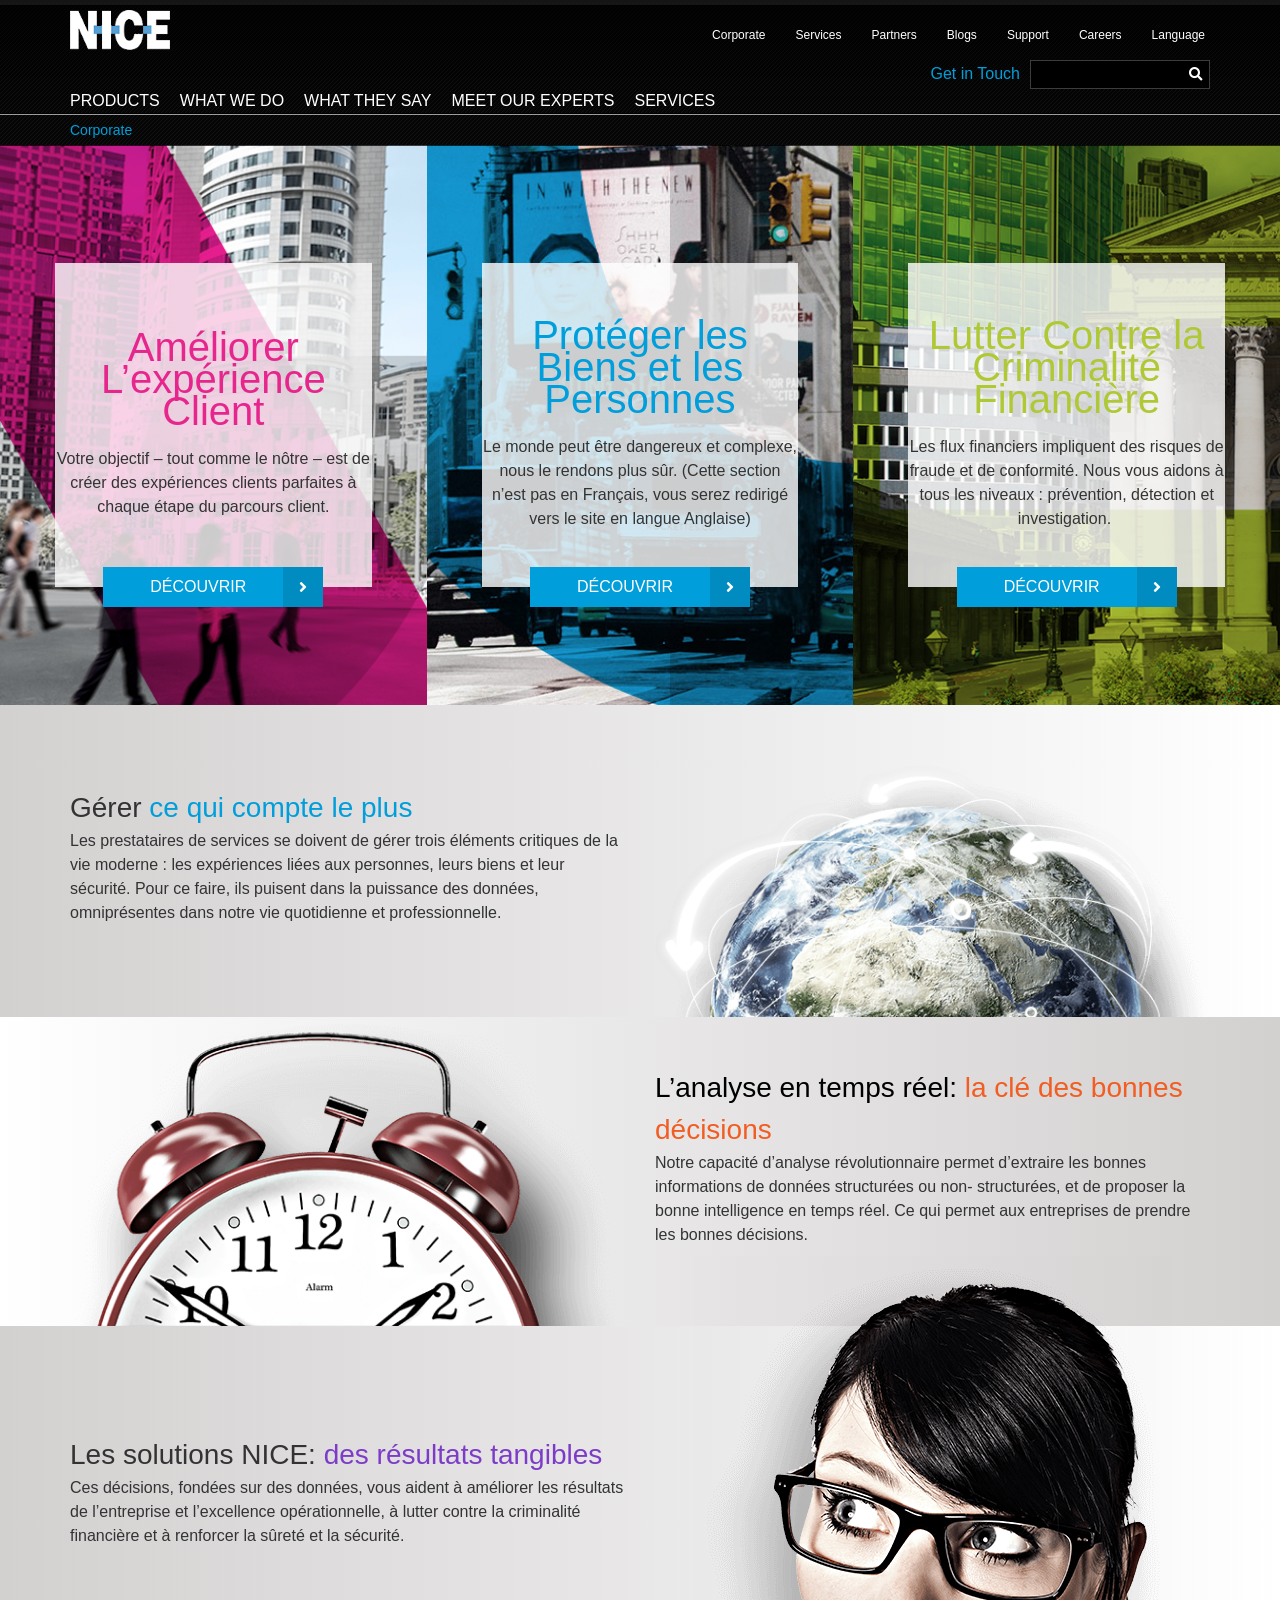
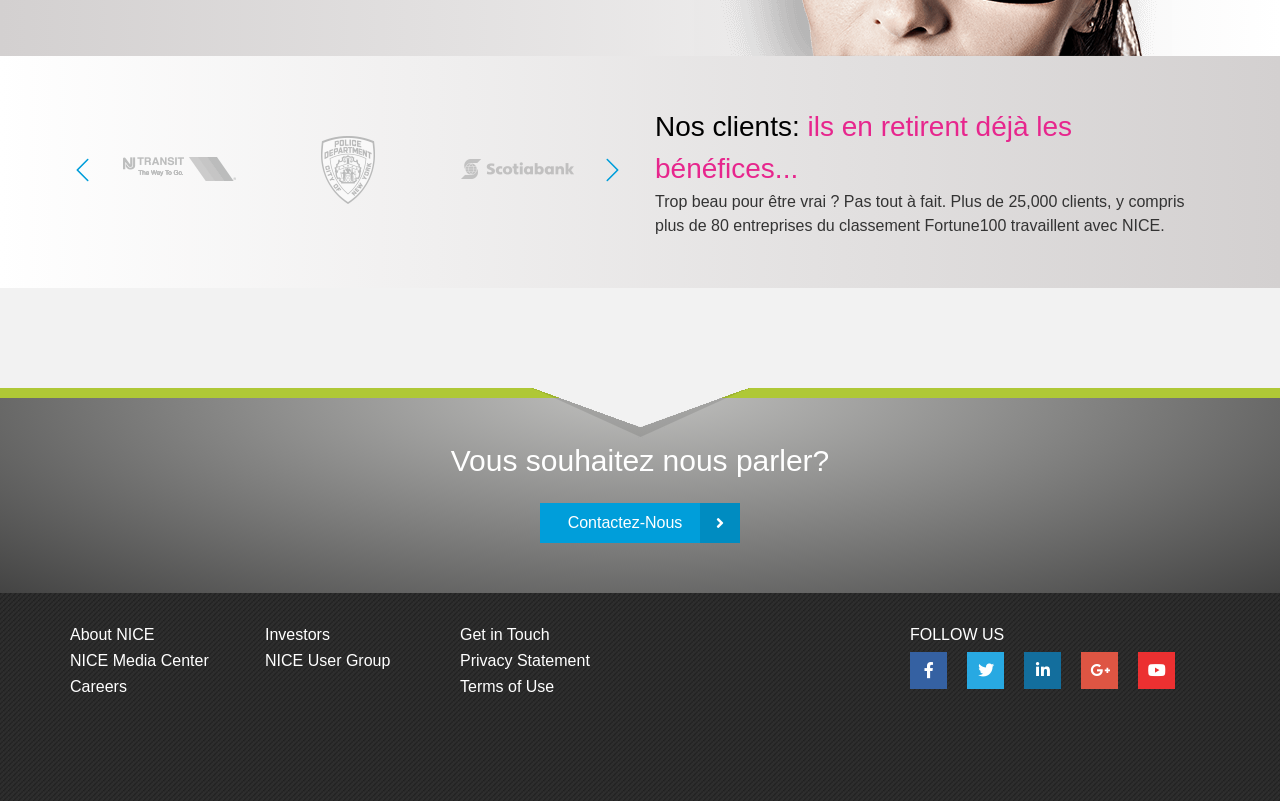
<file: asd/index.html>
<!DOCTYPE html>
<html lang="ru">
  <head>
    <meta charset="UTF-8">
    <meta name="viewport" content="width=device-width, initial-scale=1, user-scalable=0">
    <link rel="shortcut icon" href="img/favicon.ico" type="image/x-icon">
    <link rel="stylesheet" href="css/style.css">
    <link rel="stylesheet" href="https://use.fontawesome.com/releases/v5.8.1/css/all.css">
    <title>Nice</title>
  </head>
  <body>
    <div class="page">
        <header class="header">
            <nav class="nav flex flex-column align-justify">
              <div class="container-fluid">
                <div class="container">
                  <div class="row align-justify">
                    <div class="col-6 col-sm-3 col-md-2 col-lg-2 col-xl-2"><a class="logo" href="/"><img src="./img/logo/img/logo.png"></a>
                    </div>
                    <div class="col-6 col-sm-3 col-md-1 col-lg-1 col-xl-1">
                        <div class="show-menu"><span class="show-menu__item"></span><span class="show-menu__item"></span><span class="show-menu__item"></span></div>
                    </div>
                    <div class="col-12 col-sm-12 col-md-9 col-lg-9 col-xl-9" id="menu">
                        <ul class="menu flex align-middle align-right">
                          <li class="menu__item"><a class="font font--white font--xs link">Corporate</a>
                            <ul class="submenu">
                              <li class="submenu__item"><a class="font link">About NICE</a></li>
                              <li class="submenu__item"><a class="font link">Glocal Management</a></li>
                              <li class="submenu__item"><a class="font link">Corporate Responsibility</a></li>
                              <li class="submenu__item"><a class="font link">Inventos</a></li>
                              <li class="submenu__item"><a class="font link">NICE Media Center</a></li>
                              <li class="submenu__item"><a class="font link">Events &amp; Webinars</a></li>
                              <li class="submenu__item"><a class="font link">Workflow Offices</a></li>
                            </ul>
                          </li>
                          <li class="menu__item"><a class="font font--white font--xs link">Services</a>
                            <ul class="submenu">
                              <li class="submenu__item"><a class="font link">About NICE</a></li>
                              <li class="submenu__item"><a class="font link">Glocal Management</a></li>
                              <li class="submenu__item"><a class="font link">Corporate Responsibility</a></li>
                              <li class="submenu__item"><a class="font link">Inventos</a></li>
                              <li class="submenu__item"><a class="font link">NICE Media Center</a></li>
                              <li class="submenu__item"><a class="font link">Events &amp; Webinars</a></li>
                              <li class="submenu__item"><a class="font link">Workflow Offices</a></li>
                            </ul>
                          </li>
                          <li class="menu__item"><a class="font font--white font--xs link">Partners</a>
                            <ul class="submenu">
                              <li class="submenu__item"><a class="font link">About NICE</a></li>
                              <li class="submenu__item"><a class="font link">Glocal Management</a></li>
                              <li class="submenu__item"><a class="font link">Corporate Responsibility</a></li>
                              <li class="submenu__item"><a class="font link">Inventos</a></li>
                              <li class="submenu__item"><a class="font link">NICE Media Center</a></li>
                              <li class="submenu__item"><a class="font link">Events &amp; Webinars</a></li>
                              <li class="submenu__item"><a class="font link">Workflow Offices</a></li>
                            </ul>
                          </li>
                          <li class="menu__item"><a class="font font--white font--xs link">Blogs</a>
                            <ul class="submenu">
                              <li class="submenu__item"><a class="font link">About NICE</a></li>
                              <li class="submenu__item"><a class="font link">Glocal Management</a></li>
                              <li class="submenu__item"><a class="font link">Corporate Responsibility</a></li>
                              <li class="submenu__item"><a class="font link">Inventos</a></li>
                              <li class="submenu__item"><a class="font link">NICE Media Center</a></li>
                              <li class="submenu__item"><a class="font link">Events &amp; Webinars</a></li>
                              <li class="submenu__item"><a class="font link">Workflow Offices</a></li>
                            </ul>
                          </li>
                          <li class="menu__item"><a class="font font--white font--xs link">Support</a>
                            <ul class="submenu">
                              <li class="submenu__item"><a class="font link">About NICE</a></li>
                              <li class="submenu__item"><a class="font link">Glocal Management</a></li>
                              <li class="submenu__item"><a class="font link">Corporate Responsibility</a></li>
                              <li class="submenu__item"><a class="font link">Inventos</a></li>
                              <li class="submenu__item"><a class="font link">NICE Media Center</a></li>
                              <li class="submenu__item"><a class="font link">Events &amp; Webinars</a></li>
                              <li class="submenu__item"><a class="font link">Workflow Offices</a></li>
                            </ul>
                          </li>
                          <li class="menu__item"><a class="font font--white font--xs link">Careers</a>
                            <ul class="submenu">
                              <li class="submenu__item"><a class="font link">About NICE</a></li>
                              <li class="submenu__item"><a class="font link">Glocal Management</a></li>
                              <li class="submenu__item"><a class="font link">Corporate Responsibility</a></li>
                              <li class="submenu__item"><a class="font link">Inventos</a></li>
                              <li class="submenu__item"><a class="font link">NICE Media Center</a></li>
                              <li class="submenu__item"><a class="font link">Events &amp; Webinars</a></li>
                              <li class="submenu__item"><a class="font link">Workflow Offices</a></li>
                            </ul>
                          </li>
                          <li class="menu__item"><a class="font font--white font--xs link">Language</a>
                            <ul class="submenu">
                              <li class="submenu__item"><a class="font link">About NICE</a></li>
                              <li class="submenu__item"><a class="font link">Glocal Management</a></li>
                              <li class="submenu__item"><a class="font link">Corporate Responsibility</a></li>
                              <li class="submenu__item"><a class="font link">Inventos</a></li>
                              <li class="submenu__item"><a class="font link">NICE Media Center</a></li>
                              <li class="submenu__item"><a class="font link">Events &amp; Webinars</a></li>
                              <li class="submenu__item"><a class="font link">Workflow Offices</a></li>
                            </ul>
                          </li>
                        </ul>
                    </div>
                  </div>
                </div>
              </div>
              <div class="container-fluid" id="submenu">
                <div class="container">
                  <div class="row">
                    <div class="col-12 col-sm-12 col-md-6 col-lg-6 col-xl-6"></div>
                    <div class="col-12 col-sm-12 col-md-6 col-lg-6 col-xl-6">
                        <div class="search flex align-middle align-right"><a class="font font--primary font--small" href="#">Get in Touch</a>
                          <form>
                            <input class="search__field" type="text">
                            <button class="search__button"><i class="fas fa-search"></i></button>
                          </form>
                        </div>
                    </div>
                    <div class="col-12 col-sm-12 col-md-12 col-lg-12 col-xl-12">
                      <div class="flex align-middle align-justify">
                        <ul class="menu-bottom flex">
                          <li class="menu-bottom__item"><a class="font font--white link" href="#">PRODUCTS</a>
                            <ul class="submenu submenu--bottom">
                              <li class="submenu__item"><a class="flex submenu__link" href="#">
                                    <div class="button button--fourth" href="#"><i class="fas fa-angle-right"></i>
                                    </div>
                                  <p class="font font--white text-uppercase" href="#">ANALYST PERSPECTIVES</p></a></li>
                              <li class="submenu__item"><a class="flex submenu__link" href="#">
                                    <div class="button button--fourth" href="#"><i class="fas fa-angle-right"></i>
                                    </div>
                                  <p class="font font--white text-uppercase" href="#">AWARDS</p></a></li>
                              <li class="submenu__item"><a class="flex submenu__link" href="#">
                                    <div class="button button--fourth" href="#"><i class="fas fa-angle-right"></i>
                                    </div>
                                  <p class="font font--white text-uppercase" href="#">CUSTOMER SUCCESS</p></a></li>
                              <li class="submenu__item"><a class="flex submenu__link" href="#">
                                    <div class="button button--fourth" href="#"><i class="fas fa-angle-right"></i>
                                    </div>
                                  <p class="font font--white text-uppercase" href="#">MEDIA COVERAGE</p></a></li>
                              <li class="submenu__item"><a class="flex submenu__link" href="#">
                                    <div class="button button--fourth" href="#"><i class="fas fa-angle-right"></i>
                                    </div>
                                  <p class="font font--white text-uppercase" href="#">NICE USER GROUP</p></a></li>
                              <li class="submenu__item"><a class="flex submenu__link" href="#">
                                    <div class="button button--fourth" href="#"><i class="fas fa-angle-right"></i>
                                    </div>
                                  <p class="font font--white text-uppercase" href="#">VIEW ALL</p></a></li>
                            </ul>
                          </li>
                          <li class="menu-bottom__item"><a class="font font--white link" href="#">WHAT WE DO</a>
                            <ul class="submenu submenu--bottom">
                              <li class="submenu__item"><a class="flex submenu__link" href="#">
                                    <div class="button button--fourth" href="#"><i class="fas fa-angle-right"></i>
                                    </div>
                                  <p class="font font--white text-uppercase" href="#">ANALYST PERSPECTIVES</p></a></li>
                              <li class="submenu__item"><a class="flex submenu__link" href="#">
                                    <div class="button button--fourth" href="#"><i class="fas fa-angle-right"></i>
                                    </div>
                                  <p class="font font--white text-uppercase" href="#">AWARDS</p></a></li>
                              <li class="submenu__item"><a class="flex submenu__link" href="#">
                                    <div class="button button--fourth" href="#"><i class="fas fa-angle-right"></i>
                                    </div>
                                  <p class="font font--white text-uppercase" href="#">CUSTOMER SUCCESS</p></a></li>
                              <li class="submenu__item"><a class="flex submenu__link" href="#">
                                    <div class="button button--fourth" href="#"><i class="fas fa-angle-right"></i>
                                    </div>
                                  <p class="font font--white text-uppercase" href="#">MEDIA COVERAGE</p></a></li>
                              <li class="submenu__item"><a class="flex submenu__link" href="#">
                                    <div class="button button--fourth" href="#"><i class="fas fa-angle-right"></i>
                                    </div>
                                  <p class="font font--white text-uppercase" href="#">NICE USER GROUP</p></a></li>
                              <li class="submenu__item"><a class="flex submenu__link" href="#">
                                    <div class="button button--fourth" href="#"><i class="fas fa-angle-right"></i>
                                    </div>
                                  <p class="font font--white text-uppercase" href="#">VIEW ALL</p></a></li>
                            </ul>
                          </li>
                          <li class="menu-bottom__item"><a class="font font--white link" href="#">WHAT THEY SAY</a>
                            <ul class="submenu submenu--bottom">
                              <li class="submenu__item"><a class="flex submenu__link" href="#">
                                    <div class="button button--fourth" href="#"><i class="fas fa-angle-right"></i>
                                    </div>
                                  <p class="font font--white text-uppercase" href="#">ANALYST PERSPECTIVES</p></a></li>
                              <li class="submenu__item"><a class="flex submenu__link" href="#">
                                    <div class="button button--fourth" href="#"><i class="fas fa-angle-right"></i>
                                    </div>
                                  <p class="font font--white text-uppercase" href="#">AWARDS</p></a></li>
                              <li class="submenu__item"><a class="flex submenu__link" href="#">
                                    <div class="button button--fourth" href="#"><i class="fas fa-angle-right"></i>
                                    </div>
                                  <p class="font font--white text-uppercase" href="#">CUSTOMER SUCCESS</p></a></li>
                              <li class="submenu__item"><a class="flex submenu__link" href="#">
                                    <div class="button button--fourth" href="#"><i class="fas fa-angle-right"></i>
                                    </div>
                                  <p class="font font--white text-uppercase" href="#">MEDIA COVERAGE</p></a></li>
                              <li class="submenu__item"><a class="flex submenu__link" href="#">
                                    <div class="button button--fourth" href="#"><i class="fas fa-angle-right"></i>
                                    </div>
                                  <p class="font font--white text-uppercase" href="#">NICE USER GROUP</p></a></li>
                              <li class="submenu__item"><a class="flex submenu__link" href="#">
                                    <div class="button button--fourth" href="#"><i class="fas fa-angle-right"></i>
                                    </div>
                                  <p class="font font--white text-uppercase" href="#">VIEW ALL</p></a></li>
                            </ul>
                          </li>
                          <li class="menu-bottom__item"><a class="font font--white link" href="#">MEET OUR EXPERTS</a>
                            <ul class="submenu submenu--bottom">
                              <li class="submenu__item"><a class="flex submenu__link" href="#">
                                    <div class="button button--fourth" href="#"><i class="fas fa-angle-right"></i>
                                    </div>
                                  <p class="font font--white text-uppercase" href="#">ANALYST PERSPECTIVES</p></a></li>
                              <li class="submenu__item"><a class="flex submenu__link" href="#">
                                    <div class="button button--fourth" href="#"><i class="fas fa-angle-right"></i>
                                    </div>
                                  <p class="font font--white text-uppercase" href="#">AWARDS</p></a></li>
                              <li class="submenu__item"><a class="flex submenu__link" href="#">
                                    <div class="button button--fourth" href="#"><i class="fas fa-angle-right"></i>
                                    </div>
                                  <p class="font font--white text-uppercase" href="#">CUSTOMER SUCCESS</p></a></li>
                              <li class="submenu__item"><a class="flex submenu__link" href="#">
                                    <div class="button button--fourth" href="#"><i class="fas fa-angle-right"></i>
                                    </div>
                                  <p class="font font--white text-uppercase" href="#">MEDIA COVERAGE</p></a></li>
                              <li class="submenu__item"><a class="flex submenu__link" href="#">
                                    <div class="button button--fourth" href="#"><i class="fas fa-angle-right"></i>
                                    </div>
                                  <p class="font font--white text-uppercase" href="#">NICE USER GROUP</p></a></li>
                              <li class="submenu__item"><a class="flex submenu__link" href="#">
                                    <div class="button button--fourth" href="#"><i class="fas fa-angle-right"></i>
                                    </div>
                                  <p class="font font--white text-uppercase" href="#">VIEW ALL</p></a></li>
                            </ul>
                          </li>
                          <li class="menu-bottom__item"><a class="font font--white link" href="#">SERVICES</a>
                            <ul class="submenu submenu--bottom">
                              <li class="submenu__item"><a class="flex submenu__link" href="#">
                                    <div class="button button--fourth" href="#"><i class="fas fa-angle-right"></i>
                                    </div>
                                  <p class="font font--white text-uppercase" href="#">ANALYST PERSPECTIVES</p></a></li>
                              <li class="submenu__item"><a class="flex submenu__link" href="#">
                                    <div class="button button--fourth" href="#"><i class="fas fa-angle-right"></i>
                                    </div>
                                  <p class="font font--white text-uppercase" href="#">AWARDS</p></a></li>
                              <li class="submenu__item"><a class="flex submenu__link" href="#">
                                    <div class="button button--fourth" href="#"><i class="fas fa-angle-right"></i>
                                    </div>
                                  <p class="font font--white text-uppercase" href="#">CUSTOMER SUCCESS</p></a></li>
                              <li class="submenu__item"><a class="flex submenu__link" href="#">
                                    <div class="button button--fourth" href="#"><i class="fas fa-angle-right"></i>
                                    </div>
                                  <p class="font font--white text-uppercase" href="#">MEDIA COVERAGE</p></a></li>
                              <li class="submenu__item"><a class="flex submenu__link" href="#">
                                    <div class="button button--fourth" href="#"><i class="fas fa-angle-right"></i>
                                    </div>
                                  <p class="font font--white text-uppercase" href="#">NICE USER GROUP</p></a></li>
                              <li class="submenu__item"><a class="flex submenu__link" href="#">
                                    <div class="button button--fourth" href="#"><i class="fas fa-angle-right"></i>
                                    </div>
                                  <p class="font font--white text-uppercase" href="#">VIEW ALL</p></a></li>
                            </ul>
                          </li>
                        </ul>
                      </div>
                    </div>
                  </div>
                </div>
              </div>
              <div class="container-fluid" id="breadcrumbs">
                <div class="container">
                    <div class="breadcrumbs flex align-middle">
                      <p class="font font--sm breadcrumbs__item"><span>Corporate</span><span class="fas"></span></p>
                    </div>
                </div>
              </div>
            </nav>
          <section class="section section--slider">
            <div class="container-fluid">
                <div class="slider slider--header">
                  <div class="slider__item font--white">
                    <div class="row margin">
                      <div class="col-12 col-sm-12 col-md-6 col-lg-6 col-xl-4 flex align-center-middle" style="background-image: url('./img/index/header-slider/32.png')">
                        <div class="slider-banner">
                          <h1 class="h1 h1--second">Améliorer L’expérience Client​</h1>
                          <p class="font">Votre objectif – tout comme le nôtre – est de créer des expériences clients parfaites à chaque étape du parcours client.</p><a class="button button--primary" href="#"><span class="font font--white">DÉCOUVRIR</span><i class="fas fa-angle-right"></i></a>
                        </div>
                      </div>
                      <div class="col-12 col-sm-12 col-md-6 col-lg-6 col-xl-4 flex align-center-middle" style="background-image: url('./img/index/header-slider/33.png')">
                        <div class="slider-banner">
                          <h1 class="h1 h1--primary">Protéger les Biens et les Personnes</h1>
                          <p class="font">Le monde peut être dangereux et complexe, nous le rendons plus sûr.​​ (Cette section n’est pas en Français, vous serez redirigé vers le site en langue Anglaise)</p><a class="button button--primary" href="#"><span class="font font--white">DÉCOUVRIR</span><i class="fas fa-angle-right"></i></a>
                        </div>
                      </div>
                      <div class="col-12 col-sm-12 col-md-6 col-lg-6 col-xl-4 flex align-center-middle" style="background-image: url('./img/index/header-slider/31.png')">
                        <div class="slider-banner">
                          <h1 class="h1 h1--third">Lutter Contre la Criminalité Financière</h1>
                          <p class="font">Les flux financiers impliquent des risques de fraude et de conformité. Nous vous aidons à tous les niveaux : prévention,  détection et investigation. ​</p><a class="button button--primary" href="#"><span class="font font--white">DÉCOUVRIR</span><i class="fas fa-angle-right"></i></a>
                        </div>
                      </div>
                    </div>
                  </div>
                </div>
            </div>
          </section>
        </header>
      <main class="main">
        <section class="section section--small section--linear-grey-second bottom">
          <div class="container-fluid">
            <div class="container">
              <div class="row align-middle">
                <div class="top col-12 col-sm-12 col-md-6 col-lg-6 col-xl-6">
                  <h5 class="h5">Gérer <span>ce qui compte le plus</span></h5>
                  <p class="font">Les prestataires de services se doivent de gérer trois éléments critiques de la vie moderne : les expériences liées aux personnes, leurs biens et leur sécurité. Pour ce faire, ils puisent dans la puissance des données, omniprésentes dans notre vie quotidienne et professionnelle.​​</p>
                </div>
                <div class="col-12 col-sm-12 col-md-6 col-lg-6 col-xl-6"><img src="./img/index/1.png"></div>
              </div>
            </div>
          </div>
        </section>
        <section class="section section--linear-grey padding" style="padding-bottom: 0">
          <div class="container-fluid">
            <div class="container">
              <div class="row align-middle">
                <div class="col-12 col-sm-12 col-md-6 col-lg-6 col-xl-6"><img src="./img/index/2.png"></div>
                <div class="col-12 col-sm-12 col-md-6 col-lg-6 col-xl-6">
                  <h5 class="h5"> <span class="black">L’analyse en temps réel:</span><span class="font--second"> la clé des bonnes décisions</span></h5>
                  <p class="font text">Notre capacité d’analyse révolutionnaire permet d’extraire les bonnes informations de données structurées ou non- structurées, et de proposer la bonne intelligence en temps réel.  Ce qui permet aux entreprises de prendre les bonnes décisions.​​​</p>
                </div>
              </div>
            </div>
          </div>
        </section>
        <section class="section section--small section--linear-grey-second top-img">
          <div class="container-fluid">
            <div class="container">
              <div class="row align-middle">
                <div class="col-12 col-sm-12 col-md-6 col-lg-6 col-xl-6">
                  <h5 class="h5">Les solutions NICE: <span class="nice-rteThemeForeColor-5-0">des résultats tangibles</span></h5>
                  <p class="font">Ces décisions, fondées sur des données, vous aident à améliorer les résultats de l’entreprise et l’excellence opérationnelle, à lutter contre la criminalité financière et à renforcer la sûreté et la sécurité.​​</p>
                </div>
                <div class="col-12 col-sm-12 col-md-6 col-lg-6 col-xl-6"><img src="./img/index/3.png"></div>
              </div>
            </div>
          </div>
        </section>
        <section class="section section--linear-grey corner corner--blue">
          <div class="container-fluid">
            <div class="container">
              <div class="row">
                <div class="col-12 col-sm-12 col-md-6 col-lg-6 col-xl-6">
                    <div class="slider slider--min">
                      <div class="slider__item"><img src="img/index/logo-slider/1.png"></div>
                      <div class="slider__item"><img src="img/index/logo-slider/2.png"></div>
                      <div class="slider__item"><img src="img/index/logo-slider/3.png"></div>
                      <div class="slider__item"><img src="img/index/logo-slider/4.png"></div>
                      <div class="slider__item"><img src="img/index/logo-slider/5.png"></div>
                      <div class="slider__item"><img src="img/index/logo-slider/6.png"></div>
                      <div class="slider__item"><img src="img/index/logo-slider/7.png"></div>
                      <div class="slider__item"><img src="img/index/logo-slider/8.png"></div>
                      <div class="slider__item"><img src="img/index/logo-slider/9.png"></div>
                      <div class="slider__item"><img src="img/index/logo-slider/10.png"></div>
                      <div class="slider__item"><img src="img/index/logo-slider/11.png"></div>
                      <div class="slider__item"><img src="img/index/logo-slider/12.png"></div>
                      <div class="slider__item"><img src="img/index/logo-slider/13.png"></div>
                      <div class="slider__item"><img src="img/index/logo-slider/14.png"></div>
                      <div class="slider__item"><img src="img/index/logo-slider/15.png"></div>
                      <div class="slider__item"><img src="img/index/logo-slider/16.png"></div>
                      <div class="slider__item"><img src="img/index/logo-slider/17.png"></div>
                      <div class="slider__item"><img src="img/index/logo-slider/18.png"></div>
                      <div class="slider__item"><img src="img/index/logo-slider/19.png"></div>
                      <div class="slider__item"><img src="img/index/logo-slider/20.png"></div>
                      <div class="slider__item"><img src="img/index/logo-slider/21.png"></div>
                      <div class="slider__item"><img src="img/index/logo-slider/22.png"></div>
                      <div class="slider__item"><img src="img/index/logo-slider/23.png"></div>
                    </div>
                </div>
                <div class="col-12 col-sm-12 col-md-6 col-lg-6 col-xl-6">
                  <h5 class="h5"><span class="black">Nos clients:</span><span class="font--second2"> ils en retirent déjà les bénéfices...​</span></h5>
                  <p class="font">Trop beau pour être vrai ? Pas tout à fait. Plus de 25,000 clients, y compris plus de 80 entreprises du classement Fortune100 travaillent avec NICE. ​</p>
                </div>
              </div>
            </div>
          </div>
        </section>
        <section class="section section--thinking corner corner--green">
          <div class="container-fluid">
            <div class="container">
              
            </div>
          </div>
        </section>
        <section class="section section--get-touch section--linear-grey-third">
          <div class="container-fluid">
            <div class="container">
              <div class="row">
                <div class="col-12 col-sm-12 col-md-12 col-lg-6 col-xl-12 text-center">
                  <h4 class="h4"><span class="font--white">Vous souhaitez nous parler?</span></h4><a class="button button--primary" href="#"><span class="font font--white">Contactez-Nous</span><i class="fas fa-angle-right"></i></a>
                </div>
              </div>
            </div>
          </div>
        </section>
      </main>
        <footer class="footer">
          <div class="container-fluid">
            <div class="container">
              <div class="row">
                <div class="col-12 col-sm-12 col-md-12 col-lg-6 col-xl-2">
                  <ul class="footer-list">
                    <li class="footer-list__item"><a class="font font--white" href="#">About NICE</a></li>
                    <li class="footer-list__item"><a class="font font--white" href="#">NICE Media Center</a></li>
                    <li class="footer-list__item"><a class="font font--white" href="#">Careers</a></li>
                  </ul>
                </div>
                <div class="col-12 col-sm-12 col-md-12 col-lg-6 col-xl-2">
                  <ul class="footer-list">
                    <li class="footer-list__item"><a class="font font--white" href="#">Investors</a></li>
                    <li class="footer-list__item"><a class="font font--white" href="#">NICE User Group</a></li>
                  </ul>
                </div>
                <div class="col-12 col-sm-12 col-md-12 col-lg-6 col-xl-2">
                  <ul class="footer-list">
                    <li class="footer-list__item"><a class="font font--white" href="#">Get in Touch</a></li>
                    <li class="footer-list__item"><a class="font font--white" href="#">Privacy Statement</a></li>
                    <li class="footer-list__item"><a class="font font--white" href="#">Terms of Use</a></li>
                  </ul>
                </div>
                <div class="col-12 col-sm-12 col-md-12 col-lg-6 col-xl-6">
                  <div class="footer-social">
                    <p class="font font--white text-uppercase">Follow Us</p>
                      <div class="social flex align-middle"><a class="social__item social__item--facebook"><i class="fab fa-facebook-f"></i></a><a class="social__item social__item--twitter"><i class="fab fa-twitter"></i></a><a class="social__item social__item--linkedin"><i class="fab fa-linkedin-in"></i></a><a class="social__item social__item--google"><i class="fab fa-google-plus-g"></i></a><a class="social__item social__item--youtube"><i class="fab fa-youtube"></i></a></div>
                  </div>
                </div>
              </div>
            </div>
          </div>
        </footer>
    </div>
    <script src="./js/custom.js"></script>
  </body>
</html>
</file>
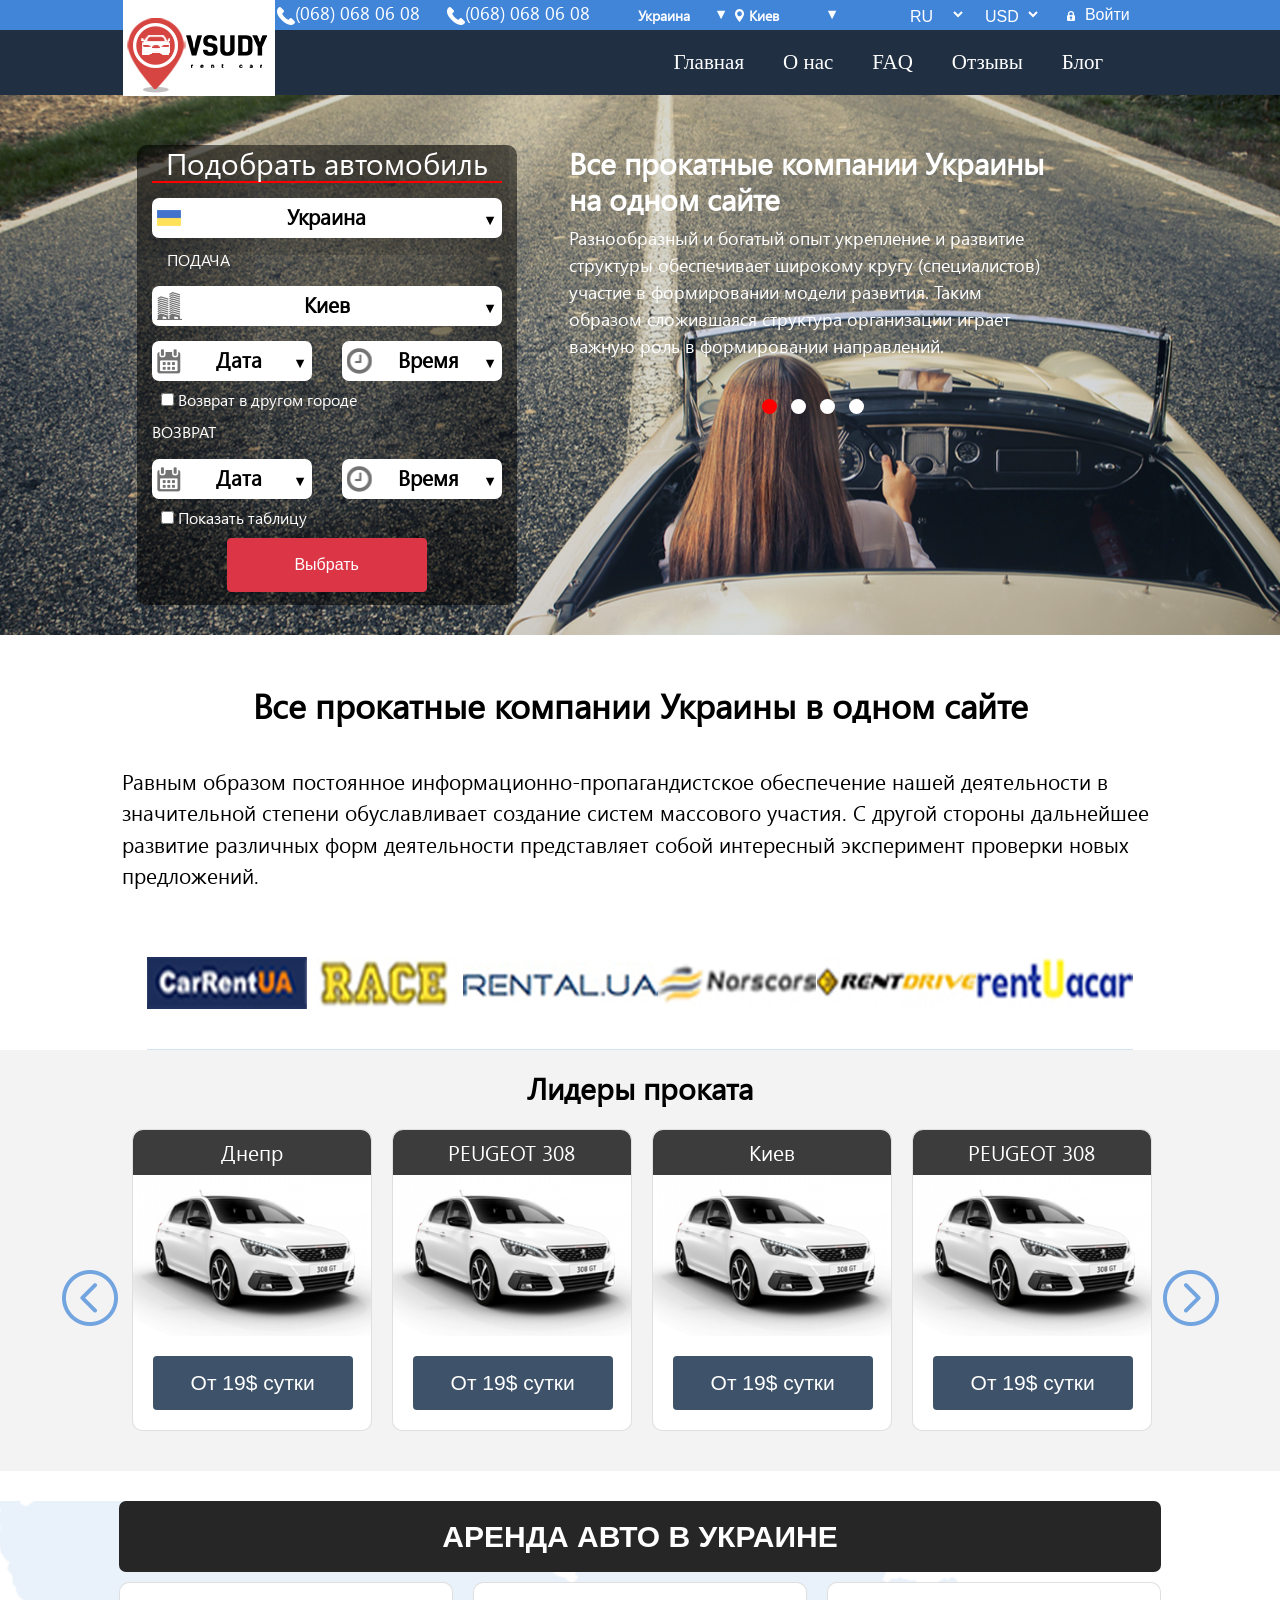
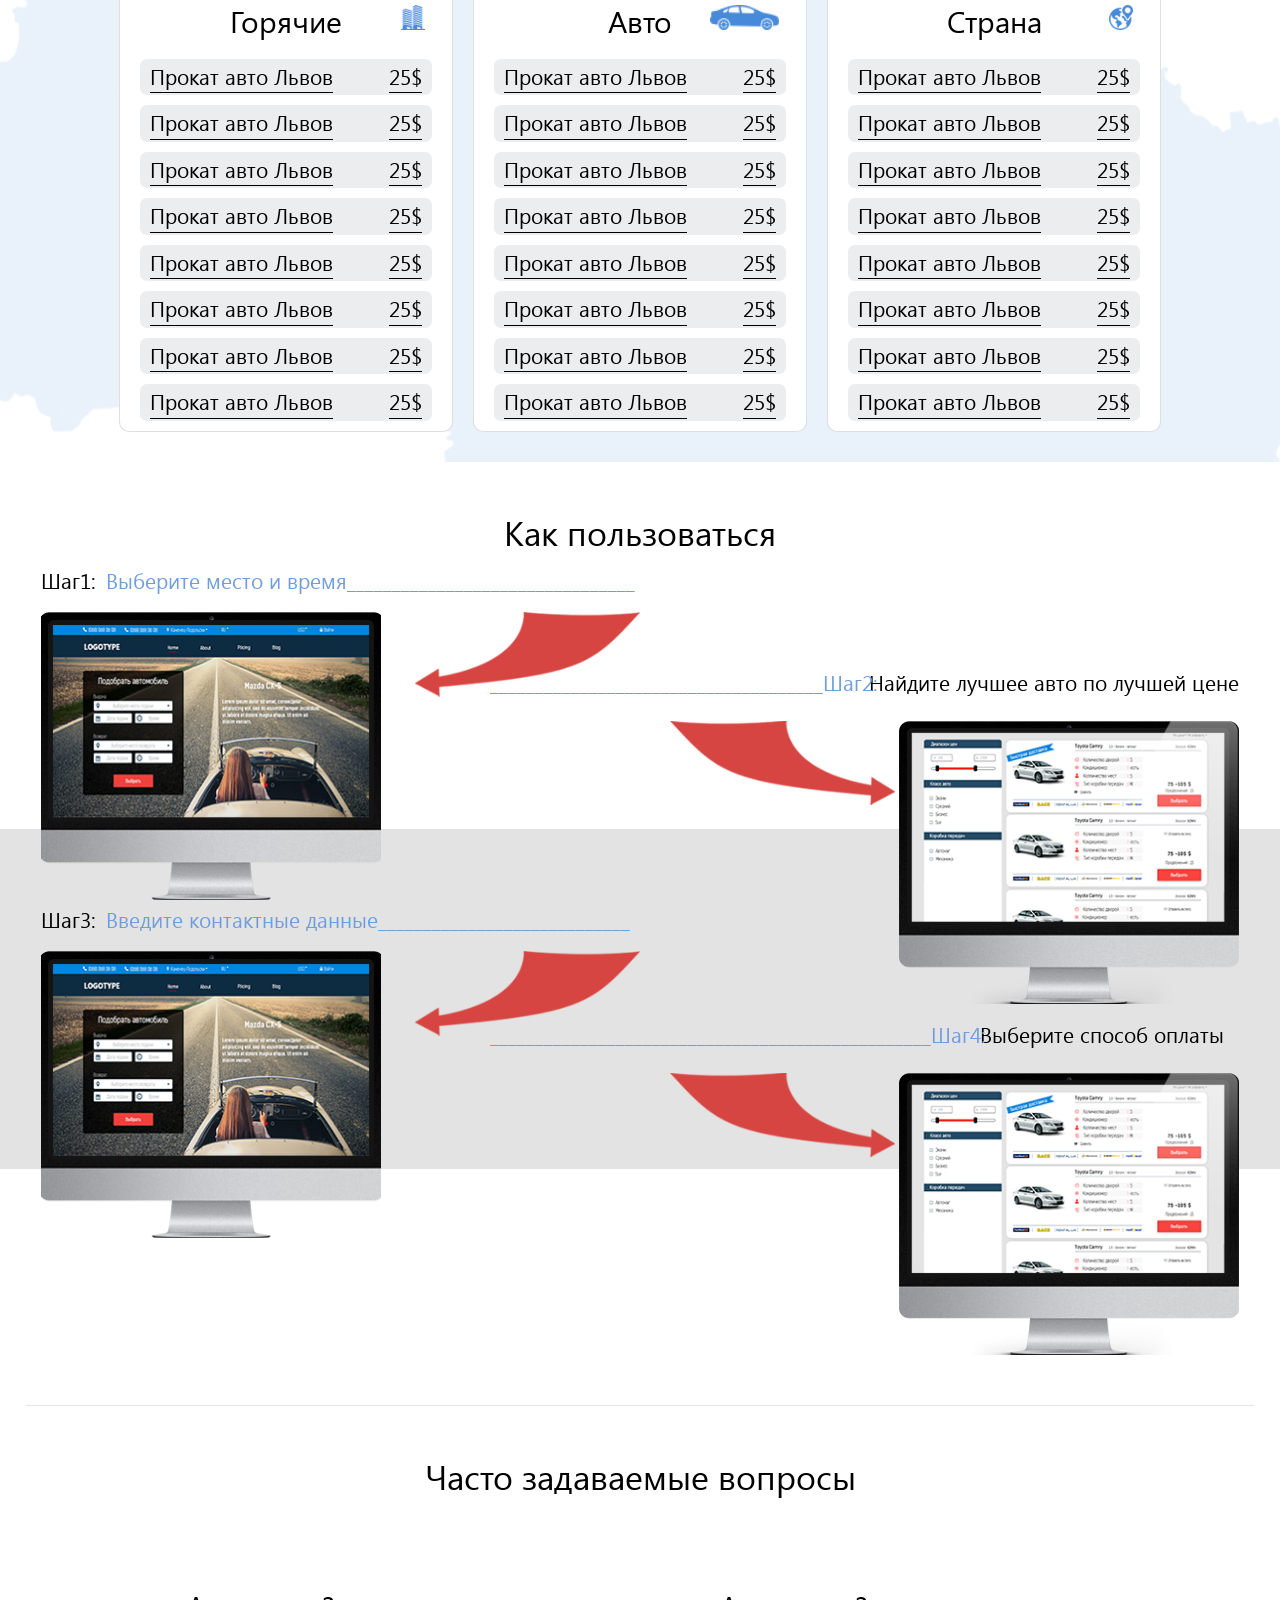
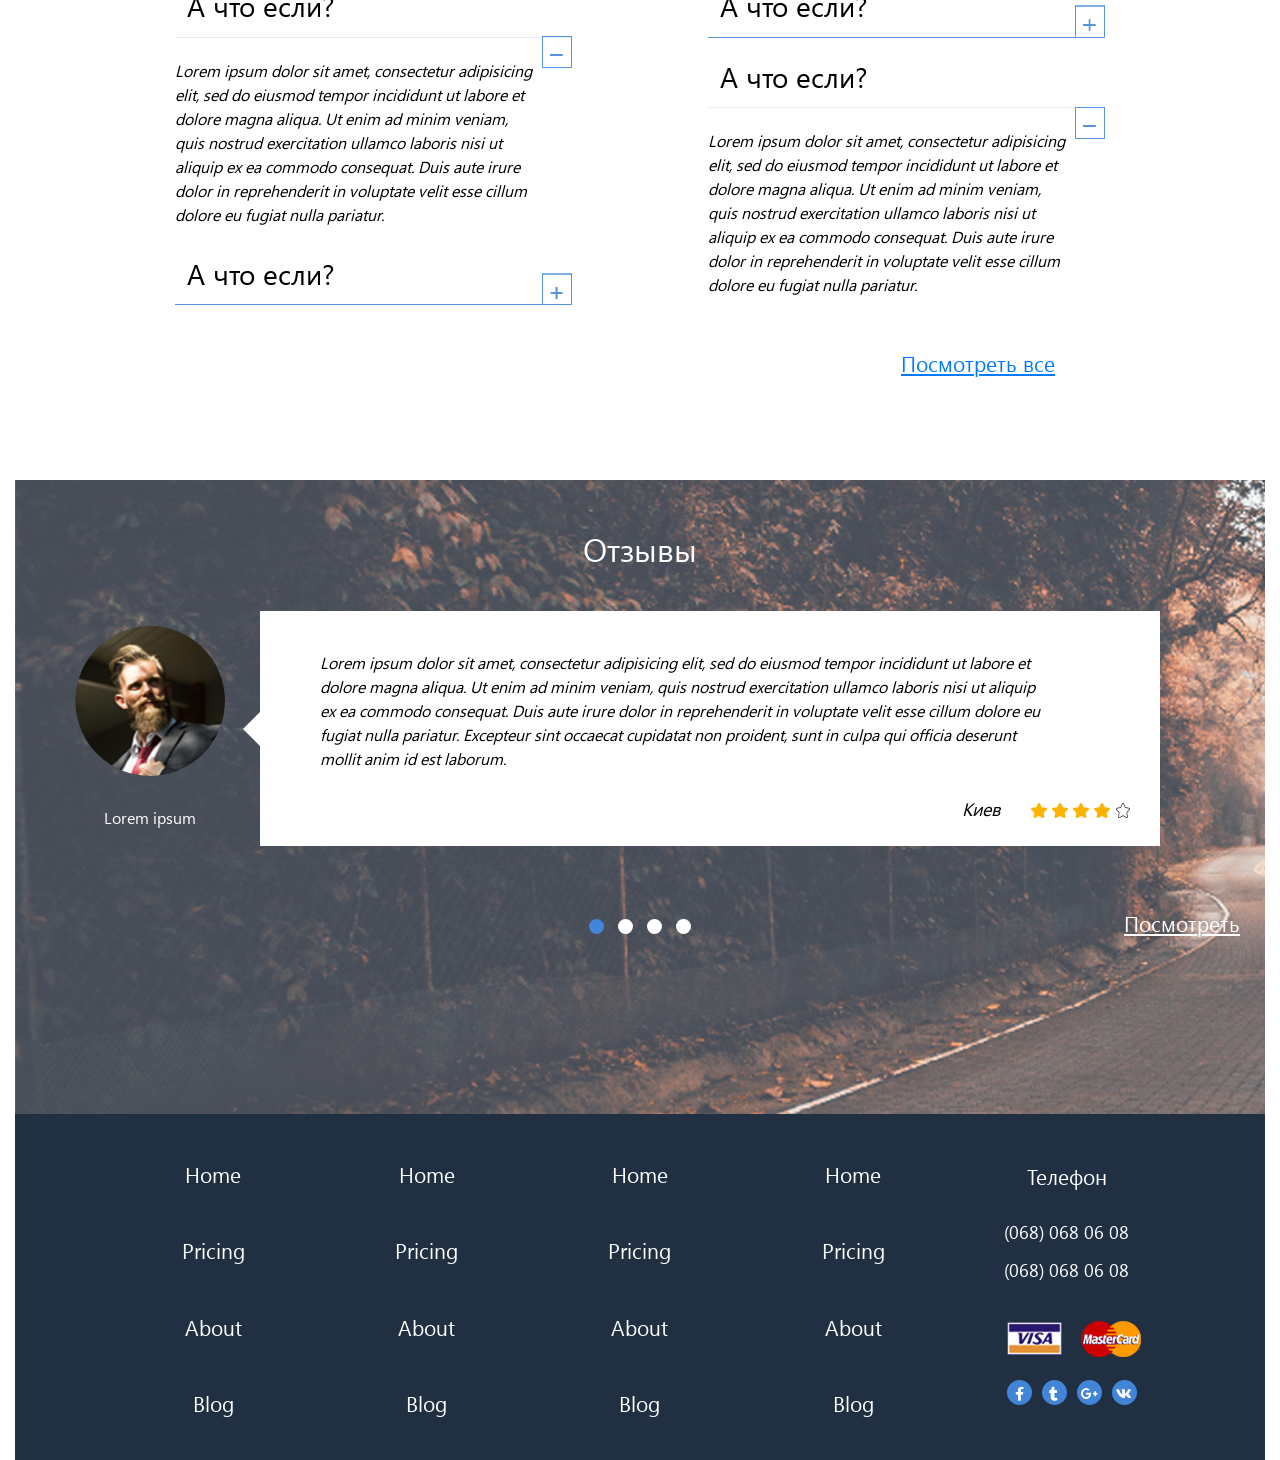
<file: GG/index.html>
<!doctype html>
<html>

<head>
    <meta charset="UTF-8">
    <meta name="author" content="">
    <meta name="keywords" content="">
    <meta name="description" content="">
    <meta http-equiv="X-UA-Compatible" content="IE=edge">
    <meta name="HandheldFriendly" content="True">
    <meta http-equiv="cleartype" content="on">
    <meta name="apple-mobile-web-app-capable" content="yes">
    <meta name="viewport" content="width=device-width, initial-scale=1, maximum-scale=1, user-scalable=no">

    <link rel="stylesheet" href="https://maxcdn.bootstrapcdn.com/bootstrap/4.0.0/css/bootstrap.min.css" integrity="sha384-Gn5384xqQ1aoWXA+058RXPxPg6fy4IWvTNh0E263XmFcJlSAwiGgFAW/dAiS6JXm" crossorigin="anonymous">
    <link rel="stylesheet" href="https://use.fontawesome.com/releases/v5.7.1/css/all.css" integrity="sha384-fnmOCqbTlWIlj8LyTjo7mOUStjsKC4pOpQbqyi7RrhN7udi9RwhKkMHpvLbHG9Sr" crossorigin="anonymous">

    <!-- <link rel="shortcut icon" href="img/favicon.png" /> -->

    <link rel="stylesheet" href="css/style.css">
    <title>GG</title>

    <!-- Поддержка старых браузеров-->
    <!--[if lt IE 9]>
        <script src="https://cdnjs.cloudflare.com/ajax/libs/es5-shim/4.5.9/es5-shim.min.js"></script>
        <script src="https://cdnjs.cloudflare.com/ajax/libs/html5shiv/3.7.3/html5shiv.min.js"></script>
        <script src="https://cdnjs.cloudflare.com/ajax/libs/respond.js/1.4.2/respond.min.js"></script>
    <![endif]-->
</head>

<body>


    <div class="container-fluid header-top">
        <div class="page">
            <div class="row">
                <div class="col-xl-1"></div>
                <div class="information col-xl-9">
                    <div class="info-left col-xl-8">
                        <a href="tel:+380680680608"><img src="img/call.png" alt="">(068) 068 06 08</a>
                        <a href="tel:+380680680608"><img src="img/call.png" alt="">(068) 068 06 08</a>
                        <div class="forMobile">
                            <div class="wrapper">
                                <dl class="dropdown dropleft">
                                    <dt><a href="javascript:void(0);"><span><span></span><span>Украина</span></span></a></dt>
                                    <dd>
                                        <ul style="display: none;">
                                            <li><a href="javascript:void(0);"><span></span><span>Россия</span></a></li>
                                            <li><a href="javascript:void(0);"><span></span><span>Италия</span></a></li>
                                            <li><a href="javascript:void(0);"><span></span><span>Англия</span></a></li>
                                        </ul>
                                    </dd>
                                </dl>
                            </div>
                            <div class="wrapper">
                                <dl class="dropdown dropright">
                                    <dt><a href="javascript:void(0);"><span><span style="background-image: url(img/position.png)"></span><span>Киев</span></span></a></dt>
                                    <dd>
                                        <ul style="display: none;">
                                            <li><a href="javascript:void(0);"><span style="background-image: url(img/position.png)"></span><span>Днепр</span></a></li>
                                            <li><a href="javascript:void(0);"><span style="background-image: url(img/position.png)"></span><span>Львов</span></a></li>
                                            <li><a href="javascript:void(0);"><span style="background-image: url(img/position.png)"></span><span>Одесса</span></a></li>
                                        </ul>
                                    </dd>
                                </dl>
                            </div>
                        </div>
                    </div>
                    <div class="info-right col-xl-4">
                        <select class="form-control">
                            <option>RU</option>
                            <option>UA</option>
                            <option>UK</option>
                        </select>
                        <select class="form-control">
                            <option>USD</option>
                            <option>UAH</option>
                            <option>RUB</option>
                        </select>
                        <button type="button" class="btn"><img src="img/sign-in.png" alt="">Войти</button>
                    </div>
                </div>
            </div>
        </div>
    </div>

    <div class="container-fluid header">
        <div class="page">
            <div class="row">
                <nav class="navbar navbar-expand-lg navbar-light col-xl-10">
                    <img src="img/logo.jpg" alt="">
                    <button class="navbar-toggler" type="button" data-toggle="collapse" data-target="#navbarSupportedContent" aria-controls="navbarSupportedContent" aria-expanded="false" aria-label="Toggle navigation">
                        <span class="navbar-toggler-icon"></span>
                    </button>
                    <div class="col-xl-4"></div>
                    <div class="collapse navbar-collapse col-xl-6" id="navbarSupportedContent">
                        <ul class="navbar-nav">
                            <li class="nav-item">
                                <a class="nav-link" href="#">Главная</a>
                            </li>
                            <li class="nav-item">
                                <a class="nav-link" href="#">О нас</a>
                            </li>
                            <li class="nav-item">
                                <a class="nav-link" href="#">FAQ</a>
                            </li>
                            <li class="nav-item">
                                <a class="nav-link" href="#">Отзывы</a>
                            </li>
                            <li class="nav-item">
                                <a class="nav-link" href="#">Блог</a>
                            </li>
                        </ul>
                    </div>
                </nav>
            </div>
        </div>
    </div>
    <div class="container-fluid calendar">
        <div class="page">
            <div class="row">
                <div class="calendar-item col-xl-10">
                    <div class="calendar-item-left col-xl-5">
                        <form action="">
                            <h2>Подобрать автомобиль</h2>
                            <div class="calendar-select">
                                <div class="wrapper">
                                    <dl class="dropdown dropcounty">
                                        <dt><a href="javascript:void(0);"><span><span style="background-image: url(img/ukraine.png); background-position: center;"></span><span>Украина</span></span></a></dt>
                                        <dd>
                                            <ul style="display: none;">
                                                <li><a href="javascript:void(0);"><span style="background-image: url(img/ukraine.png); background-position: center;"></span><span>Россия</span></a></li>
                                                <li><a href="javascript:void(0);"><span style="background-image: url(img/ukraine.png); background-position: center;"></span><span>Италия</span></a></li>
                                                <li><a href="javascript:void(0);"><span style="background-image: url(img/ukraine.png); background-position: center;"></span><span>Англия</span></a></li>
                                            </ul>
                                        </dd>
                                    </dl>
                                </div>
                                <label class="big">Подача</label>
                                <div class="wrapper">
                                    <dl class="dropdown dropcity">
                                        <dt><a href="javascript:void(0);"><span><span style="background-image: url(img/dropcity.png); background-position: center;"></span><span>Киев</span></span></a></dt>
                                        <dd>
                                            <ul style="display: none;">
                                                <li><a href="javascript:void(0);"><span style="background-image: url(img/dropcity.png); background-position: center;"></span><span>Днепр</span></a></li>
                                                <li><a href="javascript:void(0);"><span style="background-image: url(img/dropcity.png); background-position: center;"></span><span>Львов</span></a></li>
                                                <li><a href="javascript:void(0);"><span style="background-image: url(img/dropcity.png); background-position: center;"></span><span>Одесса</span></a></li>
                                            </ul>
                                        </dd>
                                    </dl>
                                </div>
                            </div>
                            <div class="time">
                                <div class="wrapper">
                                    <dl class="dropdown dateOne">
                                        <dt><a href="javascript:void(0);"><span><span style="background-image: url(img/date.png); background-position: center;"></span><span>Дата</span></span></a></dt>
                                        <dd>
                                            <ul style="display: none;">
                                                <li><a href="javascript:void(0);"><span style="background-image: url(img/date.png); background-position: center;"></span><span>Дата</span></a></li>
                                                <li><a href="javascript:void(0);"><span style="background-image: url(img/date.png); background-position: center;"></span><span>Дата</span></a></li>
                                                <li><a href="javascript:void(0);"><span style="background-image: url(img/date.png); background-position: center;"></span><span>Дата</span></a></li>
                                            </ul>
                                        </dd>
                                    </dl>
                                </div>
                                <div class="wrapper">
                                    <dl class="dropdown clockOne">
                                        <dt><a href="javascript:void(0);"><span><span style="background-image: url(img/clock.png); background-position: center;"></span><span>Время</span></span></a></dt>
                                        <dd>
                                            <ul style="display: none;">
                                                <li><a href="javascript:void(0);"><span style="background-image: url(img/clock.png); background-position: center;"></span><span>Время</span></a></li>
                                                <li><a href="javascript:void(0);"><span style="background-image: url(img/clock.png); background-position: center;"></span><span>Время</span></a></li>
                                                <li><a href="javascript:void(0);"><span style="background-image: url(img/clock.png); background-position: center;"></span><span>Время</span></a></li>
                                            </ul>
                                        </dd>
                                    </dl>
                                </div>
                            </div>
                            <div class="custom-control custom-checkbox">
                                <input type="checkbox" id="customControlAutosizing">
                                <label for="customControlAutosizing">Возврат в другом городе</label>
                            </div>
                            <label class="big return">Возврат</label>
                            <div class="time">
                                <div class="wrapper">
                                    <dl class="dropdown dateTwo">
                                        <dt><a href="javascript:void(0);"><span><span style="background-image: url(img/date.png); background-position: center;"></span><span>Дата</span></span></a></dt>
                                        <dd>
                                            <ul style="display: none;">
                                                <li><a href="javascript:void(0);"><span style="background-image: url(img/date.png); background-position: center;"></span><span>Дата</span></a></li>
                                                <li><a href="javascript:void(0);"><span style="background-image: url(img/date.png); background-position: center;"></span><span>Дата</span></a></li>
                                                <li><a href="javascript:void(0);"><span style="background-image: url(img/date.png); background-position: center;"></span><span>Дата</span></a></li>
                                            </ul>
                                        </dd>
                                    </dl>
                                </div>
                                <div class="wrapper">
                                    <dl class="dropdown clockTwo">
                                        <dt><a href="javascript:void(0);"><span><span style="background-image: url(img/clock.png); background-position: center;"></span><span>Время</span></span></a></dt>
                                        <dd>
                                            <ul style="display: none;">
                                                <li><a href="javascript:void(0);"><span style="background-image: url(img/clock.png); background-position: center;"></span><span>Время</span></a></li>
                                                <li><a href="javascript:void(0);"><span style="background-image: url(img/clock.png); background-position: center;"></span><span>Время</span></a></li>
                                                <li><a href="javascript:void(0);"><span style="background-image: url(img/clock.png); background-position: center;"></span><span>Время</span></a></li>
                                            </ul>
                                        </dd>
                                    </dl>
                                </div>
                            </div>
                            <div class="custom-control custom-checkbox">
                                <input type="checkbox" id="customControlAutosizing">
                                <label for="customControlAutosizing">Показать таблицу</label>
                            </div>
                            <div class="butt">
                                <button type="button" class="btn btn-danger">Выбрать</button>
                            </div>
                        </form>
                    </div>
                    <div class="calendar-item-right col-xl-6">
                        <div id="carouselExampleIndicators" class="carousel slide" data-ride="carousel">
                            <ol class="carousel-indicators">
                                <li data-target="#carouselExampleIndicators" data-slide-to="0" class="active"></li>
                                <li data-target="#carouselExampleIndicators" data-slide-to="1"></li>
                                <li data-target="#carouselExampleIndicators" data-slide-to="2"></li>
                                <li data-target="#carouselExampleIndicators" data-slide-to="3"></li>
                            </ol>
                            <div class="carousel-inner">
                                <div class="carousel-item active" data-interval="5000">
                                    <h2>Все прокатные компании Украины <br> на одном сайте</h2>
                                    <p>Разнообразный и богатый опыт укрепление и развитие структуры обеспечивает широкому кругу (специалистов) участие в формировании модели развития. Таким образом сложившаяся структура организации играет важную роль в формировании направлений.</p>
                                </div>
                                <div class="carousel-item" data-interval="2000">
                                    <h2>Все прокатные компании Украины <br> на одном сайте</h2>
                                    <p>Разнообразный и богатый опыт укрепление и развитие структуры обеспечивает широкому кругу (специалистов) участие в формировании модели развития. Таким образом сложившаяся структура организации играет важную роль в формировании направлений.</p>
                                </div>
                                <div class="carousel-item" data-interval="2000">
                                    <h2>Все прокатные компании Украины <br> на одном сайте</h2>
                                    <p>Разнообразный и богатый опыт укрепление и развитие структуры обеспечивает широкому кругу (специалистов) участие в формировании модели развития. Таким образом сложившаяся структура организации играет важную роль в формировании направлений.</p>
                                </div>
                                <div class="carousel-item" data-interval="2000">
                                    <h2>Все прокатные компании Украины <br> на одном сайте</h2>
                                    <p>Разнообразный и богатый опыт укрепление и развитие структуры обеспечивает широкому кругу (специалистов) участие в формировании модели развития. Таким образом сложившаяся структура организации играет важную роль в формировании направлений.</p>
                                </div>
                            </div>
                        </div>
                    </div>
                </div>
            </div>
        </div>
    </div>
    <div class="container-fluid company">
        <div class="page">
            <div class="row">
                <div class="company-item col-xl-10">
                    <h2>Все прокатные компании Украины в одном сайте</h2>
                    <p>Равным образом постоянное информационно-пропагандистское обеспечение нашей деятельности в значительной степени обуславливает создание систем массового участия. С другой стороны дальнейшее развитие различных форм деятельности представляет собой интересный эксперимент проверки новых предложений.</p>
                    <div class="company-image">
                        <img src="img/carRentUa.png" alt="">
                        <img src="img/race.png" alt="">
                        <img src="img/rental.png" alt="">
                        <img src="img/norscors.png" alt="">
                        <img src="img/rentdrive.png" alt="">
                        <img src="img/rentUacar.png" alt="">
                </div>
                    </div>
                </div>
            </div>
        </div>
        <div class="container-fluid slider">
            <div class="page">
                <div class="row">
                    <h2 class="col-xl-12">Лидеры проката</h2>
                    <div class="slider-items col-xl-10">
                        <div class="card">
                            <h5 class="card-title">Днепр</h5>
                            <img src="img/car.jpg" class="card-img-top" alt="...">
                            <div class="card-body">
                                <button type="button" class="btn">От 19$ сутки</button>
                            </div>
                        </div>
                        <div class="card">
                            <h5 class="card-title">PEUGEOT 308</h5>
                            <img src="img/car.jpg" class="card-img-top" alt="...">
                            <div class="card-body">
                                <button type="button" class="btn">От 19$ сутки</button>
                            </div>
                        </div>
                        <div class="card">
                            <h5 class="card-title">Киев</h5>
                            <img src="img/car.jpg" class="card-img-top" alt="...">
                            <div class="card-body">
                                <button type="button" class="btn">От 19$ сутки</button>
                            </div>
                        </div>
                        <div class="card">
                            <h5 class="card-title">PEUGEOT 308</h5>
                            <img src="img/car.jpg" class="card-img-top" alt="...">
                            <div class="card-body">
                                <button type="button" class="btn">От 19$ сутки</button>
                            </div>
                        </div>
                        <div class="card">
                            <h5 class="card-title">Львов</h5>
                            <img src="img/car.jpg" class="card-img-top" alt="...">
                            <div class="card-body">
                                <button type="button" class="btn">От 19$ сутки</button>
                            </div>
                        </div>
                        <div class="card">
                            <h5 class="card-title">PEUGEOT 308</h5>
                            <img src="img/car.jpg" class="card-img-top" alt="...">
                            <div class="card-body">
                                <button type="button" class="btn">От 19$ сутки</button>
                            </div>
                        </div>
                    </div>
                </div>
            </div>
        </div>
        <div class="container-fluid rent">
            <div class="alert col-xl-10" role="alert">
                Аренда авто в Украине
            </div>
            <div class="page">
                <div class="row">
                    <div class="card-deck col-xl-10">
                        <div class="card">
                            <div class="card-body">
                                <div class="card-title">
                                    <h5>Горячие</h5>
                                    <img src="img/city.png" alt="">
                        </div>
                                    <div class="card-text">
                                        <a href="#">
                                <span>
                                        <p>Прокат авто Львов</p>
                                        <p>25$</p>
                                </span>
                            </a>
                                    </div>
                                    <div class="card-text">
                                        <a href="#">
                                    <span>
                                            <p>Прокат авто Львов</p>
                                            <p>25$</p>
                                    </span>
                            </a>
                                    </div>
                                    <div class="card-text">
                                        <a href="#">
                                        <span>
                                                <p>Прокат авто Львов</p>
                                                <p>25$</p>
                                        </span>
                                    </a>
                                    </div>
                                    <div class="card-text">
                                        <a href="#">
                                        <span>
                                                <p>Прокат авто Львов</p>
                                                <p>25$</p>
                                        </span>
                                    </a>
                                    </div>
                                    <div class="card-text">
                                        <a href="#">
                                        <span>
                                                <p>Прокат авто Львов</p>
                                                <p>25$</p>
                                        </span>
                                    </a>
                                    </div>
                                    <div class="card-text">
                                        <a href="#">
                                        <span>
                                                <p>Прокат авто Львов</p>
                                                <p>25$</p>
                                        </span>
                                    </a>
                                    </div>
                                    <div class="card-text">
                                        <a href="#">
                                        <span>
                                                <p>Прокат авто Львов</p>
                                                <p>25$</p>
                                        </span>
                                    </a>
                                    </div>
                                    <div class="card-text">
                                        <a href="#">
                                        <span>
                                                <p>Прокат авто Львов</p>
                                                <p>25$</p>
                                        </span>
                                    </a>
                                    </div>
                                </div>
                            </div>
                            <div class="card">
                                <div class="card-body">
                                    <div class="card-title">
                                        <h5>Авто</h5>
                                        <img src="img/car.png" alt="">
                        </div>
                                        <div class="card-text">
                                            <a href="#">
                                    <span>
                                            <p>Прокат авто Львов</p>
                                            <p>25$</p>
                                    </span>
                                </a>
                                        </div>
                                        <div class="card-text">
                                            <a href="#">
                                        <span>
                                                <p>Прокат авто Львов</p>
                                                <p>25$</p>
                                        </span>
                                </a>
                                        </div>
                                        <div class="card-text">
                                            <a href="#">
                                            <span>
                                                    <p>Прокат авто Львов</p>
                                                    <p>25$</p>
                                            </span>
                                        </a>
                                        </div>
                                        <div class="card-text">
                                            <a href="#">
                                            <span>
                                                    <p>Прокат авто Львов</p>
                                                    <p>25$</p>
                                            </span>
                                        </a>
                                        </div>
                                        <div class="card-text">
                                            <a href="#">
                                            <span>
                                                    <p>Прокат авто Львов</p>
                                                    <p>25$</p>
                                            </span>
                                        </a>
                                        </div>
                                        <div class="card-text">
                                            <a href="#">
                                            <span>
                                                    <p>Прокат авто Львов</p>
                                                    <p>25$</p>
                                            </span>
                                        </a>
                                        </div>
                                        <div class="card-text">
                                            <a href="#">
                                            <span>
                                                    <p>Прокат авто Львов</p>
                                                    <p>25$</p>
                                            </span>
                                        </a>
                                        </div>
                                        <div class="card-text">
                                            <a href="#">
                                            <span>
                                                    <p>Прокат авто Львов</p>
                                                    <p>25$</p>
                                            </span>
                                        </a>
                                        </div>
                                    </div>
                                </div>
                                <div class="card">
                                    <div class="card-body">
                                        <div class="card-title">
                                            <h5>Страна</h5>
                                            <img src="img/map.png" alt="">
                        </div>
                                            <div class="card-text">
                                                <a href="#">
                                    <span>
                                            <p>Прокат авто Львов</p>
                                            <p>25$</p>
                                    </span>
                                </a>
                                            </div>
                                            <div class="card-text">
                                                <a href="#">
                                        <span>
                                                <p>Прокат авто Львов</p>
                                                <p>25$</p>
                                        </span>
                                </a>
                                            </div>
                                            <div class="card-text">
                                                <a href="#">
                                            <span>
                                                    <p>Прокат авто Львов</p>
                                                    <p>25$</p>
                                            </span>
                                        </a>
                                            </div>
                                            <div class="card-text">
                                                <a href="#">
                                            <span>
                                                    <p>Прокат авто Львов</p>
                                                    <p>25$</p>
                                            </span>
                                        </a>
                                            </div>
                                            <div class="card-text">
                                                <a href="#">
                                            <span>
                                                    <p>Прокат авто Львов</p>
                                                    <p>25$</p>
                                            </span>
                                        </a>
                                            </div>
                                            <div class="card-text">
                                                <a href="#">
                                            <span>
                                                    <p>Прокат авто Львов</p>
                                                    <p>25$</p>
                                            </span>
                                        </a>
                                            </div>
                                            <div class="card-text">
                                                <a href="#">
                                            <span>
                                                    <p>Прокат авто Львов</p>
                                                    <p>25$</p>
                                            </span>
                                        </a>
                                            </div>
                                            <div class="card-text">
                                                <a href="#">
                                            <span>
                                                    <p>Прокат авто Львов</p>
                                                    <p>25$</p>
                                            </span>
                                        </a>
                                            </div>
                                        </div>
                                    </div>
                                </div>
                            </div>
                        </div>
                    </div>
                    <div class="container-fluid use">
                        <div class="page">
                            <div class="row">
                                <h2 class="text col-xl-12">Как пользоваться</h2>
                                <div class="background"></div>
                                <div class="col-lg-xl main">
                                    <div class="one col-xl-12">
                                        <div class="main-left col-xl-6 col-xs-12">
                                            <div class="main-item">
                                                <p>Шаг1:</p>
                                                <h2>Выберите место и время<span>________________________________</span></h2>
                                            </div>
                                            <div class="main-img">
                                                <img class="imac" src="img/imac1.png" alt="">
                                                <img class="arrow" src="img/arrow-left.png" alt="">
                        </div>
                                            </div>
                                            <div class="main-right col-xl-6">
                                                <div class="main-item-right">
                                                    <p><span>_____________________________________</span>Шаг2:</p>
                                                    <h2>Найдите лучшее авто по лучшей цене</h2>
                                                </div>
                                                <div class="main-img">
                                                    <img class="arrow" src="img/arrow-right.png" alt="">
                                                    <img class="imac" src="img/imac2.png" alt="">
                        </div>
                                                </div>
                                            </div>
                                            <div class="two col-xl-12">
                                                <div class="main-left main-left-top col-xl-6 col-xs-12">
                                                    <div class="main-item">
                                                        <p>Шаг3:</p>
                                                        <h2>Введите контактные данные<span>____________________________</span></h2>
                                                    </div>
                                                    <div class="main-img">
                                                        <img class="imac" src="img/imac1.png" alt="">
                                                        <img class="arrow" src="img/arrow-left.png" alt="">
                        </div>
                                                    </div>
                                                    <div class="main-right main-right-top col-xl-6">
                                                        <div class="main-item-right col-xl-12">
                                                            <p><span>_________________________________________________</span>Шаг4:</p>
                                                            <h2>Выберите способ оплаты</h2>
                                                        </div>
                                                        <div class="main-img">
                                                            <img class="arrow" src="img/arrow-right.png" alt="">
                                                            <img class="imac" src="img/imac2.png" alt="">
                        </div>
                                                        </div>
                                                    </div>
                                                </div>
                                            </div>
                                        </div>
                                    </div>
                                    <div class="container-fluid accordion">
                                        <div class="page">
                                            <div class="row">
                                                <h2 class="text col-xl-12">Часто задаваемые вопросы</h2>
                                                <div class="accordionTitle accordionTitleOne col-xl-4">
                                                    <h3 class="active">
                    А что если?
                    <div class="collapseIcon">–</div>
                </h3>
                                                    <div style="display: block;">
                                                        <p>Lorem ipsum dolor sit amet, consectetur adipisicing elit, sed do eiusmod tempor incididunt ut labore et dolore magna aliqua. Ut enim ad minim veniam, quis nostrud exercitation ullamco laboris nisi ut aliquip ex ea commodo consequat. Duis aute irure dolor in reprehenderit in voluptate velit esse cillum dolore eu fugiat nulla pariatur. </p>
                                                    </div>
                                                    <h3 class="">
                    А что если?
                    <div class="collapseIcon">+</div>
                    </h3>
                                                    <div style="display: none;">
                                                        <p>Lorem ipsum dolor sit amet, consectetur adipisicing elit, sed do eiusmod tempor incididunt ut labore et dolore magna aliqua. Ut enim ad minim veniam, quis nostrud exercitation ullamco laboris nisi ut aliquip ex ea commodo consequat. Duis aute irure dolor in reprehenderit in voluptate velit esse cillum dolore eu fugiat nulla pariatur. .</p>
                                                    </div>
                                                </div>
                                                <div class="col-xl-1"></div>
                                                <div class="accordionTitle accordionTitleTwo col-xl-4">
                                                    <h3 class="">
                    А что если?
                    <div class="collapseIcon">–</div>
                </h3>
                                                    <div style="display: none;">
                                                        <p>Lorem ipsum dolor sit amet, consectetur adipisicing elit, sed do eiusmod tempor incididunt ut labore et dolore magna aliqua. Ut enim ad minim veniam, quis nostrud exercitation ullamco laboris nisi ut aliquip ex ea commodo consequat. Duis aute irure dolor in reprehenderit in voluptate velit esse cillum dolore eu fugiat nulla pariatur. </p>
                                                    </div>
                                                    <h3 class="">
                    А что если?
                    <div class="collapseIcon">+</div>
                </h3>
                                                    <div style="display: none;">
                                                        <p>Lorem ipsum dolor sit amet, consectetur adipisicing elit, sed do eiusmod tempor incididunt ut labore et dolore magna aliqua. Ut enim ad minim veniam, quis nostrud exercitation ullamco laboris nisi ut aliquip ex ea commodo consequat. Duis aute irure dolor in reprehenderit in voluptate velit esse cillum dolore eu fugiat nulla pariatur. </p>
                                                    </div>
                                                </div>
                                                <a class="col-xl-9" href="#">Посмотреть все</a>
                                            </div>
                                        </div>
                                    </div>
                                    <div class="container-fluid reviews">
                                        <div class="page">
                                            <div class="row">
                                                <div id="carouselExampleIndicators" class="carousel slide" data-ride="carousel">
                                                    <ol class="carousel-indicators">
                                                        <li data-target="#carouselExampleIndicators" data-slide-to="0" class="active"></li>
                                                        <li data-target="#carouselExampleIndicators" data-slide-to="1"></li>
                                                        <li data-target="#carouselExampleIndicators" data-slide-to="2"></li>
                                                        <li data-target="#carouselExampleIndicators" data-slide-to="3"></li>
                                                        <a href="#">Посмотреть</a>
                                                    </ol>
                                                    <h2>Отзывы</h2>
                                                    <div class="carousel-inner">
                                                        <div class="carousel-inner-block">
                                                            <div class="carousel-item active" data-interval="10000">
                                                                <div class="flex">
                                                                    <div class="carousel-item-left col-lg-2 col-xs-12">
                                                                        <img src="img/client.png" class="d-block w-100" alt="client">
                                                                        <p>Lorem ipsum</p>
                                                                    </div>
                                                                    <div class="carousel-item-right col-lg-9 col-xs-12">
                                                                        <p>Lorem ipsum dolor sit amet, consectetur adipisicing elit, sed do eiusmod tempor incididunt ut labore et dolore magna aliqua. Ut enim ad minim veniam, quis nostrud exercitation ullamco laboris nisi ut aliquip ex ea commodo consequat. Duis aute irure dolor in reprehenderit in voluptate velit esse cillum dolore eu fugiat nulla pariatur. Excepteur sint occaecat cupidatat non proident, sunt in culpa qui officia deserunt mollit anim id est laborum. </p>
                                                                        <div class="rating">
                                                                            <p>Киев</p>
                                                                            <span><img src="img/rating.png" alt=""></span>
                                                                        </div>
                                                                    </div>
                                                                </div>
                                                            </div>
                                                            <div class="carousel-item" data-interval="2000">
                                                                <div class="flex">
                                                                    <div class="carousel-item-left col-lg-2">
                                                                        <img src="img/client.png" class="d-block w-100" alt="client">
                                                                        <p>Lorem ipsum</p>
                                                                    </div>
                                                                    <div class="carousel-item-right col-lg-9">
                                                                        <p>Lorem ipsum dolor sit amet, consectetur adipisicing elit, sed do eiusmod tempor incididunt ut labore et dolore magna aliqua. Ut enim ad minim veniam, quis nostrud exercitation ullamco laboris nisi ut aliquip ex ea commodo consequat. Duis aute irure dolor in reprehenderit in voluptate velit esse cillum dolore eu fugiat nulla pariatur. Excepteur sint occaecat cupidatat non proident, sunt in culpa qui officia deserunt mollit anim id est laborum. </p>
                                                                        <div class="rating">
                                                                            <p>Киев</p>
                                                                            <span><img src="img/rating.png" alt=""></span>
                                                                        </div>
                                                                    </div>
                                                                </div>
                                                            </div>
                                                            <div class="carousel-item" data-interval="2000">
                                                                <div class="flex">
                                                                    <div class="carousel-item-left col-lg-2">
                                                                        <img src="img/client.png" class="d-block w-100" alt="client">
                                                                        <p>Lorem ipsum</p>
                                                                    </div>
                                                                    <div class="carousel-item-right col-lg-9">
                                                                        <p>Lorem ipsum dolor sit amet, consectetur adipisicing elit, sed do eiusmod tempor incididunt ut labore et dolore magna aliqua. Ut enim ad minim veniam, quis nostrud exercitation ullamco laboris nisi ut aliquip ex ea commodo consequat. Duis aute irure dolor in reprehenderit in voluptate velit esse cillum dolore eu fugiat nulla pariatur. Excepteur sint occaecat cupidatat non proident, sunt in culpa qui officia deserunt mollit anim id est laborum. </p>
                                                                        <div class="rating">
                                                                            <p>Киев</p>
                                                                            <span><img src="img/rating.png" alt=""></span>
                                                                        </div>
                                                                    </div>
                                                                </div>
                                                            </div>
                                                            <div class="carousel-item" data-interval="2000">
                                                                <div class="flex">
                                                                    <div class="carousel-item-left col-lg-2">
                                                                        <img src="img/client.png" class="d-block w-100" alt="client">
                                                                        <p>Lorem ipsum</p>
                                                                    </div>
                                                                    <div class="carousel-item-right col-lg-9">
                                                                        <p>Lorem ipsum dolor sit amet, consectetur adipisicing elit, sed do eiusmod tempor incididunt ut labore et dolore magna aliqua. Ut enim ad minim veniam, quis nostrud exercitation ullamco laboris nisi ut aliquip ex ea commodo consequat. Duis aute irure dolor in reprehenderit in voluptate velit esse cillum dolore eu fugiat nulla pariatur. Excepteur sint occaecat cupidatat non proident, sunt in culpa qui officia deserunt mollit anim id est laborum. </p>
                                                                        <div class="rating">
                                                                            <p>Киев</p>
                                                                            <span><img src="img/rating.png" alt=""></span>
                                                                        </div>
                                                                    </div>
                                                                </div>
                                                            </div>
                                                        </div>
                                                    </div>
                                                </div>
                                            </div>
                                        </div>
                                    </div>
                                    <div class="container-fluid footer">
                                        <div class="page">
                                            <div class="row">
                                                <div class="footer-blocks">
                                                    <div class="col-xl-2 blocks-item">
                                                        <a href="#">Home</a>
                                                        <a href="#">Pricing</a>
                                                        <a href="#">About</a>
                                                        <a href="#">Blog</a>
                                                    </div>
                                                    <div class="col-xl-2 blocks-item">
                                                        <a href="#">Home</a>
                                                        <a href="#">Pricing</a>
                                                        <a href="#">About</a>
                                                        <a href="#">Blog</a>
                                                    </div>
                                                    <div class="col-xl-2 blocks-item">
                                                        <a href="#">Home</a>
                                                        <a href="#">Pricing</a>
                                                        <a href="#">About</a>
                                                        <a href="#">Blog</a>
                                                    </div>
                                                    <div class="col-xl-2 blocks-item">
                                                        <a href="#">Home</a>
                                                        <a href="#">Pricing</a>
                                                        <a href="#">About</a>
                                                        <a href="#">Blog</a>
                                                    </div>
                                                    <div class="col-xl-2 blocks-item-payment">
                                                        <p>Телефон</p>
                                                        <a href="tel:+380680680608">(068) 068 06 08</a>
                                                        <a href="tel:+380680680608">(068) 068 06 08</a>
                                                        <div class="payment">
                                                            <img src="img/visa.png" alt="visa">
                                                            <img src="img/mastercard.png" alt="mastercard">
                    </div>
                                                            <div class="social">
                                                                <div><a href="#"><i class="fab fa-facebook-f"></i></a></div>
                                                                <div><a href="#"><i class="fab fa-tumblr"></i></a></div>
                                                                <div><a href="#"><i class="fab fa-google-plus-g"></i></a></div>
                                                                <div><a href="#"><i class="fab fa-vk"></i></a></div>
                                                            </div>
                                                        </div>
                                                    </div>
                                                </div>
                                            </div>
                                        </div>






                                        <script src="https://code.jquery.com/jquery-3.2.1.slim.min.js" integrity="sha384-KJ3o2DKtIkvYIK3UENzmM7KCkRr/rE9/Qpg6aAZGJwFDMVNA/GpGFF93hXpG5KkN" crossorigin="anonymous"></script>
                                        <script src="https://cdnjs.cloudflare.com/ajax/libs/popper.js/1.12.9/umd/popper.min.js" integrity="sha384-ApNbgh9B+Y1QKtv3Rn7W3mgPxhU9K/ScQsAP7hUibX39j7fakFPskvXusvfa0b4Q" crossorigin="anonymous"></script>
                                        <script src="https://maxcdn.bootstrapcdn.com/bootstrap/4.0.0/js/bootstrap.min.js" integrity="sha384-JZR6Spejh4U02d8jOt6vLEHfe/JQGiRRSQQxSfFWpi1MquVdAyjUar5+76PVCmYl" crossorigin="anonymous"></script>

                                        <script src="js/script-min.js"></script>
</body>

</html>
</file>
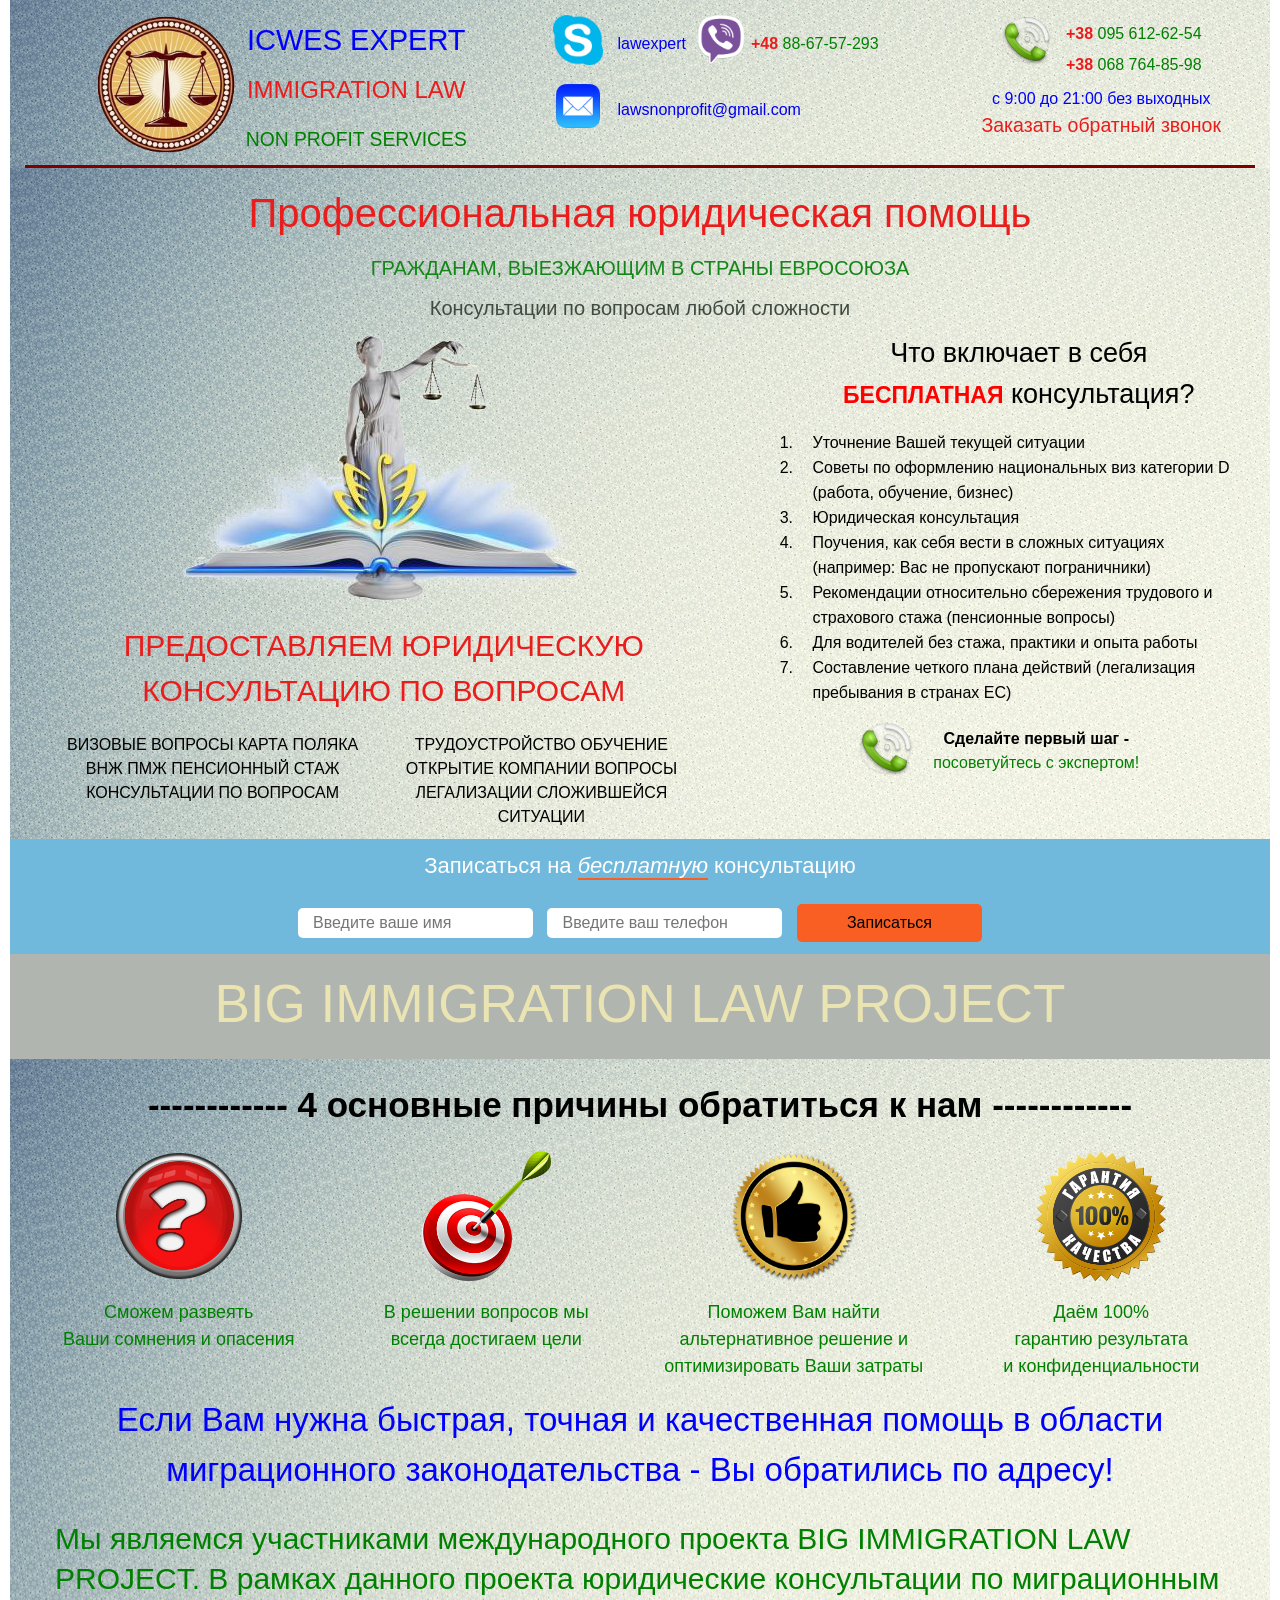
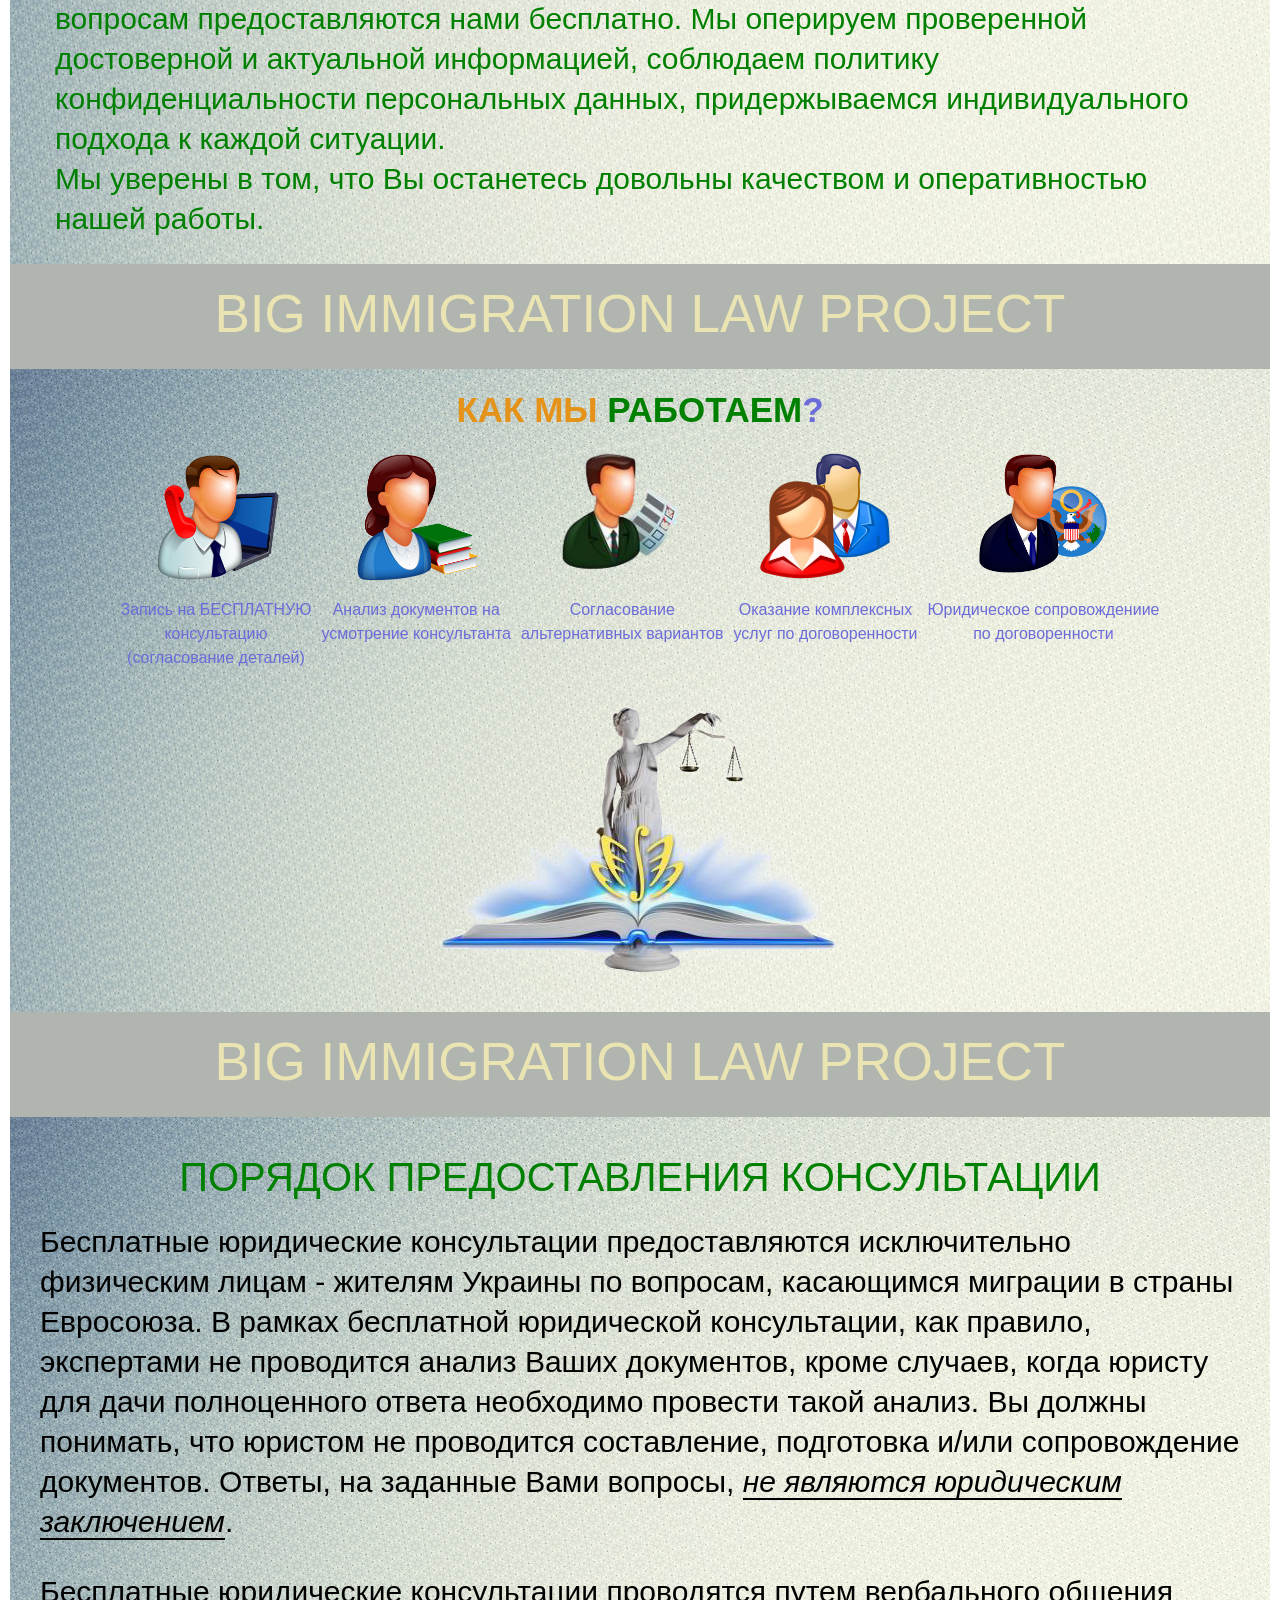
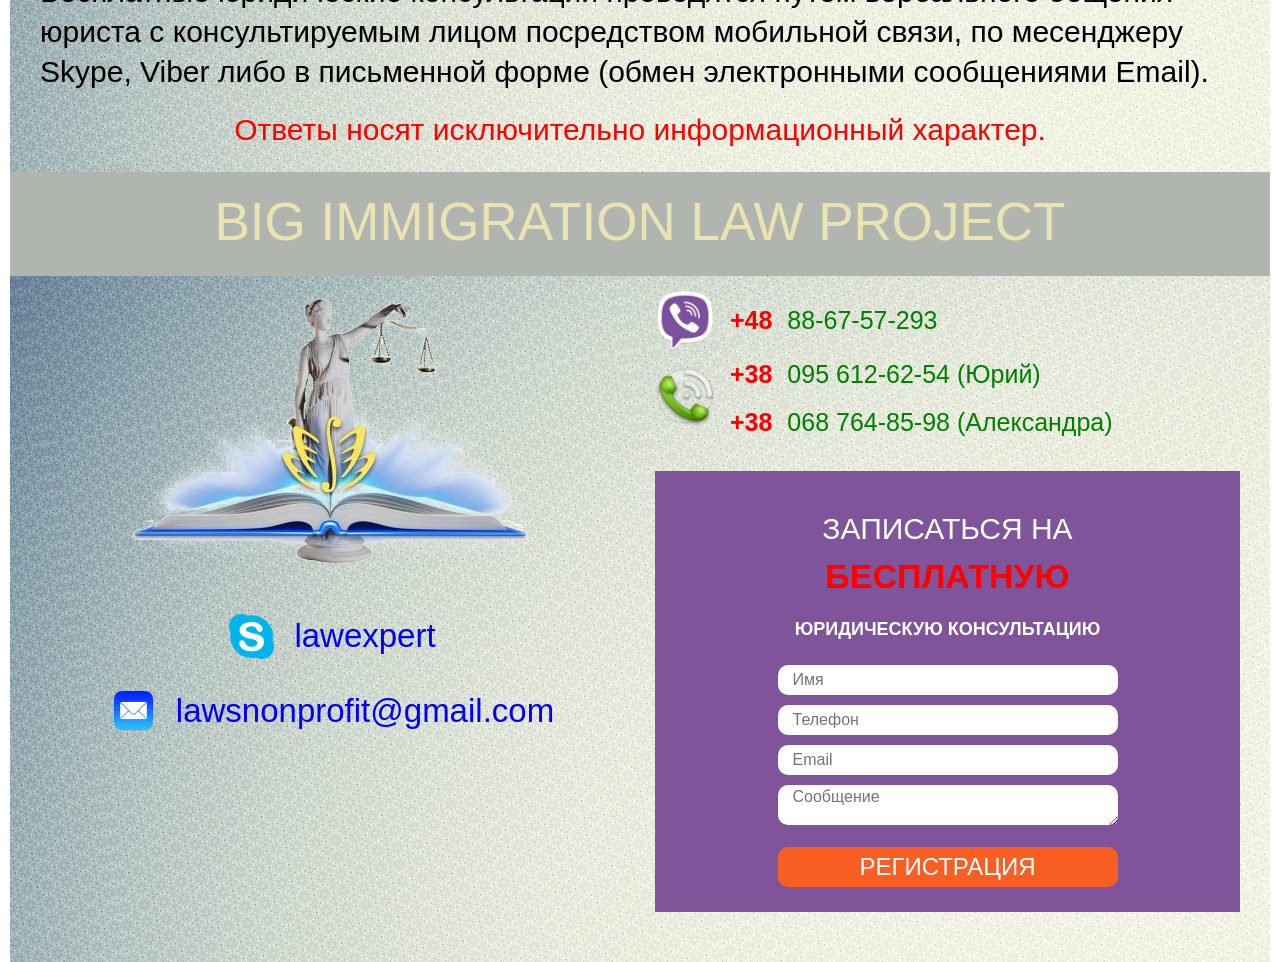
<file: LAW/index.html>
<!DOCTYPE html>
<html lang="ru">
<head>
	<meta charset="utf-8" />
	<title>ICWES EXPERT IMMIGRATION LAW NON PROFIT SERVICES</title>
	<meta name="description" content="ICWES EXPERT IMMIGRATION LAW NON PROFIT SERVICES" />
	<meta http-equiv="X-UA-Compatible" content="IE=edge" />
	<meta name="viewport" content="width=device-width, initial-scale=1.0" />
	<link rel="shortcut icon" href="img/logo_law.png" />
	<link rel="stylesheet" href="css/style.css" />
</head>
<body>

	
	<div class="container">
		<div class="row header">
			<div class="title">
				<div class="left">
					<div class="left-item">
						<div class="img">
							<img src="img/logo_law.png" alt="img" class="logo" />
						</div>
						<div class="text">
								<p>ICWES EXPERT</p>
								<p>IMMIGRATION LAW</p>
								<p>NON PROFIT SERVICES</p>
						</div>
					</div>
				</div>
				<div class="center">
					<div class="center-item">
						<div class="center-items">
							<img src="img/lawexpert.png" alt="">
							<div class="phone1">
								<a href="Skype:lawexpert">lawexpert</a>
							</div>
						</div>
						<div class="center-items">
							<img src="img/viber2.png" alt="" />
							<div class="phone2">
								<a href="viber://add?number=48886757293">
									<p>
										<b>+48</b> 88-67-57-293
									</p>
								</a>
							</div>
						</div>
						<div class="center-items">
							<img src="img/Mail-icon.png" alt="">
							<div class="phone3">
								<a href="mailto:lawsnonprofit@gmail.com">lawsnonprofit@gmail.com</a>
							</div>
						</div>
					</div>
				</div>
				<div class="right">
					<div class="right-item1">
						<img src="img/call-us-logo.png" alt="">
						<div class="phone4">
							<a href="tel:+380956126254"><p><b>+38</b> 095 612-62-54</p></a>
							<a href="tel:+380687648598"><p><b>+38</b> 068 764-85-98</p></a>
						</div>
					</div>
					<div class="right-item2">
						<p class="text1">с 9:00 до 21:00 без выходных</p>
						<p class="text2">Заказать обратный звонок</p>
					</div>
				</div>
			</div>
		</div>
	</div>
	
	<div class="container">
		<div class="row">
			<div class="main1">
				<div class="center">
					<h2>Профессиональная юридическая помощь</h2>
					<h3>ГРАЖДАНАМ, ВЫЕЗЖАЮЩИМ В СТРАНЫ ЕВРОСОЮЗА</h3>
					<h4>Консультации по вопросам любой сложности</h4>
				</div>
				<div class="left">
					<div class="left1">
						<img src="img/femida.png" alt="">
					</div>
					<h2 class="left2">ПРЕДОСТАВЛЯЕМ ЮРИДИЧЕСКУЮ КОНСУЛЬТАЦИЮ ПО ВОПРОСАМ</h2>
					<div class="left3">
						<div>
							<p>ВИЗОВЫЕ ВОПРОСЫ КАРТА ПОЛЯКА ВНЖ ПМЖ ПЕНСИОННЫЙ СТАЖ КОНСУЛЬТАЦИИ ПО ВОПРОСАМ</p>
						</div>
						<div>
							<p>ТРУДОУСТРОЙСТВО ОБУЧЕНИЕ ОТКРЫТИЕ КОМПАНИИ ВОПРОСЫ ЛЕГАЛИЗАЦИИ СЛОЖИВШЕЙСЯ СИТУАЦИИ</p>
						</div>
					</div>
				</div>
				<div class="right">
					<div class="right1">
						<h2>Что включает в себя <br> <b>БЕСПЛАТНАЯ</b> консультация?</h2>
						<ol>
							<li>Уточнение Вашей текущей ситуации</li>
							<li>Советы по оформлению национальных виз категории D (работа, обучение, бизнес)</li>
							<li>Юридическая консультация</li>
							<li>Поучения, как себя вести в сложных ситуациях (например: Вас не пропускают пограничники)</li>
							<li>Рекомендации относительно сбережения трудового и страхового стажа (пенсионные вопросы)</li>
							<li>Для водителей без стажа, практики и опыта работы</li>
							<li>Составление четкого плана действий (легализация пребывания в странах ЕС)</li>
						</ol>
						<div class="right2">
							<img src="img/call-us-logo.png" alt="">
							<p><b>Сделайте первый шаг -<br> </b> посоветуйтесь с экспертом!</p>
						</div>
					</div>
				</div>
			</div>
		</div>
	</div>

	<form class="form" action="form/sendmail.php" data-them="Тема письма" data-show=".thank">
		<h2> Записаться на <b>бесплатную</b> консультацию</h2>
		<input class="form-field one" type="text" name="name" data-name="Имя: " placeholder="Введите ваше имя">
		<input class="form-field" type="text" name="phone" data-name="Телефон: " placeholder="Введите ваш телефон" data-required>
		<input class="form-button" type="submit" value="Записаться">
		<div class="thank">Отправленно!</div>
	</form>
	
	<div class="baner">
		<h1>BIG IMMIGRATION LAW PROJECT</h1>
	</div>
	
	<div class="container">
		<div class="row">
			<div class="caption">
				<div class="cause1">
					<p>------------ 4 основные причины обратиться к нам ------------</p>
				</div>
				<div class="cause2">
					<p><img src="img/Question.png" alt=""> <br>Сможем развеять <br> Ваши сомнения и опасения</p>
					<p><img src="img/GOAL-1.png" alt=""><br>В решении вопросов мы <br> всегда достигаем цели</p>
					<p><img src="img/garanty.png" alt=""><br>Поможем Вам найти <br> альтернативное решение и <br> оптимизировать Ваши затраты</p>
					<p><img src="img/kachestvo.png" alt=""><br>Даём 100% <br> гарантию результата <br> и конфиденциальности</p>
				</div>
				<div class="cause3">
					<h3>Если Вам нужна быстрая, точная и качественная помощь в области миграционного законодательства - Вы обратились по адресу!</h3>
					<p>Мы являемся участниками международного проекта BIG IMMIGRATION LAW PROJECT. В рамках данного проекта юридические консультации по миграционным вопросам предоставляются нами бесплатно. Мы оперируем проверенной достоверной и актуальной информацией, соблюдаем политику конфиденциальности персональных данных, придержываемся индивидуального подхода к каждой ситуации.<br>Мы уверены в том, что Вы останетесь довольны качеством и оперативностью нашей работы.</p>
				</div>
			</div>
		</div>
	</div>
	
	<div class="baner">
		<h1>BIG IMMIGRATION LAW PROJECT</h1>
	</div>
	
	<div class="container">
		<div class="row">
			<div class="main2">
				<div class="text">
					<p><b>КАК МЫ</b> РАБОТАЕМ<b>?</b></p>
				</div>
				<div class="services1">
					<p><img src="img/man.png" alt=""> <br>Запись на БЕСПЛАТНУЮ <br> консультацию <br> (согласование деталей)</p>
					<p><img src="img/Expert.png" alt=""><br>Анализ документов на <br> усмотрение консультанта</p>
					<p><img src="img/1.png" alt=""><br>Согласование <br> альтернативных вариантов</p>
					<p><img src="img/user.png" alt=""><br>Оказание комплексных <br> услуг по договоренности</p>
					<p><img src="img/Official-icon.png" alt=""><br>Юридическое сопровождениие <br> по договоренности</p>
				</div>
				<div class="services2">
					<img src="img/femida.png" alt="">
				</div>
			</div>
		</div>
	</div>
	
	<div class="baner">
		<h1>BIG IMMIGRATION LAW PROJECT</h1>
	</div>
	
	<div class="container">
		<div class="row">
			<div class="main3">
				<h2 class="order">ПОРЯДОК ПРЕДОСТАВЛЕНИЯ КОНСУЛЬТАЦИИ</h2>
				<p>Бесплатные юридические консультации предоставляются исключительно физическим лицам - жителям Украины по вопросам, касающимся миграции в страны Евросоюза. В рамках бесплатной юридической консультации, как правило, экспертами не проводится анализ Ваших документов, кроме случаев, когда юристу для дачи полноценного ответа необходимо провести такой анализ. Вы должны понимать, что юристом не проводится составление, подготовка и/или сопровождение документов. Ответы, на заданные Вами вопросы, <b>не являются юридическим заключением</b>.</p>
				<p>Бесплатные юридические консультации проводятся путем вербального общения юриста с консультируемым лицом посредством мобильной связи, по месенджеру Skype, Viber либо в письменной форме (обмен электронными сообщениями Email).</p>
				<div class="p">Ответы носят исключительно информационный характер.</div>
			</div>
		</div>
	</div>
	
	<div class="baner">
		<h1>BIG IMMIGRATION LAW PROJECT</h1>
	</div>

	<div class="container">
		<div class="row">
			<div class="main4">
				<div class="left">
					<div class="img">
					 	<img src="img/femida.png" alt="">
					 </div>
					<span class="contact1">
						<img src="img/lawexpert.png" alt="">
						<a href="Skype:lawexpert">lawexpert</a>
					</span>
					<span class="contact2">
						<img src="img/Mail-icon.png" alt="">
						<a href="mailto:lawsnonprofit@gmail.com">lawsnonprofit@gmail.com</a>
					</span>
				</div>
				<div class="right">
					<span class="contact3">
						<img src="img/viber2.png" alt="" />
						<a href="viber://add?number=48886757293">
							<p>
								<b>+48</b> 88-67-57-293
							</p>
						</a>
					</span>
					<span class="contact4">
						<img src="img/call-us-logo.png" alt="">
						<div>
							<a href="tel:+380956126254"><p><b>+38</b> 095 612-62-54 (Юрий)</p></a>
							<a href="tel:+380687648598"><p><b>+38</b> 068 764-85-98 (Александра)</p></a>
						</div>
					</span>
					<form class="form regist" action="form/sendmail.php" data-them="Тема письма" data-show=".thank">
						<h3> ЗАПИСАТЬСЯ НА <b>БЕСПЛАТНУЮ</b> <b>ЮРИДИЧЕСКУЮ КОНСУЛЬТАЦИЮ</b></h3>
						<input type="text" name="name" data-name="Имя: " placeholder="Имя">
						<input type="text" name="phone" data-name="Телефон: " placeholder="Телефон" data-required>
						<input type="text" name="email" data-name="E-mail: " placeholder="Email">
						<textarea type="text" name="mes" data-name="Сообщение: " placeholder="Сообщение" data-required></textarea>
						<input class="button" type="submit" value="РЕГИСТРАЦИЯ">
						<div class="thank">Отправленно!</div>
					</form>

				</div>
			</div>
		</div>
	</div>

	<script src="js/jquery-3.3.1.min.js"></script>
	<script src="form/jquery.sendFormLP.js"></script>

</body>
</html>
</file>
<file: asd/css/style.css>
@import url("https://fonts.googleapis.com/css?family=Roboto:300,400,500");body{margin:0;padding:0;text-transform:none;color:#333;line-height:1.5;font-family:Arial,sans-serif;font-weight:400;font-size:16px;background-color:#fff;overflow-x:hidden;overflow-y:auto}body::-webkit-scrollbar{width:10px}body::-webkit-scrollbar-thumb{border:1px solid transparent;background-clip:content-box;background-color:#666}body::-webkit-scrollbar-track{border:0;background-color:#d4d4d4}a,abbr,acronym,address,applet,article,aside,audio,b,big,blockquote,body,caption,center,cite,code,dd,del,details,dfn,div,dl,dt,em,embed,fieldset,figcaption,figure,footer,form,h1,h2,h3,h4,h5,h6,header,hgroup,html,i,iframe,img,ins,kbd,label,legend,li,mark,menu,nav,object,ol,output,p,pre,q,ruby,s,samp,section,small,span,strike,strong,sub,summary,sup,table,tbody,td,tfoot,th,thead,time,tr,tt,u,ul,var,video{margin:0;padding:0;border:0;font-size:100%}article,aside,details,figcaption,figure,footer,header,hgroup,main,menu,nav,section{display:block}blockquote,q{quotes:none}blockquote:after,blockquote:before,q:after,q:before{content:"";content:none}marquee{width:100%}li,ul{list-style:none}html{height:100%;-webkit-text-size-adjust:none;-ms-text-size-adjust:none}input[type=email],input[type=password],input[type=text],inputm textarea{outline:none;-webkit-appearance:none;-moz-appearance:none;appearance:none;border-radius:0}a,button,input[type=button],input[type=reset],input[type=submit],label{outline:none;cursor:pointer;transition:all .5s}img{max-width:100%;height:auto;display:block}table{width:100%}form,td,tr{margin:0;padding:0}a{color:#333;text-decoration:none;-webkit-tap-highlight-color:rgba(0,0,0,0)}a,button,div,span{outline:none!important}hr{border:0;width:100%;height:1px;margin:10px 0;background-color:#000}*,:after,:before{box-sizing:border-box}.row{display:-ms-flexbox;display:flex;-ms-flex-wrap:wrap;flex-wrap:wrap;margin-left:-15px;margin-right:-15px}[class^=col-]{padding-left:15px;padding-right:15px}.col{-ms-flex-positive:1;flex-grow:1;-ms-flex-preferred-size:0;flex-basis:0;max-width:100%}.col-1{max-width:8.33333%;-ms-flex:0 0 8.33333%;flex:0 0 8.33333%}.col-2{max-width:16.66667%;-ms-flex:0 0 16.66667%;flex:0 0 16.66667%}.col-3{max-width:25%;-ms-flex:0 0 25%;flex:0 0 25%}.col-4{max-width:33.33333%;-ms-flex:0 0 33.33333%;flex:0 0 33.33333%}.col-5{max-width:41.66667%;-ms-flex:0 0 41.66667%;flex:0 0 41.66667%}.col-6{max-width:50%;-ms-flex:0 0 50%;flex:0 0 50%}.col-7{max-width:58.33333%;-ms-flex:0 0 58.33333%;flex:0 0 58.33333%}.col-8{max-width:66.66667%;-ms-flex:0 0 66.66667%;flex:0 0 66.66667%}.col-9{max-width:75%;-ms-flex:0 0 75%;flex:0 0 75%}.col-10{max-width:83.33333%;-ms-flex:0 0 83.33333%;flex:0 0 83.33333%}.col-11{max-width:91.66667%;-ms-flex:0 0 91.66667%;flex:0 0 91.66667%}.col-12{max-width:100%;-ms-flex:0 0 100%;flex:0 0 100%}@media (min-width:576px){.col-sm-1{max-width:8.33333%;-ms-flex:0 0 8.33333%;flex:0 0 8.33333%}.col-sm-2{max-width:16.66667%;-ms-flex:0 0 16.66667%;flex:0 0 16.66667%}.col-sm-3{max-width:25%;-ms-flex:0 0 25%;flex:0 0 25%}.col-sm-4{max-width:33.33333%;-ms-flex:0 0 33.33333%;flex:0 0 33.33333%}.col-sm-5{max-width:41.66667%;-ms-flex:0 0 41.66667%;flex:0 0 41.66667%}.col-sm-6{max-width:50%;-ms-flex:0 0 50%;flex:0 0 50%}.col-sm-7{max-width:58.33333%;-ms-flex:0 0 58.33333%;flex:0 0 58.33333%}.col-sm-8{max-width:66.66667%;-ms-flex:0 0 66.66667%;flex:0 0 66.66667%}.col-sm-9{max-width:75%;-ms-flex:0 0 75%;flex:0 0 75%}.col-sm-10{max-width:83.33333%;-ms-flex:0 0 83.33333%;flex:0 0 83.33333%}.col-sm-11{max-width:91.66667%;-ms-flex:0 0 91.66667%;flex:0 0 91.66667%}.col-sm-12{max-width:100%;-ms-flex:0 0 100%;flex:0 0 100%}}@media (min-width:768px){.col-md-1{max-width:8.33333%;-ms-flex:0 0 8.33333%;flex:0 0 8.33333%}.col-md-2{max-width:16.66667%;-ms-flex:0 0 16.66667%;flex:0 0 16.66667%}.col-md-3{max-width:25%;-ms-flex:0 0 25%;flex:0 0 25%}.col-md-4{max-width:33.33333%;-ms-flex:0 0 33.33333%;flex:0 0 33.33333%}.col-md-5{max-width:41.66667%;-ms-flex:0 0 41.66667%;flex:0 0 41.66667%}.col-md-6{max-width:50%;-ms-flex:0 0 50%;flex:0 0 50%}.col-md-7{max-width:58.33333%;-ms-flex:0 0 58.33333%;flex:0 0 58.33333%}.col-md-8{max-width:66.66667%;-ms-flex:0 0 66.66667%;flex:0 0 66.66667%}.col-md-9{max-width:75%;-ms-flex:0 0 75%;flex:0 0 75%}.col-md-10{max-width:83.33333%;-ms-flex:0 0 83.33333%;flex:0 0 83.33333%}.col-md-11{max-width:91.66667%;-ms-flex:0 0 91.66667%;flex:0 0 91.66667%}.col-md-12{max-width:100%;-ms-flex:0 0 100%;flex:0 0 100%}}@media (min-width:992px){.col-lg-1{max-width:8.33333%;-ms-flex:0 0 8.33333%;flex:0 0 8.33333%}.col-lg-2{max-width:16.66667%;-ms-flex:0 0 16.66667%;flex:0 0 16.66667%}.col-lg-3{max-width:25%;-ms-flex:0 0 25%;flex:0 0 25%}.col-lg-4{max-width:33.33333%;-ms-flex:0 0 33.33333%;flex:0 0 33.33333%}.col-lg-5{max-width:41.66667%;-ms-flex:0 0 41.66667%;flex:0 0 41.66667%}.col-lg-6{max-width:50%;-ms-flex:0 0 50%;flex:0 0 50%}.col-lg-7{max-width:58.33333%;-ms-flex:0 0 58.33333%;flex:0 0 58.33333%}.col-lg-8{max-width:66.66667%;-ms-flex:0 0 66.66667%;flex:0 0 66.66667%}.col-lg-9{max-width:75%;-ms-flex:0 0 75%;flex:0 0 75%}.col-lg-10{max-width:83.33333%;-ms-flex:0 0 83.33333%;flex:0 0 83.33333%}.col-lg-11{max-width:91.66667%;-ms-flex:0 0 91.66667%;flex:0 0 91.66667%}.col-lg-12{max-width:100%;-ms-flex:0 0 100%;flex:0 0 100%}}@media (min-width:1200px){.col-xl-1{max-width:8.33333%;-ms-flex:0 0 8.33333%;flex:0 0 8.33333%}.col-xl-2{max-width:16.66667%;-ms-flex:0 0 16.66667%;flex:0 0 16.66667%}.col-xl-3{max-width:25%;-ms-flex:0 0 25%;flex:0 0 25%}.col-xl-4{max-width:33.33333%;-ms-flex:0 0 33.33333%;flex:0 0 33.33333%}.col-xl-5{max-width:41.66667%;-ms-flex:0 0 41.66667%;flex:0 0 41.66667%}.col-xl-6{max-width:50%;-ms-flex:0 0 50%;flex:0 0 50%}.col-xl-7{max-width:58.33333%;-ms-flex:0 0 58.33333%;flex:0 0 58.33333%}.col-xl-8{max-width:66.66667%;-ms-flex:0 0 66.66667%;flex:0 0 66.66667%}.col-xl-9{max-width:75%;-ms-flex:0 0 75%;flex:0 0 75%}.col-xl-10{max-width:83.33333%;-ms-flex:0 0 83.33333%;flex:0 0 83.33333%}.col-xl-11{max-width:91.66667%;-ms-flex:0 0 91.66667%;flex:0 0 91.66667%}.col-xl-12{max-width:100%;-ms-flex:0 0 100%;flex:0 0 100%}}.container,.container-fluid,.main,.section{width:100%;margin-right:auto;margin-left:auto}.container{padding:0 15px;min-width:320px;max-width:1170px}.img{overflow:hidden}.img--hover:hover img{transform:scale(1.2)}.img img{transition:all .5s;width:auto;height:auto;max-height:100%;min-width:100%;max-width:none;-o-object-fit:cover;object-fit:cover;-o-object-position:center;object-position:center}.arrow{position:relative}.arrow:before{content:"";position:absolute}.arrow *{position:relative;z-index:1}.arrow--top:before{top:0;left:50%;z-index:0;width:70px;height:70px;background-color:#fff;transform:translate(-50%,-50%) rotate(45deg)}.line{position:relative;margin-bottom:10px}.line:after,.line:before{content:"";position:absolute;left:0;right:0}.line:before{height:6px;top:100%}.line--blue:before{background-color:#009eda}.line--green:before{background-color:#afc836}.line--bottom:after{height:4px;top:calc(100% + 6px);background-color:#dcdcdc}.corner{position:relative}.corner:before{height:50px;z-index:2;background-repeat:no-repeat;background-position:50%}.corner:after,.corner:before{content:"";position:absolute;left:0;right:0;top:100%}.corner:after{height:10px;z-index:1}.corner--green:before{background-image:url(../img/service/arrow-grey.png)}.corner--green:after{background-color:#afc836}.section{padding:50px 0}.section--small{padding:0;}.section--linear-grey{background:linear-gradient(270deg,#d3d0d0,#fff)}.section--linear-grey-second{background:linear-gradient(270deg,#fff,#d3d0d0)}.section--linear-grey-third{background: radial-gradient(ellipse at top,rgba(180,180,178,.82) 0%,rgba(2,2,2,.89) 130%);}.section--slider{padding:0;margin-top:-150px;background-image:url(../img/slider/img/bg.png)}.section--thinking{background-color:#f2f2f2}.section--get-touch .button{max-width:200px;margin:20px auto 0}.section img{margin:0 auto}.flex{display:-ms-flexbox;display:flex}.flex-row{-ms-flex-direction:row;flex-direction:row}.flex-row-reverse{-ms-flex-direction:row-reverse;flex-direction:row-reverse}.flex-column{-ms-flex-direction:column;flex-direction:column}.flex-column-reverse{-ms-flex-direction:column-reverse;flex-direction:column-reverse}.flex-wrap{-ms-flex-wrap:wrap;flex-wrap:wrap}.flex-no-wrap{-ms-flex-wrap:nowrap;flex-wrap:nowrap}.align-left{-ms-flex-pack:start;justify-content:flex-start}.align-right{-ms-flex-pack:end;justify-content:flex-end}.align-center{-ms-flex-pack:center;justify-content:center}.align-justify{-ms-flex-pack:justify;justify-content:space-between}.align-spaced{-ms-flex-pack:distribute;justify-content:space-around}.align-top{-ms-flex-align:start;align-items:flex-start}.align-bottom{-ms-flex-align:end;align-items:flex-end}.align-middle{-ms-flex-align:center;align-items:center}.align-stretch{-ms-flex-align:stretch;align-items:stretch}.align-baseline{-ms-flex-align:baseline;align-items:baseline}.align-self-top{-ms-flex-item-align:start;align-self:flex-start}.align-self-bottom{-ms-flex-item-align:end;align-self:flex-end}.align-self-middle{-ms-flex-item-align:center;align-self:center}.align-self-stretch{-ms-flex-item-align:stretch;align-self:stretch}.align-center-middle{-ms-flex-pack:center;justify-content:center;-ms-flex-align:center;align-items:center}.text{margin-bottom:30px}.text-left{text-align:left}.text-right{text-align:right}.text-center{text-align:center}.text-justify{text-align:justify}.text-uppercase{text-transform:uppercase}.text-capital{text-transform:capitalize}.text-underline{text-decoration:underline}.text-cursive{font-style:italic}.text-ellipsis,.text-nowrap{white-space:nowrap}.text-ellipsis{max-width:100%;display:block;text-align:left;text-overflow:ellipsis}.overflow-hidden,.text-ellipsis{overflow:hidden}.overflow-visible{overflow:visible}.margin{margin:0!important}.padding{padding:0!important}.relative{position:relative}.background{background-size:cover;background-repeat:no-repeat;background-position:50%}.font{color:#333;line-height:1.5;font-size:16px;font-family:Arial,sans-serif;font-weight:400}.font--primary{color:#009eda}.font--second{color:#f15d22!important}.font--third{color:#afc836}.font--fourth{color:#dcdcdc}.font--fifth{color:#7d3cc8}.font--white{color:#fff}.font--light{font-weight:300}.font--regular{font-weight:400}.font--semibold{font-weight:600}.font--xs{font-size:12px}.font--sm{font-size:14px}.font--lg{font-size:18px}.h1,.h2,.h3,.h4,.h5,.h6{color:#333;line-height:1.5;font-family:Arial,sans-serif;font-weight:400}.h1--primary,.h2--primary,.h3--primary,.h4--primary,.h5--primary,.h6--primary{color:#009eda}.h1--second,.h2--second,.h3--second,.h4--second,.h5--second,.h6--second{color:#e7268d}.h1--third,.h2--third,.h3--third,.h4--third,.h5--third,.h6--third{color:#afc836}.h1--fourth,.h2--fourth,.h3--fourth,.h4--fourth,.h5--fourth,.h6--fourth{color:#dcdcdc}.h1--fifth,.h2--fifth,.h3--fifth,.h4--fifth,.h5--fifth,.h6--fifth{color:#7d3cc8}.h1--light,.h2--light,.h3--light,.h4--light,.h5--light,.h6--light{font-weight:300}.h1--regular,.h2--regular,.h3--regular,.h4--regular,.h5--regular,.h6--regular{font-weight:400}.h1--semibold,.h2--semibold,.h3--semibold,.h4--semibold,.h5--semibold,.h6--semibold{font-weight:600}.h1{font-size:40px}@media only screen and (max-width:991px){.h1{font-size:38px}}.h2{font-size:38px}@media only screen and (max-width:991px){.h2{font-size:36px}}.h3{font-size:34px}@media only screen and (max-width:991px){.h3{font-size:32px}}.h4{font-size:30px}@media only screen and (max-width:768px){.h4{font-size:28px}}.h5{font-size:28px}@media only screen and (max-width:991px){.h5{font-size:26px}}.h6{font-size:24px}@media only screen and (max-width:991px){.h6{font-size:22px}}.slick-slider{box-sizing:border-box;-webkit-user-select:none;-moz-user-select:none;-ms-user-select:none;user-select:none;-webkit-touch-callout:none;-khtml-user-select:none;-ms-touch-action:pan-y;touch-action:pan-y;-webkit-tap-highlight-color:transparent}.slick-list,.slick-slider{position:relative;display:block;margin-top: 30px;}.slick-list{overflow:hidden;margin:0;padding:0}.slick-list:focus{outline:none}.slick-list.dragging{cursor:pointer;cursor:hand}.slick-slider .slick-list,.slick-slider .slick-track{transform:translateZ(0)}.slick-track{position:relative;top:0;left:0;display:block;margin-left:auto;margin-right:auto}.slick-track:after,.slick-track:before{display:table;content:""}.slick-track:after{clear:both}.slick-loading .slick-track{visibility:hidden}.slick-slide{display:none;float:left;height:100%;min-height:1px}[dir=rtl] .slick-slide{float:right}.slick-slide img{display:block}.slick-slide.slick-loading img{display:none}.slick-slide.dragging img{pointer-events:none}.slick-initialized .slick-slide{display:block}.slick-loading .slick-slide{visibility:hidden}.slick-vertical .slick-slide{display:block;height:auto;border:1px solid transparent}.slick-arrow.slick-hidden{display:none}.button{border:0;display:-ms-flexbox;display:flex;-ms-flex-align:center;align-items:center;font-size:16px}.button--primary{height:40px;padding:10px 40px 10px 10px;position:relative;background-color:#009eda}.button--primary i{transition:.3s;position:absolute;top:0;bottom:0;right:0;width:40px;z-index:1;background-color:#008cc1}.button--primary i:before{position:absolute;left:50%;top:50%;transform:translate(-50%,-50%);color:#fff}.button--primary span{margin:0 auto}.button--primary:hover{background-color:#008cc1}.button--primary:hover i{margin-right:-10px}.button--second{background-color:#bbb;border-bottom:2px solid #a1a1a1;width:30px;min-width:30px;height:30px;margin-right:10px}.button--second i{height:100%;width:100%;position:relative}.button--second i:before{position:absolute;left:50%;top:50%;transform:translate(-50%,-50%);color:#fff}.button--second:hover{background-color:#009eda;border-color:#0079a7;min-width:80px;max-width:80px}.button--second:hover:before{content:"GO";color:#fff;text-align:center;-ms-flex-positive:1;flex-grow:1;font-size:12px;line-height:1}.button--second:hover i{width:20px}.button--third i{height:20px;width:20px;background-color:#009eda;position:relative}.button--third i:before{position:absolute;left:50%;top:50%;transform:translate(-50%,-50%);color:#fff}.button--third span{margin-left:10px;transition:all .3s}.button--third:hover span{transform:translateX(10px)}.button--fourth{height:25px;width:25px;min-width:25px;max-width:25px;position:relative;background-color:#666;border-bottom:2px solid #4d4d4d}.button--fourth i:before{position:absolute;left:50%;top:50%;transform:translate(-50%,-50%);color:#fff}.button--fifth{background-color:#e7268d}.button--fifth i{background-color:#db1880}.nav{width:100%;position:relative;height:155px;padding:10px 0;z-index:3;transition:all .5s ease-out 0s;background-repeat:repeat-x;background-image:url(../img/nav/img/bg.png)}.nav #submenu{border-bottom:1px solid #000;margin-bottom:0}.nav #breadcrumbs{border-top:1px solid hsla(0,0%,100%,.6);padding-top:5px;padding-bottom:5px}@media only screen and (max-width:768px){.nav{height:auto;background-size:cover}.nav #breadcrumbs,.nav #menu,.nav #submenu{display:none}.nav--active #menu{margin-top:20px}.nav--active #menu,.nav--active #submenu{display:block}}.logo{display:block;width:100px;height:auto;margin-bottom:10px}@media only screen and (max-width:768px){.logo{margin-bottom:0}}.menu{height:100%}@media only screen and (max-width:767px){.menu{-ms-flex-direction:column;flex-direction:column;-ms-flex-align:start;align-items:flex-start}}.menu__item{position:relative;margin:0 10px}.menu__item:first-child{margin-left:0}.menu__item:last-child{margin-right:0}.menu__item--active>.link,.menu__item:hover>.link{color:#009eda}.menu__item--active .submenu,.menu__item:hover .submenu{display:block}@media only screen and (max-width:767px){.menu__item{margin:0}}.menu__item>.link{padding:0 5px;display:block;position:relative;cursor:default}@media only screen and (max-width:767px){.menu__item>.link{font-size:16px;text-transform:uppercase}}.submenu{display:none;border:1px solid rgba(0,0,0,.15);box-shadow:0 6px 12px rgba(0,0,0,.175);background-color:#009eda;min-width:160px;position:absolute;left:50%;top:calc(100% + 10px);padding:10px 0;transform:translateX(-50%);z-index:2}@media only screen and (max-width:767px){.submenu{position:relative;top:0;padding:5px 0;background-color:transparent}}.submenu__item{position:relative;z-index:1;margin:3px 0}.submenu__item .link{display:block;font-size:12px;padding:0 15px}.submenu__item .link:hover{color:#fff}@media only screen and (max-width:767px){.submenu__item .link{color:#fff;padding:0 10px;font-size:16px;text-transform:uppercase}}.submenu:before{content:"";height:20px;width:20px;background-color:#009eda;position:absolute;top:0;left:50%;z-index:0;transform:translate(-50%,-50%) rotate(-45deg)}@media only screen and (max-width:767px){.submenu:before{display:none}}@media only screen and (max-width:767px){.menu-bottom{-ms-flex-direction:column;flex-direction:column;-ms-flex-align:start;align-items:flex-start}}.menu-bottom__item{margin-right:20px;position:relative}.menu-bottom__item .link:hover{color:#009eda}.menu-bottom__item .submenu{left:0;top:calc(100% + 5px);transform:translateY(0)}.menu-bottom__item .submenu:before{left:15%;height:15px;width:15px}.menu-bottom__item .submenu--bottom{padding:10px}.menu-bottom__item .submenu--bottom .submenu__item:last-child>*{margin-bottom:0}.menu-bottom__item .submenu--bottom .submenu__link{margin-bottom:10px}.menu-bottom__item .submenu--bottom .submenu__link .font{white-space:nowrap}@media only screen and (max-width:767px){.menu-bottom__item .submenu--bottom .submenu__link .font{white-space:pre-wrap}}.menu-bottom__item .submenu--bottom .submenu__link .button{margin-right:10px}.menu-bottom__item .submenu--bottom .submenu__link:hover .font{color:#f2f2f2}.menu-bottom__item .submenu--bottom .submenu__link:hover .button{background-color:#595959}.menu-bottom__item--active .submenu,.menu-bottom__item:hover .submenu{display:block}.breadcrumbs__item{padding:0 16px 0 5px;position:relative;color:#009eda}.breadcrumbs__item:first-child{padding-left:0}.breadcrumbs__item:last-child{padding-right:0}.breadcrumbs__item:not(:last-child) span:last-child:before{content:"\f101";font-size:10px;font-weight:600;color:#666;position:absolute;right:0;top:50%;transform:translateY(-50%)}.show-menu{display:none;height:30px;width:30px;cursor:pointer;overflow:hidden;position:relative}.show-menu__item{position:absolute;display:block;top:50%;width:30px;height:2px;transition:all .5s;background-color:#fff}.show-menu__item:first-child{margin-top:-6px}.show-menu__item:nth-child(3){margin-top:6px}.show-menu--active .show-menu__item{margin:0}.show-menu--active .show-menu__item:first-child{transform:translateY(-50%) rotate(45deg)}.show-menu--active .show-menu__item:nth-child(2){transform:translate(-100%)}.show-menu--active .show-menu__item:nth-child(3){transform:translateY(-50%) rotate(-45deg)}@media only screen and (max-width:767px){.show-menu{display:block;margin-top:5px;margin-right:0;margin-left:auto}}.article{margin-top:10px;width:100%;min-height:440px;background-color:#fff}.article__header .img{height:100%}.article__body{-ms-flex-positive:1;flex-grow:1;padding:15px 10px}.article__body>.action{color:#9a9a9a}.article__body>.title{margin:10px 0;line-height:1}.article__body>.text{line-height:1.5;color:#9a9a9a;margin-bottom:0}.article__footer{padding:0 10px 20px}.article__footer>.button{max-width:150px}.search__field{border:1px solid rgba(86,86,84,.7);background-color:#000;border-radius:0;font-size:12px;color:#fff;width:180px;height:29px;margin-left:10px}.search__field:focus{outline:1px solid #009eda}.search__button{position:absolute;right:0;top:0;bottom:0;width:30px;border:0;background-color:transparent}.search__button i{color:#fff}.search form{position:relative}@media only screen and (max-width:767px){.search{-ms-flex-pack:start;justify-content:flex-start}}.shadow{display:none;position:fixed;left:0;top:0;right:0;bottom:0;padding:20px;z-index:3;background-color:rgba(0,0,0,.6)}@media only screen and (max-width:767px){.shadow{padding:10px}}.close{height:15px;width:15px;display:block;position:relative}.close:after,.close:before{content:"";position:absolute;top:50%;left:50%;height:2px;width:inherit;transition:all .5s;background-color:#d4d4d4}.close:before{transform:translate(-50%,-50%) rotate(45deg)}.close:after{transform:translate(-50%,-50%) rotate(-45deg)}.close--active:after,.close--active:before,.close:hover:after,.close:hover:before{background-color:#000}@media only screen and (max-width:768px){.social{-ms-flex-pack:center;justify-content:center}}.social__item{height:37px;width:37px;position:relative;margin-right:20px}.social__item:last-child{margin-right:0}.social__item i{color:#fff;position:absolute;left:50%;top:50%;transform:translate(-50%,-50%)}.social__item--facebook{background-color:#3561a2}.social__item--facebook:hover{background-color:#284a7c}.social__item--twitter{background-color:#28a9e2}.social__item--twitter:hover{background-color:#1a8bbd}.social__item--linkedin{background-color:#136e9d}.social__item--linkedin:hover{background-color:#0d4e70}.social__item--google{background-color:#de5543}.social__item--google:hover{background-color:#ca3724}.social__item--youtube{background-color:#ec3031}.social__item--youtube:hover{background-color:#d51415}.slider .flex,.slider .row,.slider .slick-list,.slider .slick-track{height:100%}.slider .slick-arrow{height:40px;width:40px;border:0;position:absolute;top:calc(50% + 75px);font-size:0;z-index:1;transform:translateY(-50%)}.slider--header{height:700px;max-width:1920px;margin:0 auto}.slider--header .slider__item>*{background-size:cover;padding-top:140px}.slider--header .slider__item>* [class^=col-]{background-repeat:no-repeat;background-size:cover}.slider--header .slick-arrow{background-color:#009eda;top:calc(50% + 75px);background-size:20px 20px;background-repeat:no-repeat;background-position:50% 50%}.slider--header .slick-arrow.slick-prev{left:10px;background-image:url(../img/slider/img/left.svg)}.slider--header .slick-arrow.slick-next{right:10px;background-image:url(../img/slider/img/right.svg)}.slider--header .slider-banner{position:relative;width: 324px;height: 324px;margin:40px;text-align: center;background-color:hsla(0,0%,100%,.8);display:-ms-flexbox;display:flex;-ms-flex-direction:column;flex-direction:column;-ms-flex-pack:center;justify-content:center;-ms-flex-align:center;align-items:center}.slider--header .slider-banner--small{max-width:720px;margin-left:0}@media only screen and (max-width:991px){.slider--header .slider-banner--small{max-width:100%;margin-left:auto;margin-right:auto}}.slider--header .slider-banner .h1{line-height:.8;margin-bottom:20px;}.slider--header .slider-banner .button{width:100%;max-width:220px;position:absolute;top:100%;left:50%;transform:translate(-50%,-50%)}.slider--min{padding:0 25px}.slider--min .slick-arrow{top:50%;height:25px;width:25px;background-color:transparent}.slider--min .slick-arrow.slick-prev{left:0;background-image:url(../img/slider/img/left-primary.svg)}.slider--min .slick-arrow.slick-next{right:0;background-image:url(../img/slider/img/right-primary.svg)}.slider--min .slider__item img{margin:0 auto}.footer{padding:30px 0 100px;background-image:url(../img/footer/img/bg.jpg)}.footer-social{max-width:300px;margin-left:auto}@media only screen and (max-width:991px){.top-img .font{padding-bottom: 30px;}.top-img .container-fluid{margin-top: -70px;}.main{margin-top: 40px;}.section--linear-grey-second {padding-top: 100px!important;}.bottom{padding-bottom: 30px;}.padding .align-middle {padding-top: 30px;}.top-img{padding: 0;}.corner--blue{display: none !important;}.corner--green:before {background-image: none!important;}top{padding: 30px 15px 30px 15px;}.main img{display: none;}.slider-banner{width:100%!important;margin: 40px 0!important;height: 130px!important;}.h1--second{line-height: 1!important;font-size: 35px;font-weight: 500;}.align-center-middle{background: none!important;}.font--white{display: block!important;font-size: 19px;}.slider-banner .font{display: none;}.slider--header{height: auto;}.footer-social{margin-right:auto;max-width:100%;text-align:center;margin-top:10px}}.footer-social p{margin-bottom:5px}.footer-list__item{margin-bottom:2px}.footer-list__item a:hover{text-decoration:underline}.h5 span {color: #009eda;}.top {margin-top: -70px;padding: 0 15px;}.black{color: #000 !important;}.nice-rteThemeForeColor-5-0{color: #7d3cc8!important;}.font--second2{color:#e7268d!important;}.top-img img{margin-top: -70px;}.bottom{padding-top: 60px;}
</file>
<file: LAW/css/style.css>
body,
div,
dl,
dt,
dd,
ul,
li,
h1,
h2,
h3,
h4,
h5,
h6,
pre,
code,
form,
fieldset,
input,
textarea,
p,
blockquote,
th,
td {
  margin: 0;
  padding: 0;
  line-height: 1.5;
}
table {
  border-collapse: collapse;
  border-spacing: 0;
}
fieldset,
img,
abbr {
  border: 0;
}
input[type="submit"] {
  cursor: pointer;
}
address,
caption,
cite,
code,
dfn,
em,
strong,
th,
var {
  font-style: normal;
  font-weight: normal;
}
ul li {
  list-style: none;
}
caption,
th {
  text-align: left;
}
h1,
h2,
h3,
h4,
h5,
h6 {
  font-size: 100%;
  font-weight: normal;
}
sup {
  vertical-align: text-top;
}
sub {
  vertical-align: text-bottom;
}
input,
textarea,
select {
  font-family: inherit;
  font-size: inherit;
  font-weight: inherit;
}
legend {
  color: #000;
}
article,
aside,
details,
figcaption,
figure,
footer,
header,
hgroup,
menu,
nav,
section,
main {
  display: block;
}
img {
  max-width: 100%;
  height: auto;
}
body {
  font-family: "RobotoRegular", sans-serif;
  font-size: 16px;
}
@media (max-width: 780px) {
  body {
    font-size: 20px;
  }
}
@media (max-width: 560px) {
  body {
    font-size: 16px;
  }
}
.container .header {
  padding-top: 15px;
}
.container .row {
  max-width: 1200px;
  margin: 0 auto;
  padding-left: 30px;
  padding-right: 30px;
  background-image: url('../img/fon.jpg');
}
@media screen and (max-width: 780px) {
  .container .row {
    padding-left: 15px;
    padding-right: 15px;
  }
}
.container .row .title {
  margin-left: -15px;
  margin-right: -15px;
  display: -webkit-box;
  display: -webkit-flex;
  display: -ms-flexbox;
  display: flex;
  -webkit-box-orient: horizontal;
  -webkit-box-direction: normal;
  -webkit-flex-direction: row;
      -ms-flex-direction: row;
          flex-direction: row;
  -webkit-flex-wrap: wrap;
      -ms-flex-wrap: wrap;
          flex-wrap: wrap;
  -webkit-box-pack: center;
  -webkit-justify-content: center;
      -ms-flex-pack: center;
          justify-content: center;
  border-bottom: 3px solid maroon;
}
.container .row .title .left {
  -webkit-box-sizing: border-box;
          box-sizing: border-box;
  word-wrap: break-word;
  margin-left: 15px;
  margin-right: 15px;
  width: -webkit-calc(41.66666666666667% - 30px);
  width: calc(41.66666666666667% - 30px);
}
@media screen and (max-width: 768px) {
  .container .row .title {
    padding-bottom: 15px;
  }
}
@media screen and (max-width: 960px) {
  .container .row .title .left {
    width: -webkit-calc(83.33333333333334% - 30px);
    width: calc(83.33333333333334% - 30px);
  }
}
.container .row .title .left .left-item {
  display: -webkit-box;
  display: -webkit-flex;
  display: -ms-flexbox;
  display: flex;
  -webkit-box-orient: horizontal;
  -webkit-box-direction: normal;
  -webkit-flex-direction: row;
      -ms-flex-direction: row;
          flex-direction: row;
  -webkit-box-pack: center;
  -webkit-justify-content: center;
      -ms-flex-pack: center;
          justify-content: center;
}
@media (min-width: 300px) and (max-width: 560px) {
  .container .row .title .left .left-item {
    display: -webkit-box;
    display: -webkit-flex;
    display: -ms-flexbox;
    display: flex;
    -webkit-box-orient: vertical;
    -webkit-box-direction: normal;
    -webkit-flex-direction: column;
        -ms-flex-direction: column;
            flex-direction: column;
    -webkit-box-pack: center;
    -webkit-justify-content: center;
        -ms-flex-pack: center;
            justify-content: center;
  }
}
.container .row .title .left .left-item .img {
  text-align: center;
}
.container .row .title .left .left-item .img .logo {
  width: 140px;
  height: 140px;
}
.container .row .title .left .left-item .text {
  text-align: center;
}
.container .row .title .left .left-item .text p {
  margin-left: 10px;
  line-height: 50px;
}
@media (max-width: 560px) {
  .container .row .title .left .left-item .text p {
    margin-left: 0px;
    line-height: 1.8;
  }
}
.container .row .title .left .left-item .text p:nth-of-type(1) {
  color: #0000ff;
  font-size: 29px;
}
@media (max-width: 780px) {
  .container .row .title .left .left-item .text p:nth-of-type(1) {
    font-size: 5.5vw;
  }
}
@media (min-width: 961px) and (max-width: 1100px) {
  .container .row .title .left .left-item .text p:nth-of-type(1) {
    font-size: 2.6vw;
  }
}
.container .row .title .left .left-item .text p:nth-of-type(2) {
  color: #ea1d1d;
  font-size: 24px;
}
@media (max-width: 780px) {
  .container .row .title .left .left-item .text p:nth-of-type(2) {
    font-size: 4.5vw;
  }
}
@media (min-width: 961px) and (max-width: 1100px) {
  .container .row .title .left .left-item .text p:nth-of-type(2) {
    font-size: 2.15vw;
  }
}
.container .row .title .left .left-item .text p:nth-of-type(3) {
  color: #008000;
  font-size: 19.3px;
}
@media (max-width: 780px) {
  .container .row .title .left .left-item .text p:nth-of-type(3) {
    font-size: 3.5vw;
  }
}
@media (min-width: 961px) and (max-width: 1100px) {
  .container .row .title .left .left-item .text p:nth-of-type(3) {
    font-size: 1.7vw;
  }
}
.container .row .title .center {
  -webkit-box-sizing: border-box;
          box-sizing: border-box;
  word-wrap: break-word;
  margin-left: 15px;
  margin-right: 15px;
  width: -webkit-calc(33.333333333333336% - 30px);
  width: calc(33.333333333333336% - 30px);
}
@media screen and (max-width: 960px) {
  .container .row .title .center {
    width: -webkit-calc(50% - 30px);
    width: calc(50% - 30px);
  }
}
@media screen and (max-width: 560px) {
  .container .row .title .center {
    width: -webkit-calc(100% - 30px);
    width: calc(100% - 30px);
  }
}
.container .row .title .center .center-item {
  display: -webkit-box;
  display: -webkit-flex;
  display: -ms-flexbox;
  display: flex;
  -webkit-box-orient: horizontal;
  -webkit-box-direction: normal;
  -webkit-flex-direction: row;
      -ms-flex-direction: row;
          flex-direction: row;
  -webkit-flex-wrap: wrap;
      -ms-flex-wrap: wrap;
          flex-wrap: wrap;
}
@media (min-width: 561px) and  (max-width: 960px) {
  .container .row .title .center .center-item {
    -webkit-box-pack: center;
    -webkit-justify-content: center;
        -ms-flex-pack: center;
            justify-content: center;
  }
}
.container .row .title .center .center-item .center-items {
  display: -webkit-box;
  display: -webkit-flex;
  display: -ms-flexbox;
  display: flex;
  -webkit-box-orient: horizontal;
  -webkit-box-direction: normal;
  -webkit-flex-direction: row;
      -ms-flex-direction: row;
          flex-direction: row;
  -webkit-flex-wrap: wrap;
      -ms-flex-wrap: wrap;
          flex-wrap: wrap;
}
@media (max-width:560px) {
  .container .row .title .center .center-item .center-items {
    width: 100%;
  }
}
.container .row .title .center .center-item img {
  width: 50px;
  height: 50px;
}
.container .row .title .center .center-item .phone1 {
  margin: 17px 10px 25px 15px;
  color: #626567;
}
.container .row .title .center .center-item .phone1 a {
  text-decoration: none;
}
.container .row .title .center .center-item .phone2 a {
  text-decoration: none;
}
.container .row .title .center .center-item .phone2 a p {
  margin: 17px 5px 0 5px;
  color: #008000;
}
.container .row .title .center .center-item .phone2 a p b {
  color: #ea1d1d;
}
.container .row .title .center .center-item .phone3 a {
  margin: 12px 5px 0 15px;
  text-decoration: none;
  line-height: 57px;
}
@media (max-width: 780px) {
  .container .row .title .center .center-item .phone3 a {
    font-size: 12px;
  }
}
.container .row .title .right {
  -webkit-box-sizing: border-box;
          box-sizing: border-box;
  word-wrap: break-word;
  margin-left: 15px;
  margin-right: 15px;
  width: -webkit-calc(25% - 30px);
  width: calc(25% - 30px);
}
@media screen and (max-width: 960px) {
  .container .row .title .right {
    width: -webkit-calc(50% - 30px);
    width: calc(50% - 30px);
  }
}
@media screen and (max-width: 560px) {
  .container .row .title .right {
    width: -webkit-calc(100% - 30px);
    width: calc(100% - 30px);
  }
}
.container .row .title .right .right-item1 {
  display: -webkit-box;
  display: -webkit-flex;
  display: -ms-flexbox;
  display: flex;
  -webkit-box-orient: horizontal;
  -webkit-box-direction: normal;
  -webkit-flex-direction: row;
      -ms-flex-direction: row;
          flex-direction: row;
  -webkit-flex-wrap: wrap;
      -ms-flex-wrap: wrap;
          flex-wrap: wrap;
  -webkit-box-pack: center;
  -webkit-justify-content: center;
      -ms-flex-pack: center;
          justify-content: center;
}
@media (max-width: 560px) {
  .container .row .title .right .right-item1 {
    -webkit-box-pack: center;
    -webkit-justify-content: end;
        -ms-flex-pack: center;
          justify-content: end;
  }
}
.container .row .title .right .right-item1 img {
  width: 50px;
  height: 50px;
}
.container .row .title .right .right-item1 .phone4 a {
  text-decoration: none;
}
.container .row .title .right .right-item1 .phone4 a p {
  color: #008000;
  margin: 7px 0 0 15px;
}
.container .row .title .right .right-item1 .phone4 a p b {
  color: #ea1d1d;
}
.container .row .title .right .right-item2 {
  display: -webkit-box;
  display: -webkit-flex;
  display: -ms-flexbox;
  display: flex;
  -webkit-box-orient: vertical;
  -webkit-box-direction: normal;
  -webkit-flex-direction: column;
      -ms-flex-direction: column;
          flex-direction: column;
  -webkit-box-pack: center;
  -webkit-justify-content: center;
      -ms-flex-pack: center;
          justify-content: center;
}
@media (max-width: 960px) {
  .container .row .title .right .right-item2 {
    -webkit-box-pack: center;
    -webkit-justify-content: center;
        -ms-flex-pack: center;
            justify-content: center;
  }
}
.container .row .title .right .right-item2 .text1 {
  margin: 10px 0 0 0;
  color: #0000ff;
  text-align: center;
}
@media (max-width: 960px) {
  .container .row .title .right .right-item2 .text1 {
    font-size: 20px;
    text-align: center;
  }
}
.container .row .title .right .right-item2 .text2 {
  margin: 0;
  color: #ea1d1d;
  font-size: 19.5px;
  text-align: center;
}
.container .row {
  max-width: 1200px;
  margin: 0 auto;
  padding-left: 30px;
  padding-right: 30px;
  background-image: url('../img/fon.jpg');
}
@media screen and (max-width: 780px) {
  .container .row {
    padding-left: 15px;
    padding-right: 15px;
  }
}
.container .row .main1 {
  display: -webkit-box;
  display: -webkit-flex;
  display: -ms-flexbox;
  display: flex;
  -webkit-flex-wrap: wrap;
      -ms-flex-wrap: wrap;
          flex-wrap: wrap;
  margin-left: -15px;
  margin-right: -15px;
  padding-bottom: 10px;
}
.container .row .main1 .center {
  -webkit-box-sizing: border-box;
          box-sizing: border-box;
  word-wrap: break-word;
  margin-left: 15px;
  margin-right: 15px;
  width: -webkit-calc(100% - 30px);
  width: calc(100% - 30px);
}
.container .row .main1 .center h2 {
  color: #ea1d1d;
  font-size: 40px;
  margin: 0;
  text-align: center;
  margin-bottom: 10px;
  margin-top: 15px;
}
@media (max-width: 780px) {
  .container .row .main1 .center h2 {
    font-size: 36px;
  }
}
@media (max-width: 560px) {
  .container .row .main1 .center h2 {
    font-size: 25px;
  }
}
.container .row .main1 .center h3 {
  color: #148619;
  font-size: 20px;
  margin: 0;
  text-align: center;
  margin-bottom: 10px;
}
@media (max-width: 560px) {
  .container .row .main1 .center h3 {
    font-size: 16px;
  }
}
.container .row .main1 .center h4 {
  color: #404a40;
  font-size: 20px;
  margin: 0;
  text-align: center;
  margin-bottom: 10px;
}
@media (max-width: 560px) {
  .container .row .main1 .center h4 {
    font-size: 18px;
  }
}
.container .row .main1 .left {
  -webkit-box-sizing: border-box;
          box-sizing: border-box;
  word-wrap: break-word;
  margin-left: 15px;
  margin-right: 15px;
  width: -webkit-calc(58.333333333333336% - 30px);
  width: calc(58.333333333333336% - 30px);
}
@media screen and (max-width: 780px) {
  .container .row .main1 .left {
    width: -webkit-calc(100% - 30px);
    width: calc(100% - 30px);
  }
}
.container .row .main1 .left .left1 {
  display: -webkit-box;
  display: -webkit-flex;
  display: -ms-flexbox;
  display: flex;
  -webkit-box-pack: center;
  -webkit-justify-content: center;
      -ms-flex-pack: center;
          justify-content: center;
}
.container .row .main1 .left .left2 {
  font-size: 30px;
  padding: 20px 0;
  text-align: center;
  color: #ea1d1d;
}
@media (max-width: 960px) {
  .container .row .main1 .left .left2 {
    font-size: 25px;
  }
}
@media (max-width: 780px) {
  .container .row .main1 .left .left2 {
    font-size: 30px;
  }
}
@media (min-width: 300px) and (max-width: 560px) {
  .container .row .main1 .left .left2 {
    font-size: 5vw;
  }
}
.container .row .main1 .left .left3 {
  margin: 0 15px;
  display: -webkit-box;
  display: -webkit-flex;
  display: -ms-flexbox;
  display: flex;
  -webkit-box-orient: horizontal;
  -webkit-box-direction: normal;
  -webkit-flex-direction: row;
      -ms-flex-direction: row;
          flex-direction: row;
}
.container .row .main1 .left .left3 p {
  margin: 0 10px;
  text-align: center;
}
@media (min-width: 300px) and (max-width: 560px) {
  .container .row .main1 .left .left3 p {
    font-size: 3vw;
    padding-bottom: 15px;
  }
}
.container .row .main1 .right {
  -webkit-box-sizing: border-box;
          box-sizing: border-box;
  word-wrap: break-word;
  margin-left: 15px;
  margin-right: 15px;
  width: -webkit-calc(41.66666666666667% - 30px);
  width: calc(41.66666666666667% - 30px);
}
@media screen and (max-width: 780px) {
  .container .row .main1 .right {
    width: -webkit-calc(100% - 30px);
    width: calc(100% - 30px);
  }
}
.container .row .main1 .right .right1 h2 {
  font-size: 27px;
  color: #000;
  padding-left: 40px;
  text-align: center;
}
@media (max-width: 780px) {
  .container .row .main1 .right .right1 h2 {
    padding-left: 0;
    padding-top: 20px;
  }
}
.container .row .main1 .right .right1 h2 b {
  color: #ff0000;
  font-size: 23px;
}
.container .row .main1 .right .right1 ol li {
  padding-left: 15px;
  font-size: 16px;
  line-height: 25px;
}
.container .row .main1 .right .right2 {
  display: -webkit-box;
  display: -webkit-flex;
  display: -ms-flexbox;
  display: flex;
  -webkit-box-orient: horizontal;
  -webkit-box-direction: normal;
  -webkit-flex-direction: row;
      -ms-flex-direction: row;
          flex-direction: row;
  -webkit-justify-content: center;
  -webkit-align-items: center;
      -ms-flex-pack: distribute;
          justify-content: center;
          align-items: center;
}
.container .row .main1 .right .right2 img {
  max-width: 55px;
  height: 55px;
  margin-right: 20px;
}
.container .row .main1 .right .right2 p {
  margin-top: 4px;
  color: green;
  text-align: center;
}
.container .row .main1 .right .right2 p b {
  color: #000;
}
.form {
  text-align: center;
  margin: 0 auto;
  background-color: #71b9dc;
  padding-bottom: 22px;
  padding-top: 5px;
  max-width: 1200px;
  padding-left: 30px;
  padding-right: 30px;
}
.form h2 {
  font-size: 22px;
  color: #fff;
  padding: 5px 10px 22px 10px;
}
@media (min-width: 300px) and (max-width: 560px) {
  .form h2 {
    font-size: 6vw;
  }
}
.form h2 b {
  border-bottom: 2px solid #f95e22;
  font-weight: normal;
  font-style: italic;
}
.form .form-field {
  width: 235px;
  height: 30px;
  border: none;
  -webkit-border-radius: 5px;
          border-radius: 5px;
  text-indent: 15px;
  margin-right: 10px;
}
@media (min-width: 300px) and (max-width: 560px) {
  .form .one {
    margin-bottom: 10px;
  }
}
.form .form-button {
  padding: 7px 50px;
  background-color: #f95e22;
  border: none;
  -webkit-border-radius: 5px;
          border-radius: 5px;
  cursor: pointer;
}
@media (max-width: 560px) {
  .form .form-button {
    margin-top: 15px;
  }
}
.thank {
  display: none;
  padding: 10px 0 0 0;
  text-align: center;
}
.baner {
  background-color: #b0b5b0;
  padding-bottom: 15px;
  max-width: 1200px;
  padding-left: 30px;
  padding-right: 30px;
  margin: 0 auto;
}
.baner h1 {
  margin: -10px 0px;
  text-align: center;
  font-size: 53px;
  padding: 10px 0;
  color: #eae4b3;
  font-weight: normal;
}
@media (max-width: 960px) {
  .baner h1 {
    font-size: 43px;
  }
}
@media (max-width: 780px) {
  .baner h1 {
    font-size: 34px;
  }
}
@media (min-width: 300px) and (max-width: 560px) {
  .baner h1 {
    font-size: 5vw;
  }
}
.container .row {
  max-width: 1200px;
  margin: 0 auto;
  padding-left: 30px;
  padding-right: 30px;
  background-image: url('../img/fon.jpg');
}
@media screen and (max-width: 780px) {
  .container .row {
    padding-left: 15px;
    padding-right: 15px;
  }
}
.container .row .caption .cause1 p {
  font-size: 35px;
  text-align: center;
  font-weight: bold;
  padding: 20px 0;
}
@media (max-width: 960px) {
  .container .row .caption .cause1 p {
    font-size: 29px;
  }
}
@media (max-width: 780px) {
  .container .row .caption .cause1 p {
    font-size: 23px;
  }
}
@media (min-width: 300px) and (max-width: 560px) {
  .container .row .caption .cause1 p {
    font-size: 5vw;
  }
}
.container .row .caption .cause2 {
  display: -webkit-box;
  display: -webkit-flex;
  display: -ms-flexbox;
  display: flex;
  -webkit-flex-wrap: wrap;
      -ms-flex-wrap: wrap;
          flex-wrap: wrap;
  margin-left: -15px;
  margin-right: -15px;
}
.container .row .caption .cause2 p {
  -webkit-box-sizing: border-box;
          box-sizing: border-box;
  word-wrap: break-word;
  margin-left: 15px;
  margin-right: 15px;
  width: -webkit-calc(25% - 30px);
  width: calc(25% - 30px);
  text-align: center;
  font-size: 18px;
  color: green;
}
@media screen and (max-width: 960px) {
  .container .row .caption .cause2 p {
    width: -webkit-calc(50% - 30px);
    width: calc(50% - 30px);
  }
}
@media (min-width: 300px) and (max-width: 560px) {
  .container .row .caption .cause2 p {
    font-size: 4vw;
  }
}
.container .row .caption .cause2 p img {
  max-width: 130px;
  height: 130px;
  margin-bottom: 10px;
}
@media (min-width: 300px) and (max-width: 560px) {
  .container .row .caption .cause2 p img {
    max-width: 30vw;
    height: 30vw;
  }
}
.container .row .caption .cause3 h3 {
  font-size: 33px;
  color: #00f;
  text-align: center;
  margin: 0;
  padding: 15px 0;
}
@media (max-width: 960px) {
  .container .row .caption .cause3 h3 {
    font-size: 29px;
  }
}
@media (max-width: 780px) {
  .container .row .caption .cause3 h3 {
    font-size: 23px;
  }
}
@media (max-width: 560px) {
  .container .row .caption .cause3 h3 {
    font-size: 18px;
  }
}
.container .row .caption .cause3 p {
  font-size: 30px;
  color: green;
  line-height: 40px;
  padding: 10px 15px 35px 15px;
}
@media (max-width: 960px) {
  .container .row .caption .cause3 p {
    font-size: 25px;
  }
}
@media (max-width: 780px) {
  .container .row .caption .cause3 p {
    font-size: 20px;
  }
}
@media (max-width: 560px) {
  .container .row .caption .cause3 p {
    font-size: 16px;
  }
}
@media (min-width: 300px) and (max-width: 560px) {
  .container .row .caption .cause3 p {
    line-height: 26px;
  }
}
.container .row {
  max-width: 1200px;
  margin: 0 auto;
  padding-left: 30px;
  padding-right: 30px;
  background-image: url('../img/fon.jpg');
}
@media screen and (max-width: 780px) {
  .container .row {
    padding-left: 15px;
    padding-right: 15px;
  }
}
.container .row .main2 {
  display: -webkit-box;
  display: -webkit-flex;
  display: -ms-flexbox;
  display: flex;
  -webkit-flex-wrap: wrap;
      -ms-flex-wrap: wrap;
          flex-wrap: wrap;
  margin-left: -15px;
  margin-right: -15px;
}
.container .row .main2 .text {
  -webkit-box-sizing: border-box;
          box-sizing: border-box;
  word-wrap: break-word;
  margin-left: 15px;
  margin-right: 15px;
  width: -webkit-calc(100% - 30px);
  width: calc(100% - 30px);
}
.container .row .main2 .text p {
  font-size: 35px;
  text-align: center;
  font-weight: bold;
  color: green;
  padding-top: 15px;
}
.container .row .main2 .text p b:nth-of-type(1) {
  color: #e49218;
}
.container .row .main2 .text p b:nth-of-type(2) {
  color: #6b6bda;
}
.container .row .main2 .services1 {
  max-width: 1200px;
  margin: 0 auto;
  padding-left: 30px;
  padding-right: 30px;
  display: -webkit-box;
  display: -webkit-flex;
  display: -ms-flexbox;
  display: flex;
  -webkit-box-orient: horizontal;
  -webkit-box-direction: normal;
  -webkit-flex-direction: row;
      -ms-flex-direction: row;
          flex-direction: row;
  -webkit-flex-wrap: wrap;
      -ms-flex-wrap: wrap;
          flex-wrap: wrap;
  -webkit-justify-content: space-around;
      -ms-flex-pack: distribute;
          justify-content: space-around;
  text-align: center;
  padding: 15px 0;
}
@media screen and (max-width: 780px) {
  .container .row .main2 .services1 {
    padding-left: 15px;
    padding-right: 15px;
  }
}
.container .row .main2 .services1 p {
  font-size: 16px;
  padding: 0 5px;
  color: #6b6bda;
}
.container .row .main2 .services1 p img {
  max-width: 130px;
  height: 130px;
  margin-bottom: 10px;
}
.container .row .main2 .services2 {
  max-width: 1200px;
  margin: 0 auto;
  padding-left: 30px;
  padding-right: 30px;
}
@media screen and (max-width: 780px) {
  .container .row .main2 .services2 {
    padding-left: 15px;
    padding-right: 15px;
  }
}
.container .row .main2 .services2 img {
  padding-bottom: 40px;
  padding-top: 20px;
}
.container .row .main3 .order {
  text-align: center;
  color: green;
  padding-top: 30px;
  font-size: 40px;
}
@media (max-width: 960px) {
  .container .row .main3 .order {
    font-size: 33px;
  }
}
@media (max-width: 780px) {
  .container .row .main3 .order {
    font-size: 27px;
  }
}
@media (max-width: 560px) {
  .container .row .main3 .order {
    font-size: 23px;
  }
}
.container .row .main3 p {
  font-size: 30px;
  line-height: 40px;
  padding: 15px 0;
}
@media (max-width: 960px) {
  .container .row .main3 p {
    font-size: 26px;
  }
}
@media (max-width: 780px) {
  .container .row .main3 p {
    font-size: 23px;
  }
}
@media (max-width: 560px) {
  .container .row .main3 p {
    font-size: 17px;
  }
}
@media (min-width: 300px) and (max-width: 560px) {
  .container .row .main3 p {
    line-height: 26px;
  }
}
.container .row .main3 p b {
  font-style: italic;
  border-bottom: 2px solid #000;
  font-weight: normal;
}
.container .row .main3 .p {
  color: #ff0000;
  text-align: center;
  font-size: 30px;
  padding-bottom: 30px;
}
@media (max-width: 960px) {
  .container .row .main3 .p {
    font-size: 29px;
  }
}
@media (max-width: 780px) {
  .container .row .main3 .p {
    font-size: 25px;
  }
}
@media (max-width: 560px) {
  .container .row .main3 .p {
    font-size: 18px;
  }
}
.container .row {
  max-width: 1200px;
  margin: 0 auto;
  padding-left: 30px;
  padding-right: 30px;
}
@media screen and (max-width: 780px) {
  .container .row {
    padding-left: 15px;
    padding-right: 15px;
  }
}
.container .row .main4 {
  padding-bottom: 50px;
  display: -webkit-box;
  display: -webkit-flex;
  display: -ms-flexbox;
  display: flex;
  -webkit-flex-wrap: wrap;
      -ms-flex-wrap: wrap;
          flex-wrap: wrap;
  margin-left: -15px;
  margin-right: -15px;
}
.container .row .main4 .left {
  -webkit-box-sizing: border-box;
          box-sizing: border-box;
  word-wrap: break-word;
  margin-left: 15px;
  margin-right: 15px;
  width: -webkit-calc(50% - 30px);
  width: calc(50% - 30px);
}
@media screen and (max-width: 960px) {
  .container .row .main4 .left {
    width: -webkit-calc(100% - 30px);
    width: calc(100% - 30px);
  }
}
.container .row .main4 .left .img {
  text-align: center;
}
.container .row .main4 .left .img img {
  max-width: 100%;
  height: auto;
  padding-top: 20px;
  padding-bottom: 30px;
}
@media (max-width: 560px) {
  .container .row .main4 .left .img img {
    width: 500px;
  }
}
.container .row .main4 .left .contact1 {
  display: -webkit-box;
  display: -webkit-flex;
  display: -ms-flexbox;
  display: flex;
  -webkit-box-pack: center;
  -webkit-justify-content: center;
  -webkit-align-items: center;
      -ms-flex-pack: center;
          justify-content: center;
          align-items: center;
}
.container .row .main4 .left .contact1 img {
  max-width: 45px;
  height: 45px;
}
@media (min-width: 300px) and (max-width: 560px) {
  .container .row .main4 .left .contact1 img {
    max-width: 15vw;
    height: 15vw;
  }
}
.container .row .main4 .left .contact1 a {
  text-decoration: none;
  margin: 8px 0 10px 20px;
  color: #00f;
  font-size: 33px;
}
@media (min-width: 300px) and (max-width: 560px) {
  .container .row .main4 .left .contact1 a {
    margin: 10px 0 0 20px;
    font-size: 9vw;
  }
}
.container .row .main4 .left .contact2 {
  display: -webkit-box;
  display: -webkit-flex;
  display: -ms-flexbox;
  display: flex;
  margin-top: 15px;
  -webkit-box-pack: center;
  -webkit-justify-content: center;
  -webkit-align-items: center;
      -ms-flex-pack: center;
          justify-content: center;
          align-items: center;
}
.container .row .main4 .left .contact2 img {
  max-width: 45px;
  height: 45px;
}
@media (min-width: 300px) and (max-width: 560px) {
  .container .row .main4 .left .contact2 img {
    max-width: 15vw;
    height: 15vw;
  }
}
.container .row .main4 .left .contact2 a {
  margin-left: 20px;
  color: #00f;
  font-size: 33px;
  text-decoration: none;
}
@media (min-width: 300px) and (max-width: 560px) {
  .container .row .main4 .left .contact2 a {
    font-size: 6vw;
  }
}
.container .row .main4 .right {
  -webkit-box-sizing: border-box;
          box-sizing: border-box;
  word-wrap: break-word;
  margin-left: 15px;
  margin-right: 15px;
  width: -webkit-calc(50% - 30px);
  width: calc(50% - 30px);
}
@media screen and (max-width: 960px) {
  .container .row .main4 .right {
    width: -webkit-calc(100% - 30px);
    width: calc(100% - 30px);
  }
}
.container .row .main4 .right .contact3 {
  display: -webkit-box;
  display: -webkit-flex;
  display: -ms-flexbox;
  display: flex;
  margin-top: 15px;
  -webkit-align-items: center;
  align-items: center;
}
@media (max-width: 960px) {
  .container .row .main4 .right .contact3 {
    -webkit-box-pack: center;
    -webkit-justify-content: center;
        -ms-flex-pack: center;
            justify-content: center;
  }
}
.container .row .main4 .right .contact3 img {
  max-width: 60px;
  height: 60px;
  margin: 0 15px 0 0;
}
@media (min-width: 300px) and (max-width: 560px) {
  .container .row .main4 .right .contact3 img {
    max-width: 15vw;
    height: 15vw;
  }
}
.container .row .main4 .right .contact3 a {
  text-decoration: none;
}
.container .row .main4 .right .contact3 a p {
  color: #008000;
  font-size: 25px;
}
@media (min-width: 300px) and (max-width: 560px) {
  .container .row .main4 .right .contact3 a p {
    font-size: 4vw;
    margin: 0;
  }
}
.container .row .main4 .right .contact3 a p b {
  color: #ff0000;
  margin-right: 8px;
}
.container .row .main4 .right .contact4 {
  display: -webkit-box;
  display: -webkit-flex;
  display: -ms-flexbox;
  display: flex;
}
@media (max-width: 960px) {
  .container .row .main4 .right .contact4 {
    -webkit-box-pack: center;
    -webkit-justify-content: center;
        -ms-flex-pack: center;
            justify-content: center;
  }
}
.container .row .main4 .right .contact4 img {
  max-width: 60px;
  height: 60px;
  margin: 15px 15px 0 0;
}
@media (min-width: 300px) and (max-width: 560px) {
  .container .row .main4 .right .contact4 img {
    max-width: 15vw;
    height: 15vw;
  }
}
.container .row .main4 .right .contact4 a {
  text-decoration: none;
}
.container .row .main4 .right .contact4 a p {
  margin: 5px 0px 10px 0;
  color: #008000;
  font-size: 25px;
}
@media (min-width: 300px) and (max-width: 560px) {
  .container .row .main4 .right .contact4 a p {
    font-size: 4vw;
    margin: 17px 10px 0 0;
  }
}
.container .row .main4 .right .contact4 a p b {
  color: #ff0000;
  margin-right: 8px;
}
.container .row .main4 .right .regist {
  background-color: #7f549a;
  padding-bottom: 25px;
  margin: 20px 0 0 0;
}
.container .row .main4 .right .regist h3 {
  text-align: center;
  font-size: 30px;
  color: #fff;
  padding-top: 10px;
  margin: 20px 70px 8px 70px;
}
@media (min-width: 300px) and (max-width: 560px) {
  .container .row .main4 .right .regist h3 {
    font-size: 6vw;
    margin: 0;
  }
}
.container .row .main4 .right .regist h3 b {
  color: #ff0000;
  font-size: 34px;
}
@media (min-width: 300px) and (max-width: 560px) {
  .container .row .main4 .right .regist h3 b {
    font-size: 9vw;
  }
}
.container .row .main4 .right .regist h3 b:nth-of-type(2) {
  color: #fff;
  font-size: 18px;
}
.container .row .main4 .right .regist input {
  width: 340px;
  height: 30px;
  border: none;
  -webkit-border-radius: 10px;
          border-radius: 10px;
  text-indent: 15px;
  margin-top: 10px;
}
@media (max-width: 1230px) {
  .container .row .main4 .right .regist input {
    width: 27vw;
  }
}
@media (max-width: 960px) {
  .container .row .main4 .right .regist input {
    width: 55vw;
  }
}
.container .row .main4 .right .regist textarea {
  width: 340px;
  height: 40px;
  border: none;
  -webkit-border-radius: 10px;
          border-radius: 10px;
  text-indent: 15px;
  margin-top: 10px;
}
@media (max-width: 1230px) {
  .container .row .main4 .right .regist textarea {
    width: 27vw;
  }
}
@media (max-width: 960px) {
  .container .row .main4 .right .regist textarea {
    width: 55vw;
  }
}
.container .row .main4 .right .regist .button {
  width: 340px;
  height: 40px;
  border: none;
  -webkit-border-radius: 10px;
          border-radius: 10px;
  background-color: #f95e22;
  color: #fff;
  text-align: center;
  font-size: 24px;
  text-indent: 0;
  margin-top: 15px;
}
@media (max-width: 1230px) {
  .container .row .main4 .right .regist .button {
    width: 27vw;
  }
}
@media (max-width: 960px) {
  .container .row .main4 .right .regist .button {
    width: 55vw;
  }
}
@media (min-width: 300px) and (max-width: 560px) {
  .container .row .main4 .right .regist .button {
    font-size: 6vw;
  }
}
</file>
<file: GG/css/style.css>
@charset "UTF-8";
/*! normalize.css v5.0.0 | MIT License | github.com/necolas/normalize.css */
/**
 * 1. Change the default font family in all browsers (opinionated).
 * 2. Correct the line height in all browsers.
 * 3. Prevent adjustments of font size after orientation changes in
 *    IE on Windows Phone and in iOS.
 */
/* Document
   ========================================================================== */
html {
  font-family: sans-serif;
  /* 1 */
  line-height: 1.15;
  /* 2 */
  -ms-text-size-adjust: 100%;
  /* 3 */
  -webkit-text-size-adjust: 100%;
  /* 3 */ }

/* Sections
   ========================================================================== */
/**
 * Remove the margin in all browsers (opinionated).
 */
body {
  margin: 0; }

/**
 * Add the correct display in IE 9-.
 */
article,
aside,
footer,
header,
nav,
section {
  display: block; }

/**
 * Correct the font size and margin on `h1` elements within `section` and
 * `article` contexts in Chrome, Firefox, and Safari.
 */
h1 {
  font-size: 2em;
  margin: 0.67em 0; }

/* Grouping content
   ========================================================================== */
/**
 * Add the correct display in IE 9-.
 * 1. Add the correct display in IE.
 */
figcaption,
figure,
main {
  /* 1 */
  display: block; }

/**
 * Add the correct margin in IE 8.
 */
figure {
  margin: 1em 40px; }

/**
 * 1. Add the correct box sizing in Firefox.
 * 2. Show the overflow in Edge and IE.
 */
hr {
  -webkit-box-sizing: content-box;
          box-sizing: content-box;
  /* 1 */
  height: 0;
  /* 1 */
  overflow: visible;
  /* 2 */ }

/**
 * 1. Correct the inheritance and scaling of font size in all browsers.
 * 2. Correct the odd `em` font sizing in all browsers.
 */
pre {
  font-family: monospace, monospace;
  /* 1 */
  font-size: 1em;
  /* 2 */ }

/* Text-level semantics
   ========================================================================== */
/**
 * 1. Remove the gray background on active links in IE 10.
 * 2. Remove gaps in links underline in iOS 8+ and Safari 8+.
 */
a {
  background-color: transparent;
  /* 1 */
  -webkit-text-decoration-skip: objects;
  /* 2 */ }

/**
 * Remove the outline on focused links when they are also active or hovered
 * in all browsers (opinionated).
 */
a:active,
a:hover {
  outline-width: 0; }

/**
 * 1. Remove the bottom border in Firefox 39-.
 * 2. Add the correct text decoration in Chrome, Edge, IE, Opera, and Safari.
 */
abbr[title] {
  border-bottom: none;
  /* 1 */
  text-decoration: underline;
  /* 2 */
  -webkit-text-decoration: underline dotted;
          text-decoration: underline dotted;
  /* 2 */ }

/**
 * Prevent the duplicate application of `bolder` by the next rule in Safari 6.
 */
b,
strong {
  font-weight: inherit; }

/**
 * Add the correct font weight in Chrome, Edge, and Safari.
 */
b,
strong {
  font-weight: bolder; }

/**
 * 1. Correct the inheritance and scaling of font size in all browsers.
 * 2. Correct the odd `em` font sizing in all browsers.
 */
code,
kbd,
samp {
  font-family: monospace, monospace;
  /* 1 */
  font-size: 1em;
  /* 2 */ }

/**
 * Add the correct font style in Android 4.3-.
 */
dfn {
  font-style: italic; }

/**
 * Add the correct background and color in IE 9-.
 */
mark {
  background-color: #ff0;
  color: #000; }

/**
 * Add the correct font size in all browsers.
 */
small {
  font-size: 80%; }

/**
 * Prevent `sub` and `sup` elements from affecting the line height in
 * all browsers.
 */
sub,
sup {
  font-size: 75%;
  line-height: 0;
  position: relative;
  vertical-align: baseline; }

sub {
  bottom: -0.25em; }

sup {
  top: -0.5em; }

/* Embedded content
   ========================================================================== */
/**
 * Add the correct display in IE 9-.
 */
audio,
video {
  display: inline-block; }

/**
 * Add the correct display in iOS 4-7.
 */
audio:not([controls]) {
  display: none;
  height: 0; }

/**
 * Remove the border on images inside links in IE 10-.
 */
img {
  border-style: none; }

/**
 * Hide the overflow in IE.
 */
svg:not(:root) {
  overflow: hidden; }

/* Forms
   ========================================================================== */
/**
 * 1. Change the font styles in all browsers (opinionated).
 * 2. Remove the margin in Firefox and Safari.
 */
button,
input,
optgroup,
select,
textarea {
  font-family: sans-serif;
  /* 1 */
  font-size: 100%;
  /* 1 */
  line-height: 1.15;
  /* 1 */
  margin: 0;
  /* 2 */ }

/**
 * Show the overflow in IE.
 * 1. Show the overflow in Edge.
 */
button,
input {
  /* 1 */
  overflow: visible; }

/**
 * Remove the inheritance of text transform in Edge, Firefox, and IE.
 * 1. Remove the inheritance of text transform in Firefox.
 */
button,
select {
  /* 1 */
  text-transform: none; }

/**
 * 1. Prevent a WebKit bug where (2) destroys native `audio` and `video`
 *    controls in Android 4.
 * 2. Correct the inability to style clickable types in iOS and Safari.
 */
button,
html [type="button"],
[type="reset"],
[type="submit"] {
  -webkit-appearance: button;
  /* 2 */ }

/**
 * Remove the inner border and padding in Firefox.
 */
button::-moz-focus-inner,
[type="button"]::-moz-focus-inner,
[type="reset"]::-moz-focus-inner,
[type="submit"]::-moz-focus-inner {
  border-style: none;
  padding: 0; }

/**
 * Restore the focus styles unset by the previous rule.
 */
button:-moz-focusring,
[type="button"]:-moz-focusring,
[type="reset"]:-moz-focusring,
[type="submit"]:-moz-focusring {
  outline: 1px dotted ButtonText; }

/**
 * Change the border, margin, and padding in all browsers (opinionated).
 */
fieldset {
  border: 1px solid #c0c0c0;
  margin: 0 2px;
  padding: 0.35em 0.625em 0.75em; }

/**
 * 1. Correct the text wrapping in Edge and IE.
 * 2. Correct the color inheritance from `fieldset` elements in IE.
 * 3. Remove the padding so developers are not caught out when they zero out
 *    `fieldset` elements in all browsers.
 */
legend {
  -webkit-box-sizing: border-box;
          box-sizing: border-box;
  /* 1 */
  color: inherit;
  /* 2 */
  display: table;
  /* 1 */
  max-width: 100%;
  /* 1 */
  padding: 0;
  /* 3 */
  white-space: normal;
  /* 1 */ }

/**
 * 1. Add the correct display in IE 9-.
 * 2. Add the correct vertical alignment in Chrome, Firefox, and Opera.
 */
progress {
  display: inline-block;
  /* 1 */
  vertical-align: baseline;
  /* 2 */ }

/**
 * Remove the default vertical scrollbar in IE.
 */
textarea {
  overflow: auto; }

/**
 * 1. Add the correct box sizing in IE 10-.
 * 2. Remove the padding in IE 10-.
 */
[type="checkbox"],
[type="radio"] {
  -webkit-box-sizing: border-box;
          box-sizing: border-box;
  /* 1 */
  padding: 0;
  /* 2 */ }

/**
 * Correct the cursor style of increment and decrement buttons in Chrome.
 */
[type="number"]::-webkit-inner-spin-button,
[type="number"]::-webkit-outer-spin-button {
  height: auto; }

/**
 * 1. Correct the odd appearance in Chrome and Safari.
 * 2. Correct the outline style in Safari.
 */
[type="search"] {
  -webkit-appearance: textfield;
  /* 1 */
  outline-offset: -2px;
  /* 2 */ }

/**
 * Remove the inner padding and cancel buttons in Chrome and Safari on macOS.
 */
[type="search"]::-webkit-search-cancel-button,
[type="search"]::-webkit-search-decoration {
  -webkit-appearance: none; }

/**
 * 1. Correct the inability to style clickable types in iOS and Safari.
 * 2. Change font properties to `inherit` in Safari.
 */
::-webkit-file-upload-button {
  -webkit-appearance: button;
  /* 1 */
  font: inherit;
  /* 2 */ }

/* Interactive
   ========================================================================== */
/*
 * Add the correct display in IE 9-.
 * 1. Add the correct display in Edge, IE, and Firefox.
 */
details,
menu {
  display: block; }

/*
 * Add the correct display in all browsers.
 */
summary {
  display: list-item; }

/* Scripting
   ========================================================================== */
/**
 * Add the correct display in IE 9-.
 */
canvas {
  display: inline-block; }

/**
 * Add the correct display in IE.
 */
template {
  display: none; }

/* Hidden
   ========================================================================== */
/**
 * Add the correct display in IE 10-.
 */
[hidden] {
  display: none; }

@font-face {
  font-family: SegoeUI;
  src: url(../fonts/SegoeUI.eot) format("eot"), url(../fonts/SegoeUI.woff) format("woff"), url(../fonts/SegoeUI.ttf) format("truetype");
  font-style: normal; }

/* Slider */
.slick-slider {
  position: relative;
  display: block;
  -webkit-box-sizing: border-box;
          box-sizing: border-box;
  -webkit-touch-callout: none;
  -webkit-user-select: none;
  -moz-user-select: none;
  -ms-user-select: none;
  user-select: none;
  -ms-touch-action: pan-y;
  touch-action: pan-y;
  -webkit-tap-highlight-color: transparent; }

.slick-list {
  position: relative;
  overflow: hidden;
  display: block;
  margin: 0;
  padding: 0; }
  .slick-list:focus {
    outline: none; }
  .slick-list.dragging {
    cursor: pointer;
    cursor: hand; }

.slick-slider .slick-track,
.slick-slider .slick-list {
  -webkit-transform: translate3d(0, 0, 0);
  transform: translate3d(0, 0, 0); }

.slick-track {
  position: relative;
  left: 0;
  top: 0;
  display: block;
  margin-left: auto;
  margin-right: auto; }
  .slick-track:before, .slick-track:after {
    content: "";
    display: table; }
  .slick-track:after {
    clear: both; }
  .slick-loading .slick-track {
    visibility: hidden; }

.slick-slide {
  float: left;
  height: 100%;
  min-height: 1px;
  display: none; }
  [dir="rtl"] .slick-slide {
    float: right; }
  .slick-slide img {
    display: block; }
  .slick-slide.slick-loading img {
    display: none; }
  .slick-slide.dragging img {
    pointer-events: none; }
  .slick-initialized .slick-slide {
    display: block; }
  .slick-loading .slick-slide {
    visibility: hidden; }
  .slick-vertical .slick-slide {
    display: block;
    height: auto;
    border: 1px solid transparent; }

.slick-arrow.slick-hidden {
  display: none; }

/* Slider */
.slick-loading .slick-list {
  background: #fff url("./ajax-loader.gif") center center no-repeat; }

/* Icons */
@font-face {
  font-family: "slick";
  src: url("./fonts/slick.eot");
  src: url("./fonts/slick.eot?#iefix") format("embedded-opentype"), url("./fonts/slick.woff") format("woff"), url("./fonts/slick.ttf") format("truetype"), url("./fonts/slick.svg#slick") format("svg");
  font-weight: normal;
  font-style: normal; }

/* Arrows */
.slick-prev,
.slick-next {
  position: absolute;
  display: block;
  height: 20px;
  width: 20px;
  line-height: 0px;
  font-size: 0px;
  cursor: pointer;
  background: transparent;
  color: transparent;
  top: 50%;
  -webkit-transform: translate(0, -50%);
  transform: translate(0, -50%);
  padding: 0;
  border: none;
  outline: none; }
  .slick-prev:hover, .slick-prev:focus,
  .slick-next:hover,
  .slick-next:focus {
    outline: none;
    background: transparent;
    color: transparent; }
    .slick-prev:hover:before, .slick-prev:focus:before,
    .slick-next:hover:before,
    .slick-next:focus:before {
      opacity: 1; }
  .slick-prev.slick-disabled:before,
  .slick-next.slick-disabled:before {
    opacity: 0.25; }
  .slick-prev:before,
  .slick-next:before {
    font-family: "slick";
    font-size: 20px;
    line-height: 1;
    color: white;
    opacity: 0.75;
    -webkit-font-smoothing: antialiased;
    -moz-osx-font-smoothing: grayscale; }

.slick-prev {
  left: -45px; }
  .slick-prev:before {
    content: url(../img/arrow-slider-left.png); }

.slick-next {
  right: -10px; }
  .slick-next:before {
    content: url(../img/arrow-slider-right.png); }

/* Dots */
.slick-dotted.slick-slider {
  margin-bottom: 30px; }

.slick-dots {
  position: absolute;
  bottom: -25px;
  list-style: none;
  display: block;
  text-align: center;
  padding: 0;
  margin: 0;
  width: 100%; }
  .slick-dots li {
    position: relative;
    display: inline-block;
    height: 20px;
    width: 20px;
    margin: 0 5px;
    padding: 0;
    cursor: pointer; }
    .slick-dots li button {
      border: 0;
      background: transparent;
      display: block;
      height: 20px;
      width: 20px;
      outline: none;
      line-height: 0px;
      font-size: 0px;
      color: transparent;
      padding: 5px;
      cursor: pointer; }
      .slick-dots li button:hover, .slick-dots li button:focus {
        outline: none; }
        .slick-dots li button:hover:before, .slick-dots li button:focus:before {
          opacity: 1; }
      .slick-dots li button:before {
        position: absolute;
        top: 0;
        left: 0;
        content: "•";
        width: 20px;
        height: 20px;
        font-family: "slick";
        font-size: 6px;
        line-height: 20px;
        text-align: center;
        color: black;
        opacity: 0.25;
        -webkit-font-smoothing: antialiased;
        -moz-osx-font-smoothing: grayscale; }
    .slick-dots li.slick-active button:before {
      color: black;
      opacity: 0.75; }

.header {
  background: #203042;
  height: 65px; }
  .header .navbar {
    margin: 0 auto;
    height: 65px; }
    .header .navbar img {
      margin-top: -30px; }
    .header .navbar .nav-item {
      font-size: 21px;
      font-family: Tahoma; }
      .header .navbar .nav-item a {
        padding: 0;
        margin-left: 39px;
        color: #fff; }
        .header .navbar .nav-item a:hover {
          text-decoration: underline;
          -webkit-text-decoration-color: red;
                  text-decoration-color: red; }

.header-top {
  background: #4185d9;
  height: 30px; }
  .header-top .information {
    display: -webkit-box;
    display: -ms-flexbox;
    display: flex;
    margin: 0 auto; }
    .header-top .information .form-control {
      background: transparent;
      border: none;
      width: 110px;
      color: #fff;
      padding: 4px 0 0 0;
      height: 28px !important;
      cursor: pointer; }
      .header-top .information .form-control option {
        background: #4185d9; }
    .header-top .information .info-left {
      display: -webkit-box;
      display: -ms-flexbox;
      display: flex;
      -ms-flex-pack: distribute;
          justify-content: space-around; }
      .header-top .information .info-left a {
        color: #fff;
        font-size: 18px; }
        .header-top .information .info-left a:hover {
          color: red; }
      .header-top .information .info-left .forMobile {
        display: -webkit-box;
        display: -ms-flexbox;
        display: flex;
        -webkit-box-pack: center;
            -ms-flex-pack: center;
                justify-content: center; }
    .header-top .information .info-right {
      display: -webkit-box;
      display: -ms-flexbox;
      display: flex;
      -webkit-box-pack: center;
          -ms-flex-pack: center;
              justify-content: center;
      padding: 0; }
      .header-top .information .info-right .form-control {
        background: transparent;
        border: none;
        width: 60px;
        margin-right: 15px;
        height: 28px;
        padding-top: 4px; }
      .header-top .information .info-right .btn {
        padding: 0 10px;
        height: 30px;
        background: transparent;
        color: #fff; }
        .header-top .information .info-right .btn:hover {
          opacity: 0.7; }
        .header-top .information .info-right .btn img {
          margin-right: 10px; }
  .header-top .wrapper {
    margin-top: 4px; }
    .header-top .wrapper a:hover {
      color: #fff !important; }
    .header-top .wrapper li:hover {
      background: #37cfe8; }
  .header-top .dropdown dd, .header-top .dropdown dt, .header-top .dropdown ul {
    margin: 0px;
    padding: 0px; }
  .header-top .dropdown dd ul li a span:first-child, .header-top .dropdown dt a span span:first-child {
    background-repeat: no-repeat;
    width: 9px;
    height: 13px;
    display: inline-block;
    margin: 3px 5px 0 0;
    vertical-align: top; }
  .header-top .dropdown dt a span {
    cursor: pointer;
    display: block;
    padding: 5px;
    white-space: nowrap; }
  .header-top .dropdown dt a img {
    position: relative;
    z-index: 1; }
  .header-top .dropdown dt a span span {
    display: inline-block;
    padding: 0; }
  .header-top .dropdown dt a span span:first-child {
    padding: 0; }
  .header-top .dropdown dd {
    position: relative; }
  .header-top .dropdown a, .header-top .dropdown a:visited {
    color: #4a535f;
    text-decoration: none;
    outline: none; }
  .header-top .dropdown a:hover {
    color: #5d4617; }
  .header-top .dropdown dt a:hover, .header-top .dropdown dt a:focus {
    color: #5d4617; }
  .header-top .dropdown dt a {
    position: relative;
    background: #4185d9;
    display: block;
    padding-right: 20px;
    width: 110px;
    background: transparent;
    border: none; }
  .header-top .dropdown dt a:before {
    content: "▾";
    height: 3px;
    position: absolute;
    right: 6px;
    top: 1px;
    font-size: 15px;
    width: 6px;
    z-index: 2;
    color: #fff; }
  .header-top .dropdown dd ul {
    background: #4185d9;
    color: #fff;
    display: none;
    left: 0px;
    padding: 0px;
    position: absolute;
    width: 110px;
    list-style: none;
    max-height: 170px;
    border: 1px solid #000;
    top: -7px;
    z-index: 2; }
  .header-top li a {
    font-size: 13px; }
  .header-top li a span:nth-child(2) {
    line-height: 2em; }
  .header-top .dropdown dd ul::-webkit-scrollbar-track {
    -webkit-box-shadow: inset 0 0 1px rgba(0, 0, 0, 0.3);
    border-left: 1px solid rgba(0, 0, 0, 0.1); }
  .header-top .dropdown dd ul::-webkit-scrollbar-thumb {
    background: rgba(0, 0, 0, 0.4); }
  .header-top .dropdown dd ul::-webkit-scrollbar-thumb:window-inactive {
    background: blue; }
  .header-top .dropdown span.value {
    display: none; }
  .header-top .dropdown dd ul li a {
    padding: 5px;
    display: block;
    font-size: 12px !important; }
  .header-top .dropdown dd ul li a:hover {
    background-color: rgba(0, 0, 0, 0.05); }
  .header-top dl.dropdown {
    display: inline-block;
    width: 110px;
    margin: -3px 0 0 1px; }
  .header-top dl.dropdown > span:nth-child(2) {
    overflow: hidden;
    white-space: nowrap;
    display: inline-block; }
  .header-top dl.dropdown dt span:nth-child(2) {
    color: rgba(0, 0, 0, 0.6);
    font-size: 14px;
    font-weight: bold;
    line-height: 1.6em;
    color: #fff;
    position: absolute;
    top: 4px; }

.use .page {
  color: #000 !important; }

.main {
  border-bottom: 1px solid #e3e3e3;
  padding-bottom: 50px;
  margin: 0 auto;
  position: relative;
  margin-top: -604px; }

.main-item {
  display: -webkit-box;
  display: -ms-flexbox;
  display: flex;
  font-size: 21px; }
  .main-item h2 {
    font-size: 21px;
    color: #709edc;
    line-height: 1.5;
    margin-left: 10px; }

.main-item-left {
  margin-bottom: 15px; }

.main-item-right {
  display: -webkit-box;
  display: -ms-flexbox;
  display: flex;
  font-size: 21px;
  -webkit-box-pack: end;
      -ms-flex-pack: end;
          justify-content: flex-end;
  margin-bottom: 15px; }
  .main-item-right h2 {
    font-size: 21px;
    line-height: 1.5;
    margin-left: 10px; }
  .main-item-right p {
    color: #709edc;
    position: absolute;
    left: -25%; }

.main-img .imac {
  width: 340px; }

.main-img .arrow {
  vertical-align: top;
  width: 225px;
  margin-left: 30px; }

.main-left {
  padding: 0; }

.main-left-top {
  margin-top: -100px; }

.main-right-top {
  margin-top: 15px !important; }

.main-right {
  padding: 0;
  margin-top: 102px; }

.one, .two {
  display: -webkit-box;
  display: -ms-flexbox;
  display: flex; }

.background {
  position: relative;
  height: 340px;
  background-color: #e3e3e3;
  width: 100%;
  margin-top: 15.5%; }

.accordion .row {
  -webkit-box-pack: center;
      -ms-flex-pack: center;
          justify-content: center; }
  .accordion .row a.col-xl-9 {
    text-decoration: underline;
    display: -webkit-box;
    display: -ms-flexbox;
    display: flex;
    -webkit-box-pack: end;
        -ms-flex-pack: end;
            justify-content: flex-end;
    margin: 35px 100px 100px 0;
    font-size: 21px; }

.text {
  color: #000;
  text-align: center;
  padding: 50px 0 70px 0;
  font-size: 34px; }

.accordionTitle h3 {
  color: #000;
  text-align: left;
  padding: 14px 12px;
  border-bottom: 1px solid #5693dd;
  cursor: pointer;
  margin-top: 0;
  padding-right: 40px;
  -webkit-transition: 0.25s all;
  transition: 0.25s all;
  position: relative; }

.accordionTitle p {
  color: #000;
  font-style: italic;
  width: 90%; }

.accordionTitle h3.active {
  margin-bottom: 21px;
  border-bottom: 1px solid #e4eef9; }

.accordionTitle h3.active > .collapseIcon {
  top: 125%;
  border-bottom: 1px solid #5693dd; }

.accordionTitle h3.alignLeft {
  padding-left: 35px; }

.accordionTitle > div {
  display: none;
  text-align: left;
  margin-bottom: 9px; }

.accordionTitle .collapseIcon {
  position: absolute;
  right: 0px;
  color: #5693dd;
  top: 75%;
  font-size: 25px;
  font-weight: 300;
  -webkit-transform: translate(0, -50%);
          transform: translate(0, -50%);
  border-top: 1px solid #5693dd;
  border-right: 1px solid #5693dd;
  border-left: 1px solid #5693dd;
  width: 30px;
  text-align: center; }

.accordionTitle .collapseIcon.alignLeft {
  right: initial;
  left: 20px; }

.reviews .row {
  display: block;
  margin: 0 auto;
  max-width: 1200px; }

.reviews .page {
  background: url(../img/GG_1-new.jpg) no-repeat;
  height: 634px; }

.reviews #carouselExampleIndicators {
  height: 480px; }
  .reviews #carouselExampleIndicators h2 {
    text-align: center;
    padding-bottom: 35px;
    padding-top: 50px; }
  .reviews #carouselExampleIndicators .carousel-indicators {
    margin-right: 0;
    margin-left: 0; }
    .reviews #carouselExampleIndicators .carousel-indicators li {
      width: 15px;
      border-radius: 50%;
      height: 15px;
      margin-right: 7px;
      margin-left: 7px;
      background-color: #fff; }
    .reviews #carouselExampleIndicators .carousel-indicators a {
      position: absolute;
      right: 0;
      margin-top: -11px;
      color: #fff;
      text-decoration: underline;
      font-size: 21px; }
  .reviews #carouselExampleIndicators .carousel-indicators .active {
    background-color: #4185d9; }

.reviews .carousel-inner {
  max-width: 1280px; }

.reviews .flex {
  display: -webkit-box;
  display: -ms-flexbox;
  display: flex; }
  .reviews .flex .carousel-item-left p {
    text-align: center;
    clear: both;
    margin-left: 20px; }

.reviews .carousel-item-right:after {
  content: "";
  width: 0;
  height: 0;
  border: solid transparent;
  position: absolute;
  pointer-events: none;
  right: 100%;
  border-right-color: #fff;
  border-width: 17px;
  top: 50%;
  margin-top: -17px; }

.reviews .carousel-item-right {
  background-color: #fff;
  color: #000;
  margin-left: 20px;
  padding: 40px 120px 0 60px;
  font-style: italic; }

.reviews .w-100 {
  width: 150px !important;
  height: 150px;
  border-radius: 50%;
  float: right;
  margin: 15px 0 30px 0; }

.reviews .rating {
  display: -webkit-box;
  display: -ms-flexbox;
  display: flex;
  -webkit-box-pack: end;
      -ms-flex-pack: end;
          justify-content: flex-end;
  margin-right: -90px;
  margin-top: 25px; }
  .reviews .rating p {
    margin-right: 30px;
    font-size: 18px; }

.rent {
  background: url(../img/back-map.png) no-repeat center;
  padding-bottom: 30px; }
  .rent .page {
    color: #000;
    padding: 0 15px; }

.card-deck {
  margin: 10px auto 0 auto;
  padding: 0;
  -webkit-box-pack: justify;
      -ms-flex-pack: justify;
          justify-content: space-between; }
  .card-deck .card {
    margin: 0;
    width: 32%;
    height: 450px;
    -webkit-box-flex: 0;
        -ms-flex: none;
            flex: none;
    border-radius: 10px; }

.alert {
  background: #262626;
  margin: 0 auto;
  text-align: center;
  color: #fff;
  font-size: 30px;
  font-weight: bold;
  text-transform: uppercase;
  border-radius: 7px;
  margin-top: 30px; }

.card-title {
  display: -webkit-box;
  display: -ms-flexbox;
  display: flex;
  -webkit-box-pack: center;
      -ms-flex-pack: center;
          justify-content: center; }
  .card-title h5 {
    font-size: 30px; }
  .card-title img {
    height: 25px;
    position: absolute;
    right: 8%;
    top: 5%; }

.card-text {
  background: #ecedef;
  border-radius: 7px;
  margin-bottom: 10px; }
  .card-text:hover {
    background: red; }
  .card-text:hover > a {
    color: #fff; }
    .card-text:hover > a p {
      border-bottom: 1px solid #fff; }
  .card-text p {
    margin: 2px 10px;
    border-bottom: 1px solid #000;
    font-size: 21px; }
  .card-text a {
    text-decoration: none;
    color: #000;
    width: 100%; }
    .card-text a span {
      display: -webkit-box;
      display: -ms-flexbox;
      display: flex;
      -webkit-box-pack: justify;
          -ms-flex-pack: justify;
              justify-content: space-between; }

.slider {
  background: #f3f3f3;
  padding-bottom: 40px; }
  .slider .card {
    border-radius: 10px;
    margin: 0 10px; }
    .slider .card .card-title {
      background: #3c3c3c;
      font-size: 21px;
      border-radius: 10px 10px 0 0;
      height: 45px;
      margin: 0;
      -webkit-box-align: center;
          -ms-flex-align: center;
              align-items: center; }
    .slider .card img {
      width: 100%; }
  .slider h2 {
    font-size: 30px;
    font-weight: bold;
    color: #000;
    text-align: center;
    padding: 20px 0 15px 0; }
  .slider .card-body {
    text-align: center; }
    .slider .card-body button {
      background: #3e536a;
      color: #fff;
      width: 200px;
      font-size: 21px;
      height: 54px; }
      .slider .card-body button:hover {
        background: #488ada; }

.slider-items {
  margin: 0 auto; }

.company .page {
  color: #000; }

.company-item {
  margin: 0 auto;
  text-align: center; }
  .company-item p {
    font-size: 21px;
    text-align: left;
    margin-bottom: 65px; }
  .company-item h2 {
    font-size: 34px;
    font-weight: bold;
    margin: 50px 0 40px 0; }

.company-image {
  display: -webkit-box;
  display: -ms-flexbox;
  display: flex;
  -webkit-box-pack: justify;
      -ms-flex-pack: justify;
          justify-content: space-between;
  margin: 0 25px;
  padding-bottom: 40px;
  border-bottom: 1px solid #d3e3f6; }

.calendar {
  background: url(../img/GG_2.jpg) no-repeat center;
  padding-bottom: 30px; }
  .calendar .calendar-item {
    display: -webkit-box;
    display: -ms-flexbox;
    display: flex;
    margin: 0 auto;
    margin-top: 50px; }
  .calendar .carousel-indicators {
    top: 110%; }
    .calendar .carousel-indicators li {
      width: 15px;
      height: 15px;
      border-radius: 50%;
      background: #fff;
      margin: 0 7px; }
    .calendar .carousel-indicators .active {
      background: red; }
  .calendar .carousel-item h2 {
    font-size: 30px;
    font-weight: bold; }
  .calendar .carousel-item p {
    font-size: 18px; }
  .calendar form {
    border-radius: 10px;
    -webkit-box-shadow: 0 0px 500px 50px #000 inset;
            box-shadow: 0 0px 500px 50px #000 inset;
    width: 380px;
    height: 460px; }
    .calendar form h2 {
      font-size: 30px;
      text-align: center;
      border-bottom: 2px solid red;
      margin: 0 15px 15px 15px; }
    .calendar form .form-control option {
      text-align: center;
      height: 36px; }
    .calendar form .big {
      text-transform: uppercase;
      margin: 10px 15px 10px 15px; }
    .calendar form .return {
      margin: 0 15px; }
  .calendar .time {
    display: -webkit-box;
    display: -ms-flexbox;
    display: flex;
    margin-top: 15px; }
    .calendar .time .wrapper {
      margin-top: 4px;
      background: #fff;
      border-radius: 7px;
      width: 100%;
      margin: 0 15px; }
      .calendar .time .wrapper a:hover {
        color: #fff !important; }
      .calendar .time .wrapper li:hover {
        background: #37cfe8; }
    .calendar .time .dropdown dd, .calendar .time .dropdown dt, .calendar .time .dropdown ul {
      margin: 0px;
      padding: 0px; }
    .calendar .time .dropdown dd ul li a span:first-child, .calendar .time .dropdown dt a span span:first-child {
      background-repeat: no-repeat;
      width: 25px;
      height: 30px;
      display: inline-block;
      margin: 0px 5px 0 0;
      vertical-align: top; }
    .calendar .time .dropdown dt a span {
      cursor: pointer;
      display: block;
      padding: 5px;
      white-space: nowrap; }
    .calendar .time .dropdown dt a img {
      position: relative;
      z-index: 1; }
    .calendar .time .dropdown dt a span span {
      display: inline-block;
      padding: 0; }
    .calendar .time .dropdown dt a span span:first-child {
      padding: 0; }
    .calendar .time .dropdown dd {
      position: relative; }
    .calendar .time .dropdown a, .calendar .time .dropdown a:visited {
      color: #000;
      text-decoration: none;
      outline: none; }
    .calendar .time .dropdown a:hover {
      color: #5d4617; }
    .calendar .time .dropdown dt a:hover, .calendar .time .dropdown dt a:focus {
      color: #5d4617; }
    .calendar .time .dropdown dt a {
      position: relative;
      background: #4185d9;
      display: block;
      padding-right: 20px;
      width: 100%;
      background: transparent;
      border: none; }
    .calendar .time .dropdown dt a:before {
      content: "▾";
      height: 3px;
      position: absolute;
      right: 10px;
      top: 10px;
      font-size: 15px;
      width: 6px;
      z-index: 2;
      color: #000; }
    .calendar .time .dropdown dd ul {
      background: #fff;
      color: #fff;
      display: none;
      left: 0px;
      padding: 0px;
      position: absolute;
      width: 100%;
      list-style: none;
      max-height: 170px;
      border: 1px solid #000;
      top: 2px;
      border-radius: 7px;
      z-index: 99; }
    .calendar .time li a {
      font-size: 13px; }
    .calendar .time li a span:nth-child(2) {
      line-height: 1.8;
      font-size: 18px;
      padding-left: 10px; }
    .calendar .time .dropdown dd ul::-webkit-scrollbar-track {
      -webkit-box-shadow: inset 0 0 1px rgba(0, 0, 0, 0.3);
      border-left: 1px solid rgba(0, 0, 0, 0.1); }
    .calendar .time .dropdown dd ul::-webkit-scrollbar-thumb {
      background: rgba(0, 0, 0, 0.4); }
    .calendar .time .dropdown dd ul::-webkit-scrollbar-thumb:window-inactive {
      background: blue; }
    .calendar .time .dropdown span.value {
      display: none; }
    .calendar .time .dropdown dd ul li a {
      padding: 5px;
      display: block;
      font-size: 12px !important; }
    .calendar .time .dropdown dd ul li a:hover {
      background-color: rgba(0, 0, 0, 0.05); }
    .calendar .time dl.dropdown {
      display: inline-block;
      width: 100%;
      margin: 0; }
    .calendar .time dl.dropdown > span:nth-child(2) {
      overflow: hidden;
      white-space: nowrap;
      display: inline-block; }
    .calendar .time dl.dropdown dt span:nth-child(2) {
      color: rgba(0, 0, 0, 0.6);
      font-size: 14px;
      font-weight: bold;
      line-height: 1;
      color: #000;
      position: absolute;
      font-size: 21px;
      top: 8px;
      width: 65%;
      text-align: center; }
  .calendar .butt {
    text-align: center; }
    .calendar .butt .btn-danger {
      width: 200px;
      height: 54px; }
  .calendar .custom-control {
    margin-top: 7px; }
  .calendar .calendar-select {
    margin: 0 15px; }
    .calendar .calendar-select .wrapper {
      margin-top: 4px;
      background: #fff;
      border-radius: 7px; }
      .calendar .calendar-select .wrapper a:hover {
        color: #fff !important; }
      .calendar .calendar-select .wrapper li:hover {
        background: #37cfe8; }
    .calendar .calendar-select .dropdown dd, .calendar .calendar-select .dropdown dt, .calendar .calendar-select .dropdown ul {
      margin: 0px;
      padding: 0px; }
    .calendar .calendar-select .dropdown dd ul li a span:first-child, .calendar .calendar-select .dropdown dt a span span:first-child {
      background-repeat: no-repeat;
      width: 25px;
      height: 30px;
      display: inline-block;
      margin: 0px 5px 0 0;
      vertical-align: top; }
    .calendar .calendar-select .dropdown dt a span {
      cursor: pointer;
      display: block;
      padding: 5px;
      white-space: nowrap; }
    .calendar .calendar-select .dropdown dt a img {
      position: relative;
      z-index: 1; }
    .calendar .calendar-select .dropdown dt a span span {
      display: inline-block;
      padding: 0; }
    .calendar .calendar-select .dropdown dt a span span:first-child {
      padding: 0; }
    .calendar .calendar-select .dropdown dd {
      position: relative; }
    .calendar .calendar-select .dropdown a, .calendar .calendar-select .dropdown a:visited {
      color: #000;
      text-decoration: none;
      outline: none; }
    .calendar .calendar-select .dropdown a:hover {
      color: #5d4617; }
    .calendar .calendar-select .dropdown dt a:hover, .calendar .calendar-select .dropdown dt a:focus {
      color: #5d4617; }
    .calendar .calendar-select .dropdown dt a {
      position: relative;
      background: #4185d9;
      display: block;
      padding-right: 20px;
      width: 100%;
      background: transparent;
      border: none; }
    .calendar .calendar-select .dropdown dt a:before {
      content: "▾";
      height: 3px;
      position: absolute;
      right: 10px;
      top: 10px;
      font-size: 15px;
      width: 6px;
      z-index: 2;
      color: #000; }
    .calendar .calendar-select .dropdown dd ul {
      background: #fff;
      color: #fff;
      display: none;
      left: 0px;
      padding: 0px;
      position: absolute;
      width: 100%;
      list-style: none;
      max-height: 170px;
      border: 1px solid #000;
      top: 2px;
      border-radius: 7px;
      z-index: 99; }
    .calendar .calendar-select li a {
      font-size: 13px; }
    .calendar .calendar-select li a span:nth-child(2) {
      line-height: 1.8;
      font-size: 18px;
      padding-left: 10px; }
    .calendar .calendar-select .dropdown dd ul::-webkit-scrollbar-track {
      -webkit-box-shadow: inset 0 0 1px rgba(0, 0, 0, 0.3);
      border-left: 1px solid rgba(0, 0, 0, 0.1); }
    .calendar .calendar-select .dropdown dd ul::-webkit-scrollbar-thumb {
      background: rgba(0, 0, 0, 0.4); }
    .calendar .calendar-select .dropdown dd ul::-webkit-scrollbar-thumb:window-inactive {
      background: blue; }
    .calendar .calendar-select .dropdown span.value {
      display: none; }
    .calendar .calendar-select .dropdown dd ul li a {
      padding: 5px;
      display: block;
      font-size: 12px !important; }
    .calendar .calendar-select .dropdown dd ul li a:hover {
      background-color: rgba(0, 0, 0, 0.05); }
    .calendar .calendar-select dl.dropdown {
      display: inline-block;
      width: 100%;
      margin: 0; }
    .calendar .calendar-select dl.dropdown > span:nth-child(2) {
      overflow: hidden;
      white-space: nowrap;
      display: inline-block; }
    .calendar .calendar-select dl.dropdown dt span:nth-child(2) {
      color: rgba(0, 0, 0, 0.6);
      font-size: 14px;
      font-weight: bold;
      line-height: 1;
      color: #000;
      position: absolute;
      font-size: 21px;
      top: 8px;
      width: 80%;
      text-align: center; }

.page {
  max-width: 1625px;
  color: #fff;
  font-family: "SegoeUI";
  margin: 0 auto; }

.footer .page {
  height: 346px;
  background-color: #203042; }

.footer-blocks {
  display: -webkit-box;
  display: -ms-flexbox;
  display: flex;
  -webkit-box-pack: center;
      -ms-flex-pack: center;
          justify-content: center;
  width: 100%; }

.blocks-item, .blocks-item-payment {
  display: -webkit-box;
  display: -ms-flexbox;
  display: flex;
  -webkit-box-orient: vertical;
  -webkit-box-direction: normal;
      -ms-flex-direction: column;
          flex-direction: column;
  text-align: center; }

.blocks-item a {
  color: #fff;
  text-decoration: none;
  width: 65px;
  margin: 45px auto 0 auto;
  font-size: 21px; }
  .blocks-item a:hover {
    text-decoration: underline;
    -webkit-text-decoration-color: red;
            text-decoration-color: red; }

.blocks-item-payment {
  margin-top: 40px;
  line-height: 2.1; }
  .blocks-item-payment p {
    font-size: 21px; }
  .blocks-item-payment a {
    color: #fff;
    text-decoration: none;
    font-size: 18px; }
    .blocks-item-payment a:hover {
      color: red; }

.payment {
  margin-top: 30px; }
  .payment img {
    margin-left: 15px; }

.social {
  display: -webkit-box;
  display: -ms-flexbox;
  display: flex;
  margin: 0 auto;
  padding-top: 25px;
  margin-top: -1.5px; }
  .social div {
    background: #4185d9;
    width: 25px;
    border-radius: 50%;
    height: 25px;
    margin-left: 10px; }
    .social div a {
      font-size: 14px;
      position: absolute;
      margin-left: -8px;
      margin-top: -1px; }
      .social div a .fa-facebook-f {
        margin-left: 4px; }
      .social div a .fa-tumblr {
        margin-left: 3px; }

.icon {
  display: inline-block; }

.icon-chrome {
  background-image: url(../img/sprite-png.png);
  background-position: 0px 0px;
  width: 64px;
  height: 64px; }

.icon-placeholder {
  background-image: url(../img/sprite-png.png);
  background-position: 0px -68px;
  width: 64px;
  height: 64px; }

@media screen and (min-width: 576px) and (max-width: 991.98px){
  .header-top .information .info-left{
    -webkit-box-orient: horizontal !important;
    -webkit-box-direction: normal !important;
    -ms-flex-direction: row !important;
    flex-direction: row !important;
    -webkit-box-pack: justify;
    -ms-flex-pack: justify;
    justify-content: space-between; }
  .navbar-nav{
    -webkit-box-pack: justify;
    -ms-flex-pack: justify;
    justify-content: space-between;
    -webkit-box-orient: horizontal !important;
    -webkit-box-direction: normal !important;
    -ms-flex-direction: row !important;
    flex-direction: row !important; }
  .reviews .carousel-item-right{
    margin-top: 20px; }
  .footer-blocks{
    -ms-flex-wrap: nowrap !important;
    flex-wrap: nowrap !important; } }

@media screen and (min-width: 768px) and (max-width: 991.98px){
  .use .one, .use .two{
    -webkit-box-orient: horizontal !important;
    -webkit-box-direction: normal !important;
    -ms-flex-direction: row !important;
    flex-direction: row !important; }
  .use .main-left-top{
    margin-top: 0 !important; }
  .use .main-right{
    margin-top: 0px !important; }
  .reviews .carousel-indicators{
    top: 110% !important; }
  .reviews{
    height: 620px !important; } }

@media screen and (min-width: 992px) and (max-width: 1199.98px){
  .header .nav-item a{
    margin-left: 21px !important;
    text-align: center; }
  .header .navbar img{
    height: 65px;
    margin-top: 0px; }
  .header-top .information .info-right{
    -webkit-box-pack: end;
    -ms-flex-pack: end;
    justify-content: flex-end;
    margin-left: -200px; }
  .navbar-expand-lg .navbar-collapse{
    -webkit-box-pack: end;
    -ms-flex-pack: end;
    justify-content: flex-end; } }

@media screen and (min-width: 992px) and (max-width: 1279.98px){
  .main-img .imac{
    width: 225px; }
  .main{
    margin-top: -464px; }
  .background{
    height: 273px;
    margin-top: 18.5%; }
  .main-img .arrow{
    width: 220px; }
  span{
    display: none; }
  .main-item-right p{
    position: relative;
    left: 0%; } }

@media screen and (min-width: 992px) and (max-width: 1099.98px){
  .reviews .carousel-item-left{
    max-width: 100% !important; }
  .reviews .carousel-item-left p{
    margin-left: 0 !important; }
  .reviews #carouselExampleIndicators .carousel-indicators a{
    margin-right: 40px; }
  .reviews .carousel-indicators{
    top: 120% !important; } }

@media screen and (min-width: 1024px) and (max-width: 1199.98px){
  .slider{
    width: 90%; }
  .slider .card-body button{
    width: 160px; } }

@media screen and (min-width: 1200px) and (max-width: 1279.98px){
  .header .nav-item a{
    margin-left: 21px !important;
    text-align: center; }
  .header .navbar img{
    height: 65px;
    margin-top: 0px; }
  .navbar-expand-lg .navbar-collapse{
    -webkit-box-pack: end;
    -ms-flex-pack: end;
    justify-content: flex-end; }
  .header-top .information .info-right{
    padding: 0;
    -webkit-box-pack: end;
    -ms-flex-pack: end;
    justify-content: flex-end; }
  .header-top .information .info-left{
    padding: 0; }
  .slider{
    width: 100%; }
  .slider .card-body button{
    width: 160px; } }

@media screen and (min-width: 1280px) and (max-width: 1365.98px){
  .header-top .information .info-left{
    margin-left: 20px; } }

@media screen and (min-width: 1366px) and (max-width: 1920px){
  .header-top .information .info-left{
    margin-left: 10px; }
  .navbar-expand-lg .navbar-collapse{
    -webkit-box-pack: end;
    -ms-flex-pack: end;
    justify-content: flex-end; } }

@media screen and (max-width: 991.98px){
  .header .row{
    margin: 0; }
  .header .navbar-toggler{
    border-color: #fff !important;
    margin-top: -7px !important; }
  .header .navbar-collapse{
    z-index: 9999;
    background: #a4abb3; }
  .header .nav-item a{
    margin-left: 0px !important;
    text-align: center; }
  .header .navbar img{
    height: 65px;
    margin-top: -8px; }
  .header-top{
    height: 100%; }
  .header-top .row{
    margin: 0; }
  .header-top .information{
    display: block; }
  .header-top .information .info-left{
    -webkit-box-orient: vertical;
    -webkit-box-direction: normal;
    -ms-flex-direction: column;
    flex-direction: column; }
  .header-top .information .info-left a{
    text-align: center; }
  .use .main-img .arrow{
    width: 105px;
    margin-left: 0px; }
  .use span{
    display: none; }
  .use .main-img .imac{
    width: 180px; }
  .use .main-item h2{
    font-size: 17px;
    margin: 5px 0 0 5px; }
  .use .main-right{
    margin-top: 15px; }
  .use .main-item-right{
    -webkit-box-pack: start;
    -ms-flex-pack: start;
    justify-content: flex-start;
    padding: 0; }
  .use .main-item-right p{
    left: 0;
    margin-right: 5px; }
  .use .main-item-right h2{
    font-size: 17px;
    margin: 5px 0 0 0px; }
  .use .one, .use .two{
    -webkit-box-orient: vertical;
    -webkit-box-direction: normal;
    -ms-flex-direction: column;
    flex-direction: column;
    padding: 0; }
  .use .main-left-top{
    margin-top: 15px; }
  .use .background{
    display: none; }
  .use .row{
    margin: 0; }
  .use .main{
    margin: 0 auto; }
  .use .main-item-right p{
    position: relative;
    left: 0%; }
  .reviews{
    height: 685px; }
  .reviews .w-100{
    margin: 0 auto 15px auto; }
  .reviews .carousel-item-left{
    display: -webkit-box;
    display: -ms-flexbox;
    display: flex;
    -webkit-box-orient: vertical;
    -webkit-box-direction: normal;
    -ms-flex-direction: column;
    flex-direction: column; }
  .reviews .carousel-item-left p{
    margin-left: 0 !important; }
  .reviews .carousel-item-right{
    padding: 0;
    margin-left: 0 !important; }
  .reviews .carousel-item-right p{
    padding: 10px 15px 0 15px;
    font-size: 14px; }
  .reviews .flex{
    -ms-flex-wrap: wrap;
    flex-wrap: wrap; }
  .reviews .rating{
    margin: 0 15px !important; }
  .reviews .rating p{
    margin-right: 30px;
    font-size: 18px !important;
    margin-top: -10px; }
  .reviews .page{
    height: 750px !important; }
  .reviews .carousel-indicators{
    top: 125%; }
  .reviews .carousel-indicators a{
    right: auto !important;
    margin-top: 20px !important; }
  .reviews h2{
    padding-top: 25px !important;
    padding-bottom: 20px !important; }
  .rent .card{
    width: 100%; } }

@media screen and (max-width: 1023.98px){
  .slider .slick-prev, .slider .slick-next{
    display: none !important; }
  .slider .row{
    margin: 0; } }

@media screen and (max-width: 767.98px){
  .accordion{
    margin-bottom: -45px; }
  .accordion .accordionTitle p{
    margin-left: 15px;
    width: 85%; }
  .accordion .accordionTitle{
    padding: 0; }
  .accordion .row{
    margin: 0; }
  .calendar{
    background: url(../img/GG_2.jpg);
    padding-bottom: 80px !important; }
  .calendar .calendar-item{
    -webkit-box-orient: vertical;
    -webkit-box-direction: normal;
    -ms-flex-direction: column;
    flex-direction: column; }
  .calendar form{
    width: 100%;
    height: 490px; }
  .calendar .carousel-item p{
    font-size: 14px;
    text-align: center; }
  .calendar .carousel-item h2{
    font-size: 26px;
    text-align: center; }
  .calendar .row{
    margin: 0; }
  .calendar .calendar-item-left{
    padding: 0; }
  .footer .page{
    height: 100%;
    padding-bottom: 20px; }
  .container-fluid{
    padding: 0; }
  .footer-blocks{
    -ms-flex-wrap: wrap;
    flex-wrap: wrap; }
  .blocks-item{
    width: 50%; }
  .footer .row{
    margin: -1px 0 0 0; } }

@media screen and (max-width: 1099.98px){
  .company{
    margin-top: 20px; }
  .company .company-image{
    -ms-flex-wrap: wrap;
    flex-wrap: wrap;
    -webkit-box-pack: center;
    -ms-flex-pack: center;
    justify-content: center; }
  .company .company-item{
    margin: 0 15px;
    padding: 0; }
  .company .company-item p{
    font-size: 17px;
    margin-bottom: 20px; }
  .company .company-item h2{
    font-size: 28px;
    margin: 0px 0 20px 0; }
  .company .row{
    margin: 0; } }

/*# sourceMappingURL=style.css.map */
</file>
